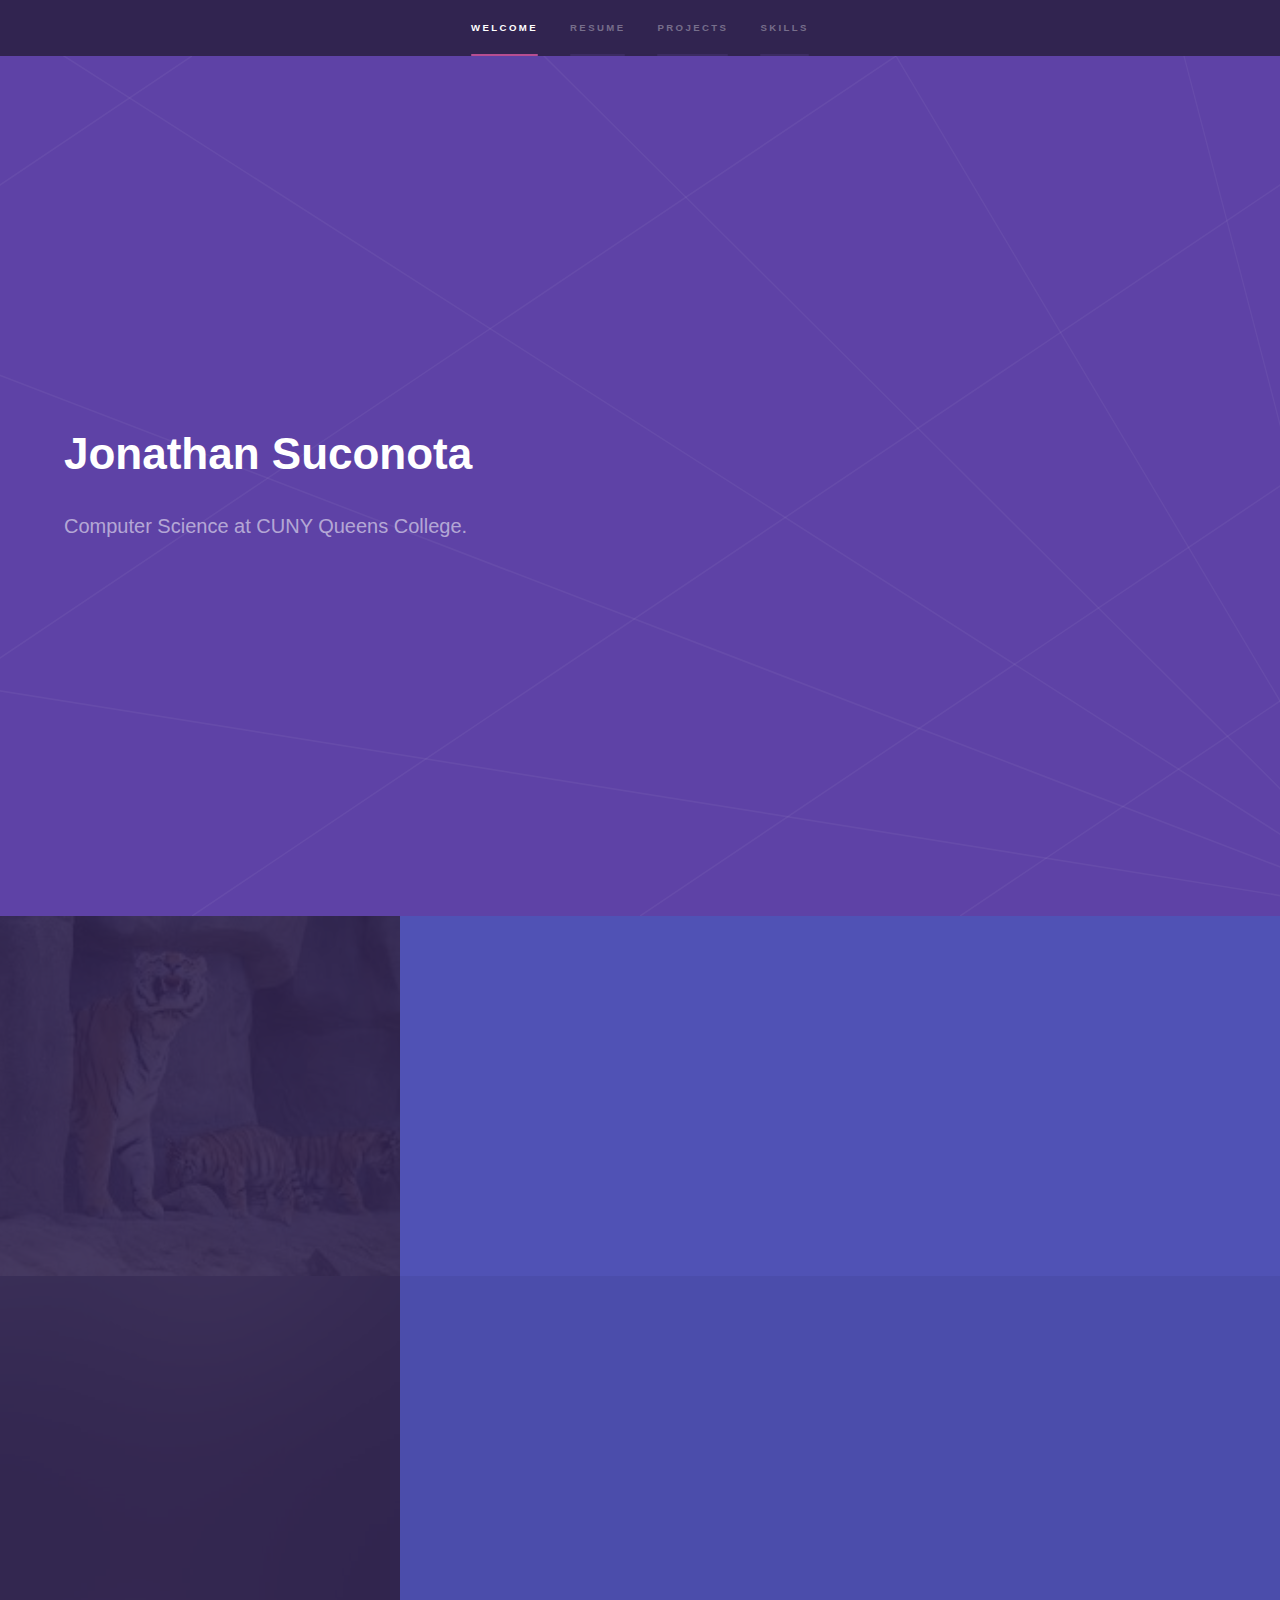
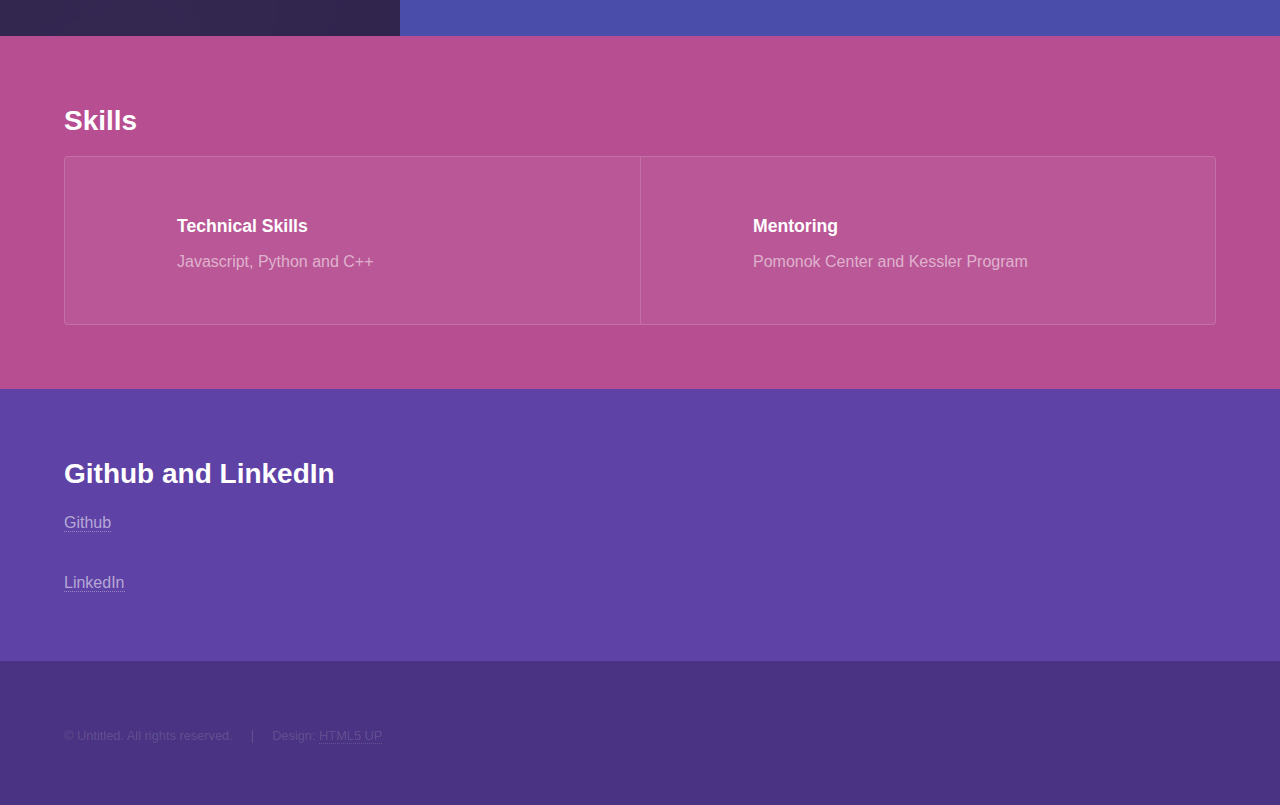
<file: index.html>
<!DOCTYPE HTML>
<!--
	Hyperspace by HTML5 UP
	html5up.net | @ajlkn
	Free for personal and commercial use under the CCA 3.0 license (html5up.net/license)
-->
<html>
	<head>
		<title>Jonathan Suconota</title>
		<meta charset="utf-8" />
		<meta name="viewport" content="width=device-width, initial-scale=1, user-scalable=no" />
		<link rel="stylesheet" href="assets/css/main.css" />
		<noscript><link rel="stylesheet" href="assets/css/noscript.css" /></noscript>

		

<!-- Google tag (gtag.js) -->
<script async src="https://www.googletagmanager.com/gtag/js?id=G-4S3SY9D95F"></script>
<script>
  window.dataLayer = window.dataLayer || [];
  function gtag(){dataLayer.push(arguments);}
  gtag('js', new Date());

  gtag('config', 'G-4S3SY9D95F');
</script>

	</head>
	<body class="is-preload">

		<!-- Sidebar -->
			<section id="sidebar">
				<div class="inner">
					<nav>
						<ul>
							<li><a href="#intro">Welcome</a></li>
							<li><a href="#resume">Resume</a></li>
							<li><a href="#projects">Projects</a></li>
							<li><a href="#skills">Skills</a></li>
						</ul>
					</nav>
				</div>
			</section>

		<!-- Wrapper -->
			<div id="wrapper">

				<!-- Intro -->
					<section id="intro" class="wrapper style1 fullscreen fade-up">
						<div class="inner">
							<h1>Jonathan Suconota</h1>
							<p>Computer Science at CUNY Queens College.</p>
						</div>
					</section>

				<!-- One -->
					<section id="one" class="wrapper style2 spotlights">
						<section id="resume">
							<a href="#" class="image"><img src="images/pic10.jpg" alt="" data-position="center center" /></a>
							<div class="content">
								<div class="inner">
									<h2>Resume</h2>
									<p>Most recent.</p>
									<ul class="actions">
										<li><a href="resume.html" class="button">Click</a></li>
									</ul>
								</div>
							</div>
						</section>
						<section id="projects">
							<a href="#" class="image"><img src="images/pic02.jpg" alt="" data-position="top center" /></a>
							<div class="content">
								<div class="inner">
									<h2>Projects</h2>
									<p>Python games, websites and machine learning</p>
									<ul class="actions">
										<li><a href="projects.html" class="button">Click</a></li>
									</ul>
								</div>
							</div>
						</section>
					</section>

				<!-- Two -->
					<section id="two" class="wrapper style3 fade-up">
						<div id="skills" class="inner">
							<h2>Skills</h2>
							<div class="features">
								<section>
									<span class="icon solid major fa-code"></span>
									<h3>Technical Skills</h3>
									<p>Javascript, Python and C++</p>
								</section>
								<section>
									<span class="icon major fa-gem"></span>
									<h3>Mentoring</h3>
									<p>Pomonok Center and Kessler Program </p>
								</section>
							</div>	
						</div>
					</section>

					

				<!-- Three -->
					<section id="three" class="wrapper style1 fade-up">
						<div class="inner">
							<h2>Github and LinkedIn</h2>
							<p><a href="https://github.com/jonss0777">Github</a></p>
							<p><a href="https://www.linkedin.com/in/jonathansuconota/">LinkedIn</a></p>							
						</div>
					</section>

			</div>

		<!-- Footer -->
			<footer id="footer" class="wrapper style1-alt">
				<div class="inner">
					<ul class="menu">
						<li>&copy; Untitled. All rights reserved.</li><li>Design: <a href="http://html5up.net">HTML5 UP</a></li>
					</ul>
				</div>
			</footer>

		<!-- Scripts -->
			<script src="assets/js/jquery.min.js"></script>
			<script src="assets/js/jquery.scrollex.min.js"></script>
			<script src="assets/js/jquery.scrolly.min.js"></script>
			<script src="assets/js/browser.min.js"></script>
			<script src="assets/js/breakpoints.min.js"></script>
			<script src="assets/js/util.js"></script>
			<script src="assets/js/main.js"></script>

	</body>
</html>
</file>
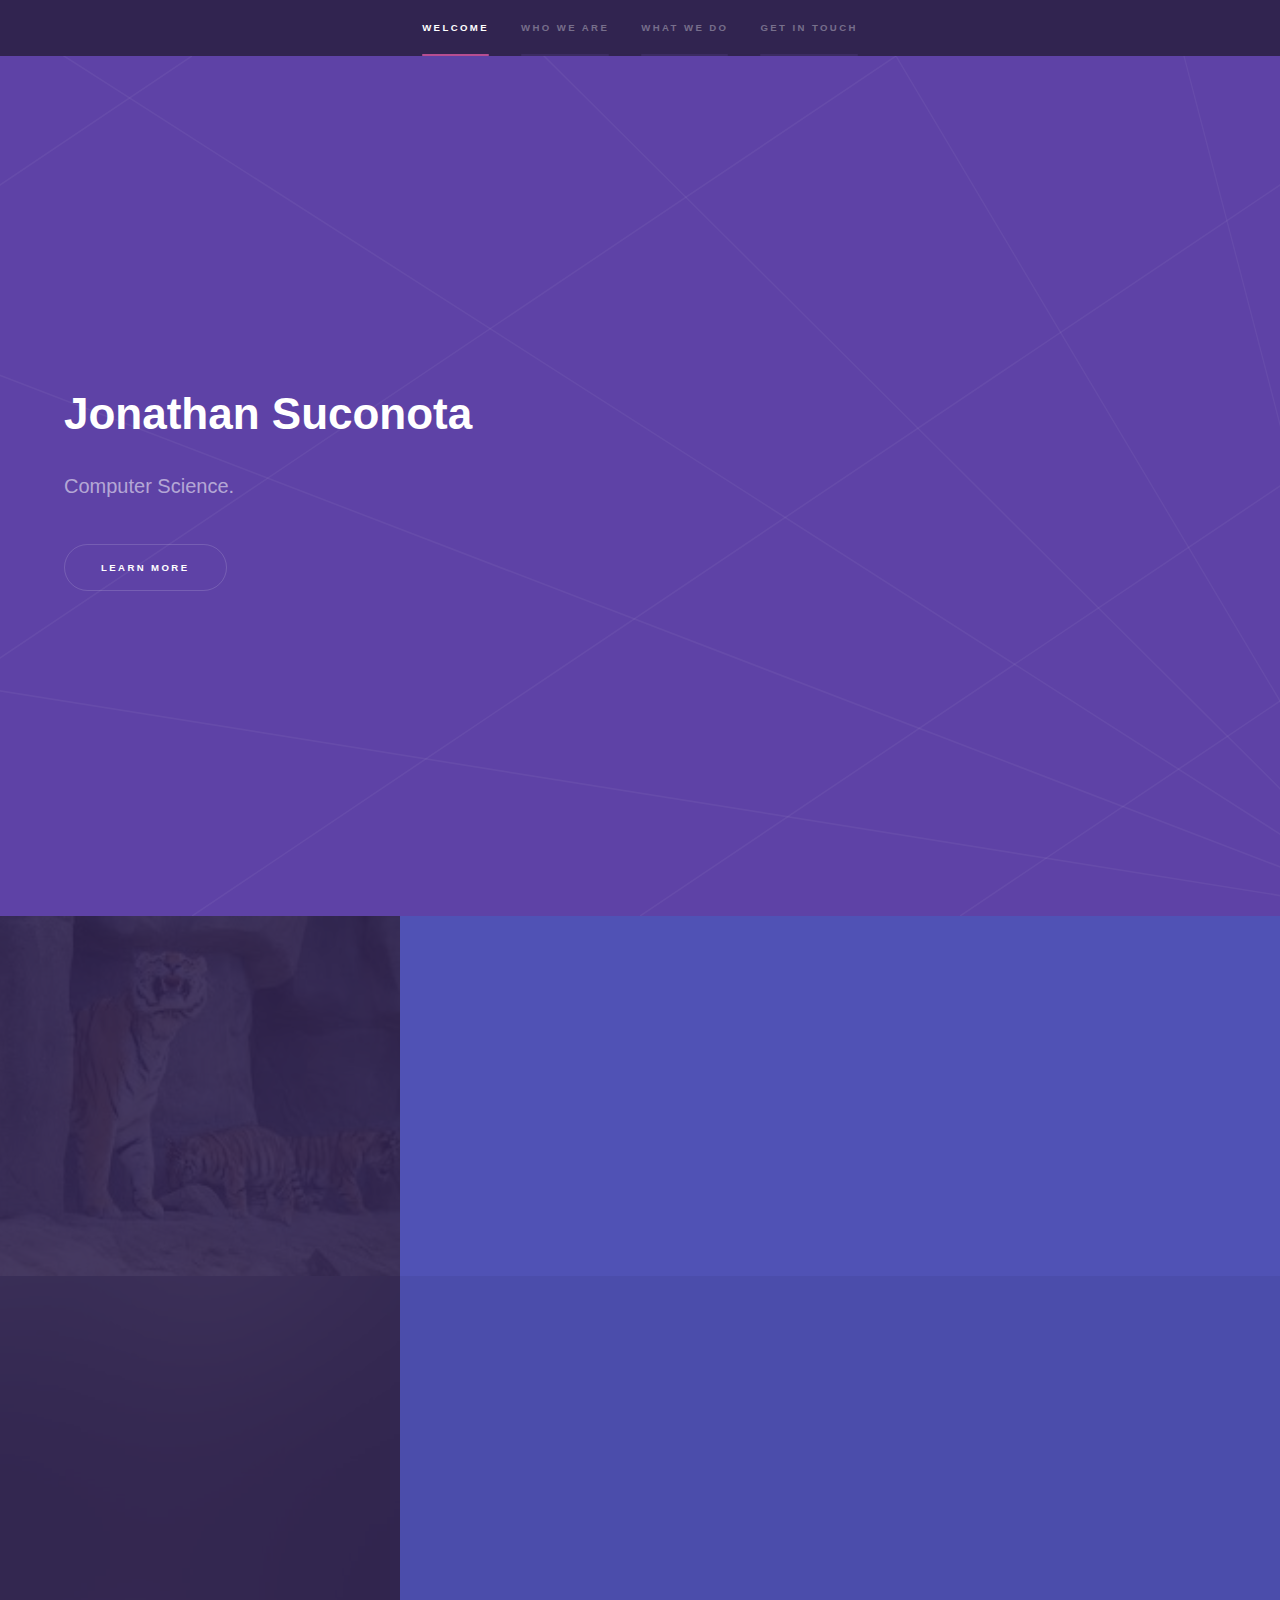
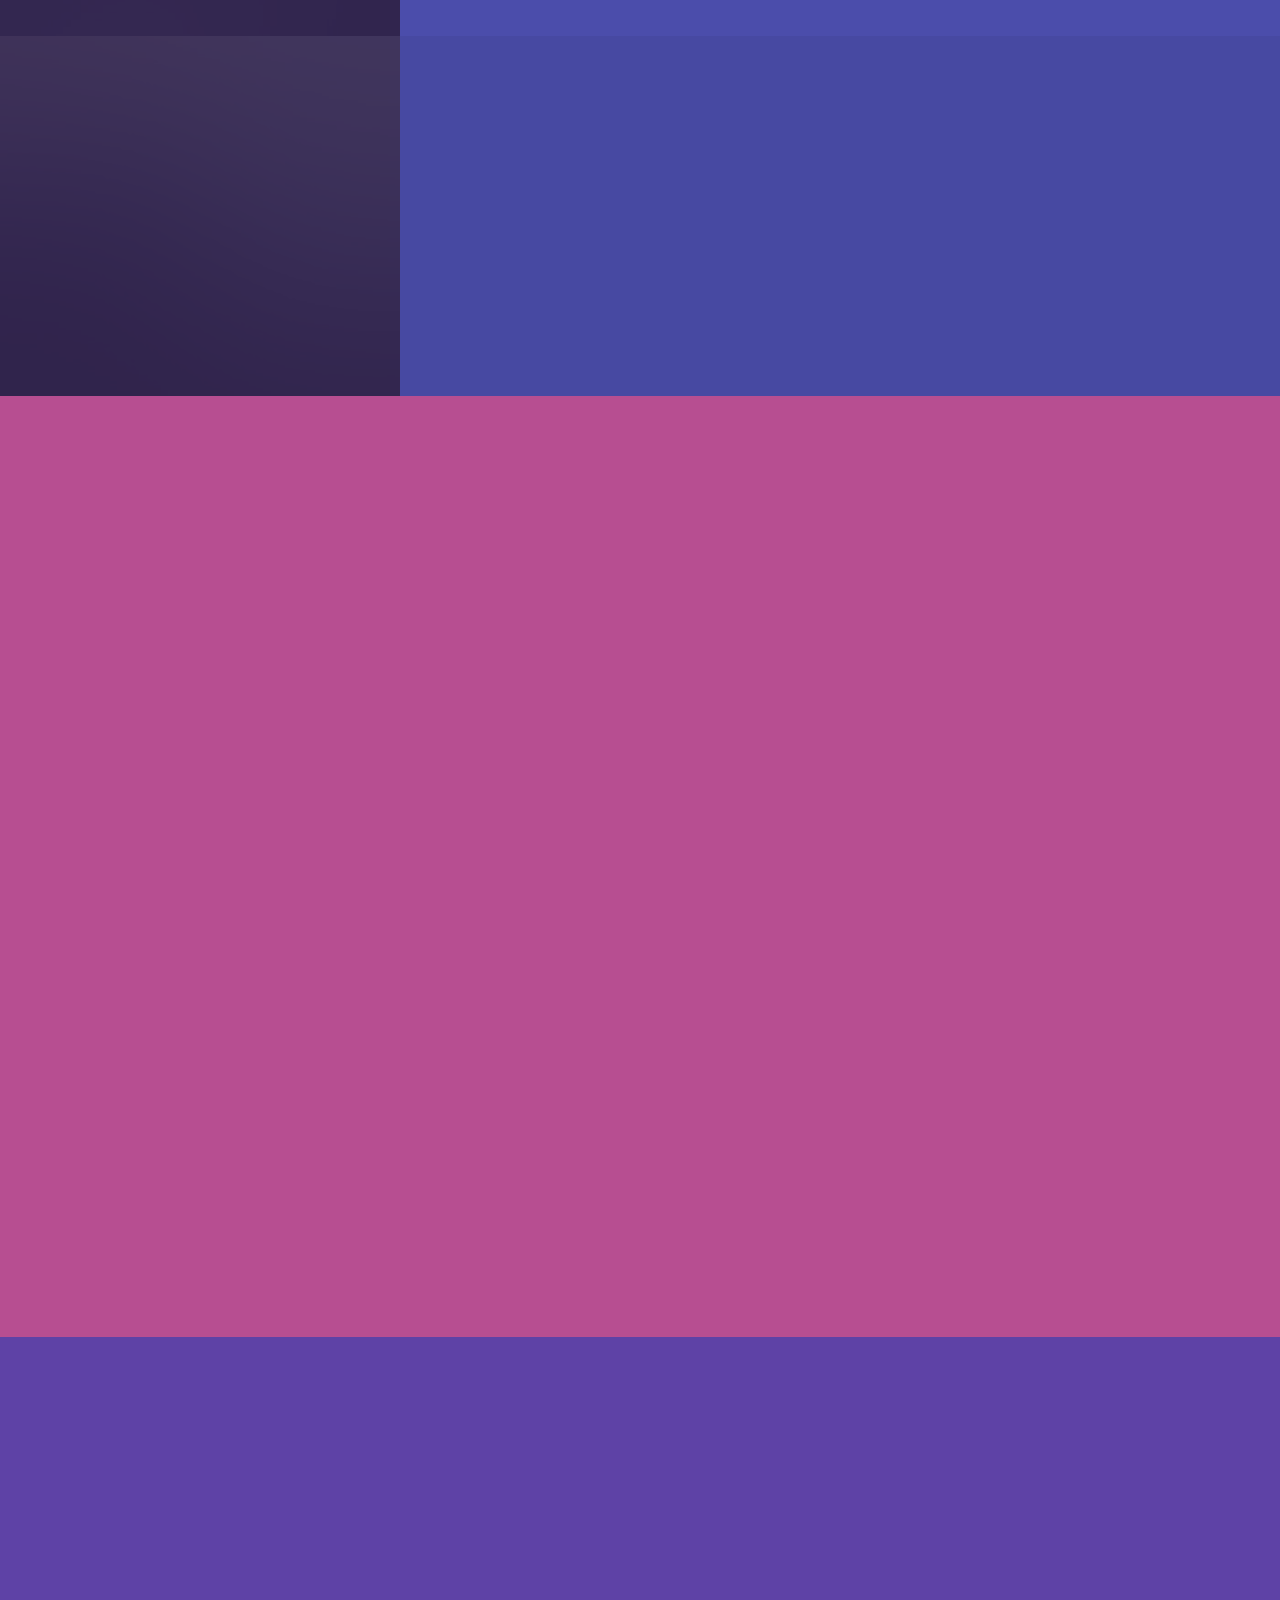
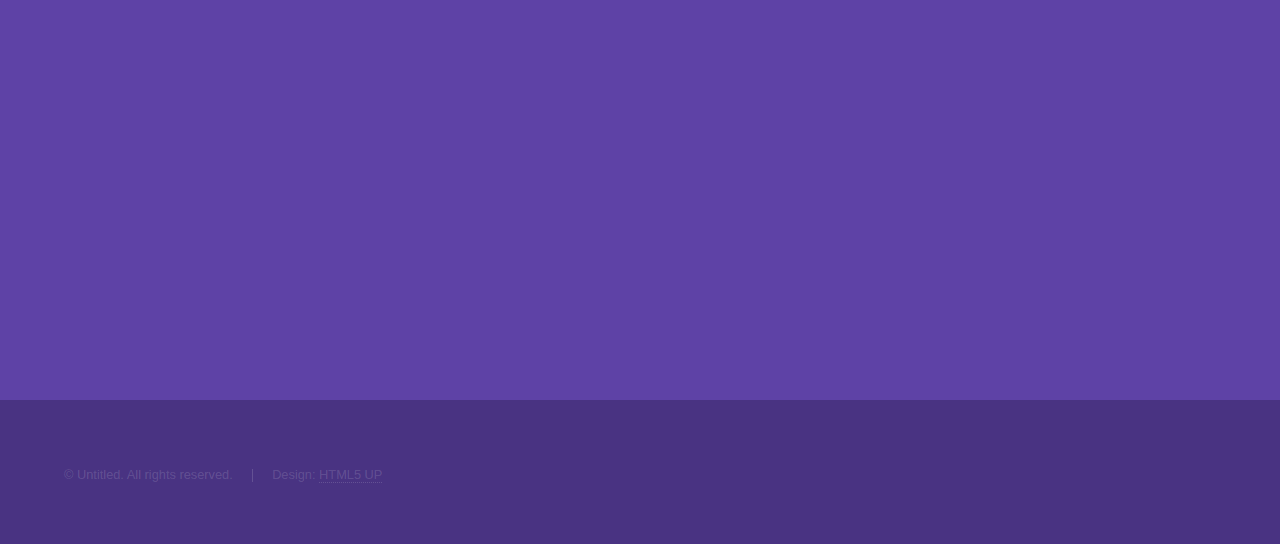
<file: my_site/index.html>
<!DOCTYPE HTML>
<!--
	Hyperspace by HTML5 UP
	html5up.net | @ajlkn
	Free for personal and commercial use under the CCA 3.0 license (html5up.net/license)
-->
<html>
	<head>
		<title>Hyperspace by HTML5 UP</title>
		<meta charset="utf-8" />
		<meta name="viewport" content="width=device-width, initial-scale=1, user-scalable=no" />
		<link rel="stylesheet" href="assets/css/main.css" />
		<noscript><link rel="stylesheet" href="assets/css/noscript.css" /></noscript>
	</head>
	<body class="is-preload">

		<!-- Sidebar -->
			<section id="sidebar">
				<div class="inner">
					<nav>
						<ul>
							<li><a href="#intro">Welcome</a></li>
							<li><a href="#one">Who we are</a></li>
							<li><a href="#two">What we do</a></li>
							<li><a href="#three">Get in touch</a></li>
						</ul>
					</nav>
				</div>
			</section>

		<!-- Wrapper -->
			<div id="wrapper">

				<!-- Intro -->
					<section id="intro" class="wrapper style1 fullscreen fade-up">
						<div class="inner">
							<h1>Jonathan Suconota</h1>
							<p>Computer Science.</p>
							<ul class="actions">
								<li><a href="#one" class="button scrolly">Learn more</a></li>
							</ul>
						</div>
					</section>

				<!-- One -->
					<section id="one" class="wrapper style2 spotlights">
						<section>
							<a href="#" class="image"><img src="images/pic10.jpg" alt="" data-position="center center" /></a>
							<div class="content">
								<div class="inner">
									<h2>Resume</h2>
									<p>Most recent.</p>
									<ul class="actions">
										<li><a href="generic.html" class="button">Learn more</a></li>
									</ul>
								</div>
							</div>
						</section>
						<section>
							<a href="#" class="image"><img src="images/pic02.jpg" alt="" data-position="top center" /></a>
							<div class="content">
								<div class="inner">
									<h2>Projects</h2>
									<p>Phasellus convallis elit id ullamcorper pulvinar. Duis aliquam turpis mauris, eu ultricies erat malesuada quis. Aliquam dapibus.</p>
									<ul class="actions">
										<li><a href="generic.html" class="button">Learn more</a></li>
									</ul>
								</div>
							</div>
						</section>
						<section>
							<a href="#" class="image"><img src="images/pic03.jpg" alt="" data-position="25% 25%" /></a>
							<div class="content">
								<div class="inner">
									<h2>Ultricies aliquam</h2>
									<p>Phasellus convallis elit id ullamcorper pulvinar. Duis aliquam turpis mauris, eu ultricies erat malesuada quis. Aliquam dapibus.</p>
									<ul class="actions">
										<li><a href="generic.html" class="button">Learn more</a></li>
									</ul>
								</div>
							</div>
						</section>
					</section>

				<!-- Two -->
					<section id="two" class="wrapper style3 fade-up">
						<div class="inner">
							<h2>What we do</h2>
							<p>Phasellus convallis elit id ullamcorper pulvinar. Duis aliquam turpis mauris, eu ultricies erat malesuada quis. Aliquam dapibus, lacus eget hendrerit bibendum, urna est aliquam sem, sit amet imperdiet est velit quis lorem.</p>
							<div class="features">
								<section>
									<span class="icon solid major fa-code"></span>
									<h3>Lorem ipsum amet</h3>
									<p>Phasellus convallis elit id ullam corper amet et pulvinar. Duis aliquam turpis mauris, sed ultricies erat dapibus.</p>
								</section>
								<section>
									<span class="icon solid major fa-lock"></span>
									<h3>Aliquam sed nullam</h3>
									<p>Phasellus convallis elit id ullam corper amet et pulvinar. Duis aliquam turpis mauris, sed ultricies erat dapibus.</p>
								</section>
								<section>
									<span class="icon solid major fa-cog"></span>
									<h3>Sed erat ullam corper</h3>
									<p>Phasellus convallis elit id ullam corper amet et pulvinar. Duis aliquam turpis mauris, sed ultricies erat dapibus.</p>
								</section>
								<section>
									<span class="icon solid major fa-desktop"></span>
									<h3>Veroeros quis lorem</h3>
									<p>Phasellus convallis elit id ullam corper amet et pulvinar. Duis aliquam turpis mauris, sed ultricies erat dapibus.</p>
								</section>
								<section>
									<span class="icon solid major fa-link"></span>
									<h3>Urna quis bibendum</h3>
									<p>Phasellus convallis elit id ullam corper amet et pulvinar. Duis aliquam turpis mauris, sed ultricies erat dapibus.</p>
								</section>
								<section>
									<span class="icon major fa-gem"></span>
									<h3>Aliquam urna dapibus</h3>
									<p>Phasellus convallis elit id ullam corper amet et pulvinar. Duis aliquam turpis mauris, sed ultricies erat dapibus.</p>
								</section>
							</div>
							<ul class="actions">
								<li><a href="generic.html" class="button">Learn more</a></li>
							</ul>
						</div>
					</section>

				<!-- Three -->
					<section id="three" class="wrapper style1 fade-up">
						<div class="inner">
							<h2>Get in touch</h2>
							<p>Phasellus convallis elit id ullamcorper pulvinar. Duis aliquam turpis mauris, eu ultricies erat malesuada quis. Aliquam dapibus, lacus eget hendrerit bibendum, urna est aliquam sem, sit amet imperdiet est velit quis lorem.</p>
							<div class="split style1">
								<section>
									<form method="post" action="#">
										<div class="fields">
											<div class="field half">
												<label for="name">Name</label>
												<input type="text" name="name" id="name" />
											</div>
											<div class="field half">
												<label for="email">Email</label>
												<input type="text" name="email" id="email" />
											</div>
											<div class="field">
												<label for="message">Message</label>
												<textarea name="message" id="message" rows="5"></textarea>
											</div>
										</div>
										<ul class="actions">
											<li><a href="" class="button submit">Send Message</a></li>
										</ul>
									</form>
								</section>
								<section>
									<ul class="contact">
										<li>
											<h3>Address</h3>
											<span>12345 Somewhere Road #654<br />
											Nashville, TN 00000-0000<br />
											USA</span>
										</li>
										<li>
											<h3>Email</h3>
											<a href="#">user@untitled.tld</a>
										</li>
										<li>
											<h3>Phone</h3>
											<span>(000) 000-0000</span>
										</li>
										<li>
											<h3>Social</h3>
											<ul class="icons">
												<li><a href="#" class="icon brands fa-twitter"><span class="label">Twitter</span></a></li>
												<li><a href="#" class="icon brands fa-facebook-f"><span class="label">Facebook</span></a></li>
												<li><a href="#" class="icon brands fa-github"><span class="label">GitHub</span></a></li>
												<li><a href="#" class="icon brands fa-instagram"><span class="label">Instagram</span></a></li>
												<li><a href="#" class="icon brands fa-linkedin-in"><span class="label">LinkedIn</span></a></li>
											</ul>
										</li>
									</ul>
								</section>
							</div>
						</div>
					</section>

			</div>

		<!-- Footer -->
			<footer id="footer" class="wrapper style1-alt">
				<div class="inner">
					<ul class="menu">
						<li>&copy; Untitled. All rights reserved.</li><li>Design: <a href="http://html5up.net">HTML5 UP</a></li>
					</ul>
				</div>
			</footer>

		<!-- Scripts -->
			<script src="assets/js/jquery.min.js"></script>
			<script src="assets/js/jquery.scrollex.min.js"></script>
			<script src="assets/js/jquery.scrolly.min.js"></script>
			<script src="assets/js/browser.min.js"></script>
			<script src="assets/js/breakpoints.min.js"></script>
			<script src="assets/js/util.js"></script>
			<script src="assets/js/main.js"></script>

	</body>
</html>
</file>
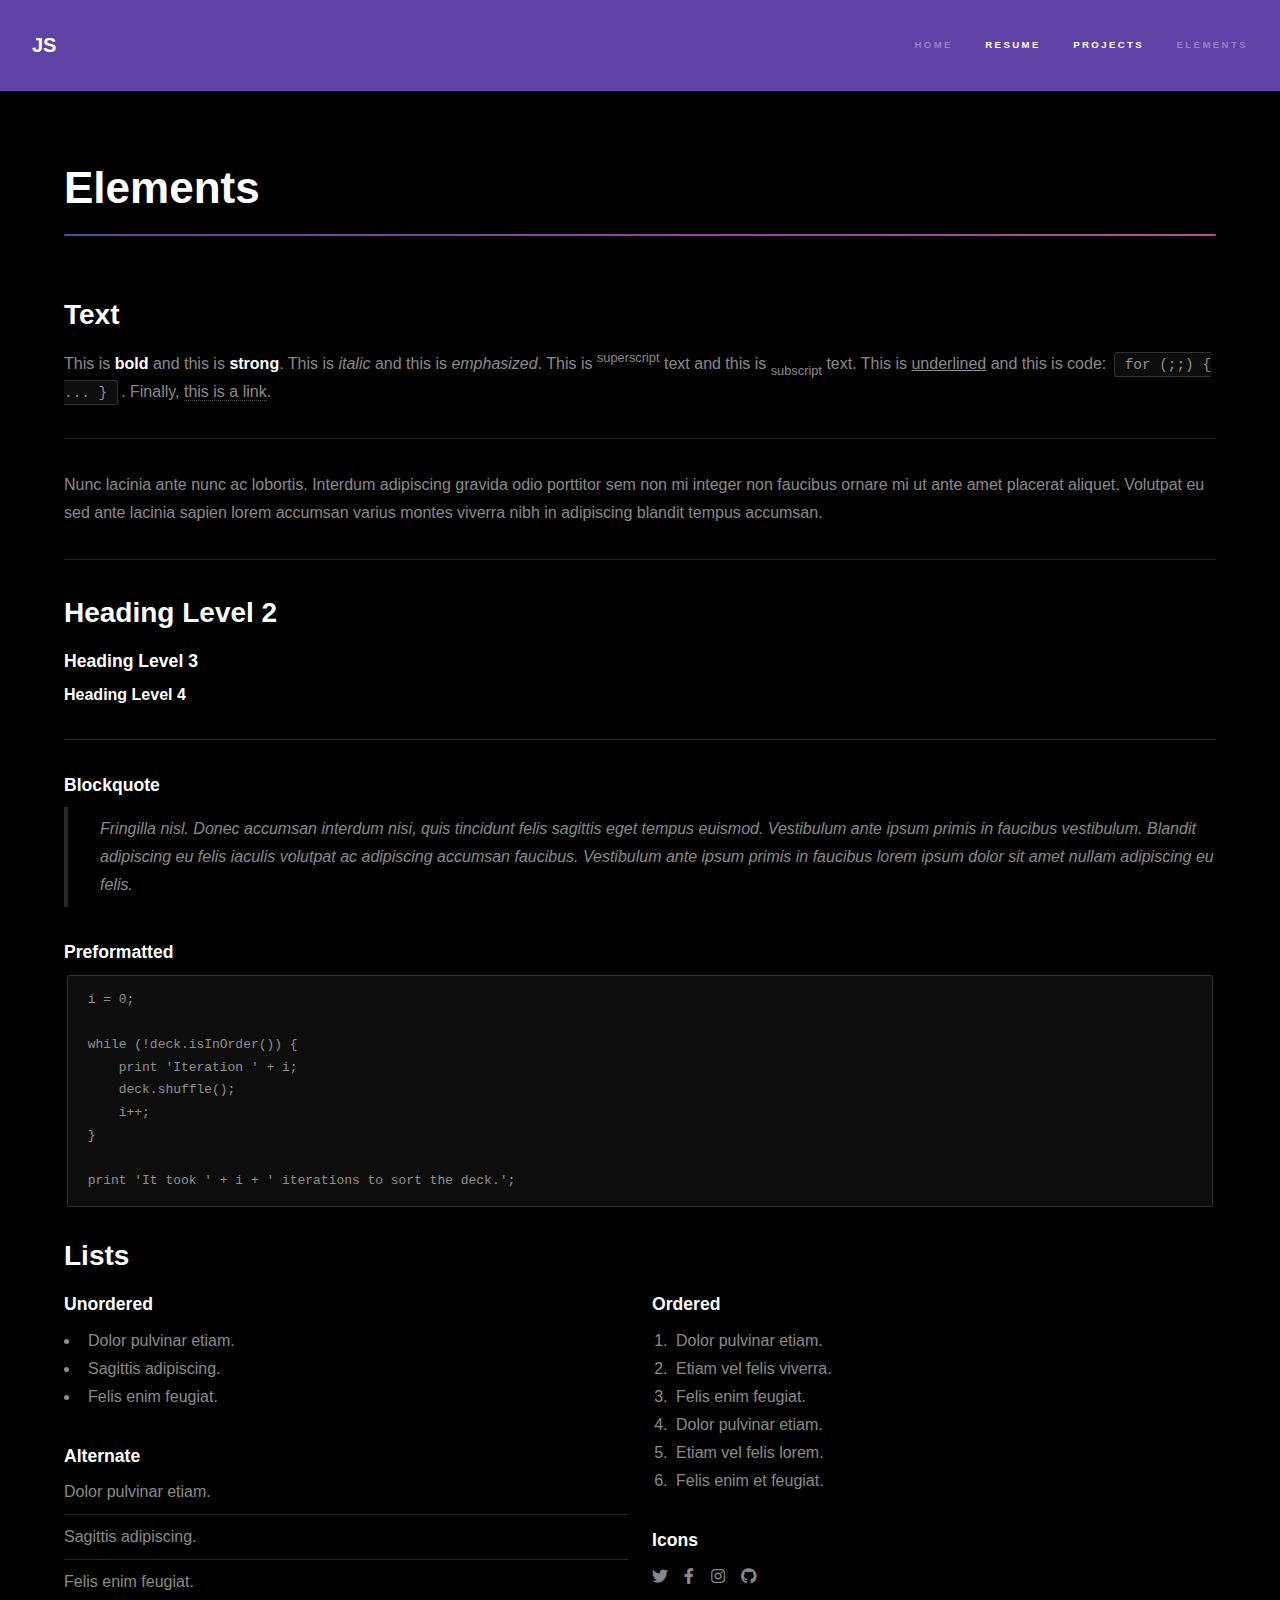
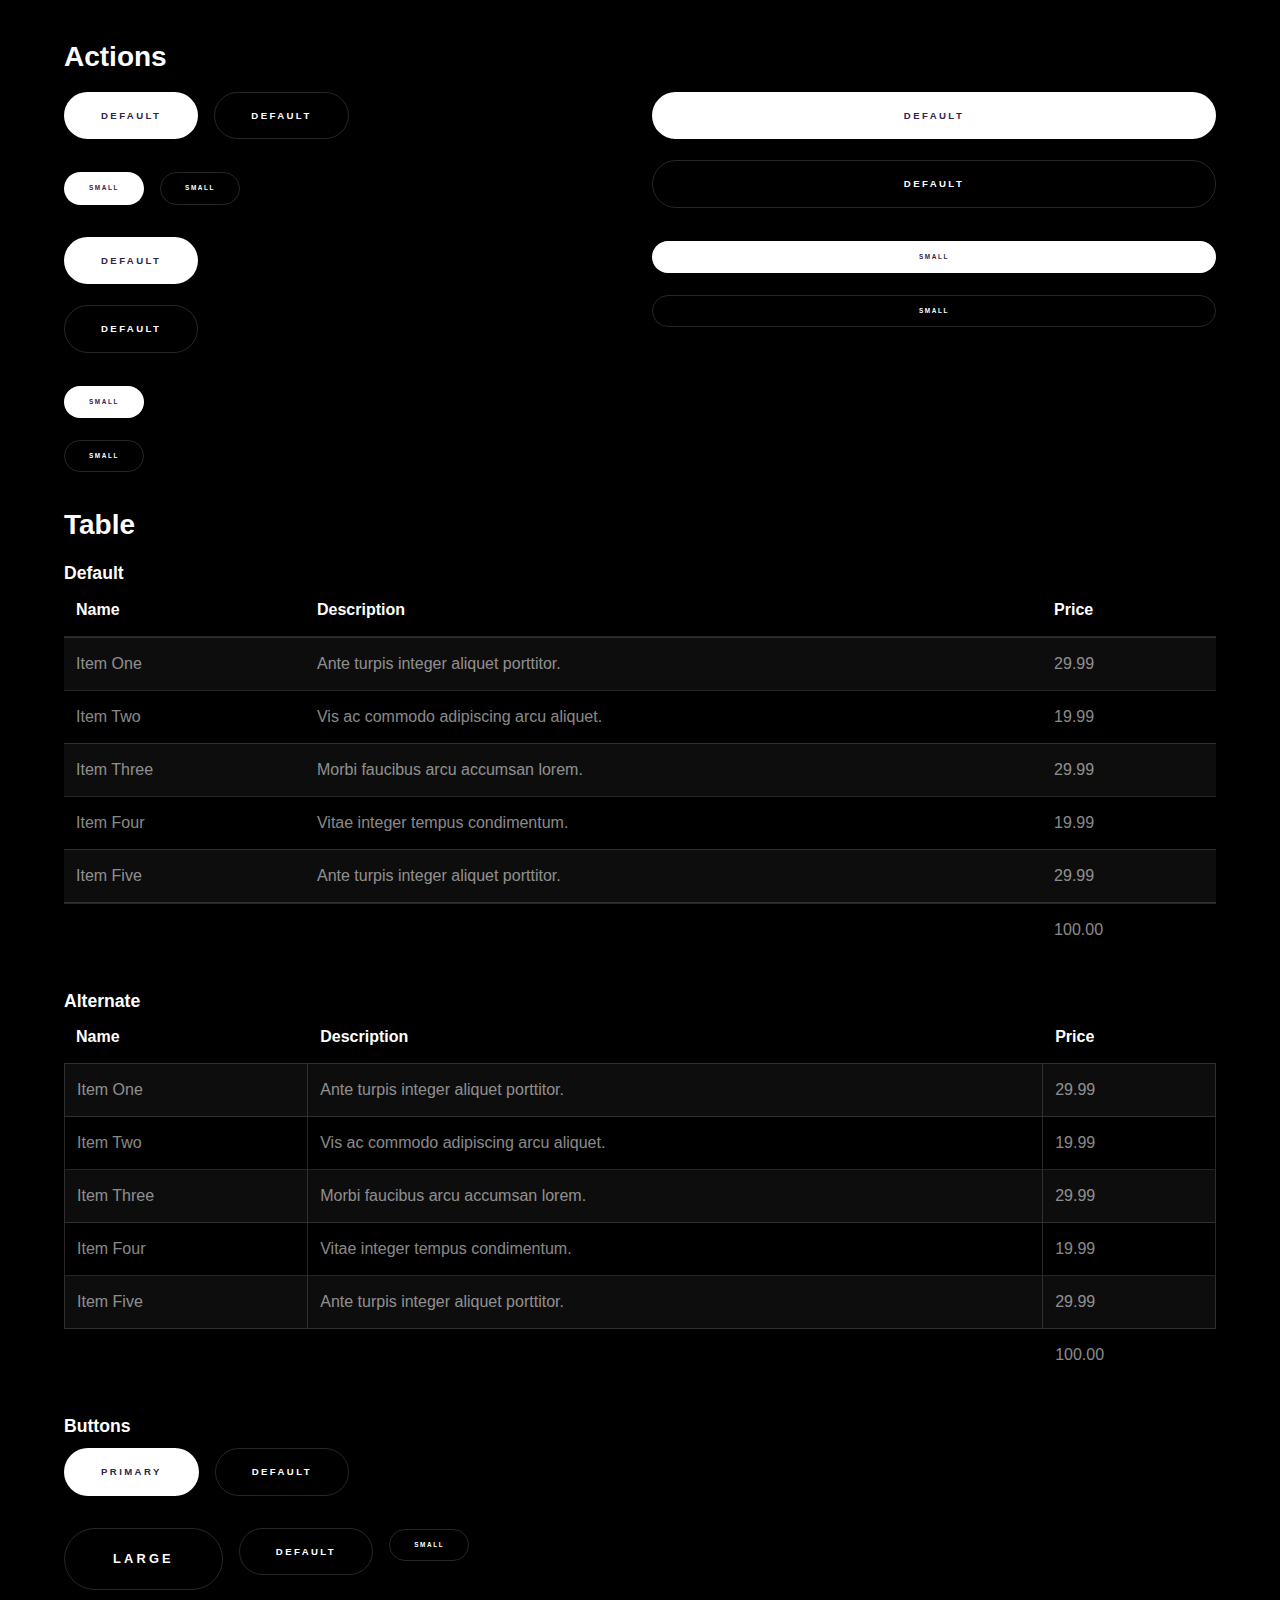
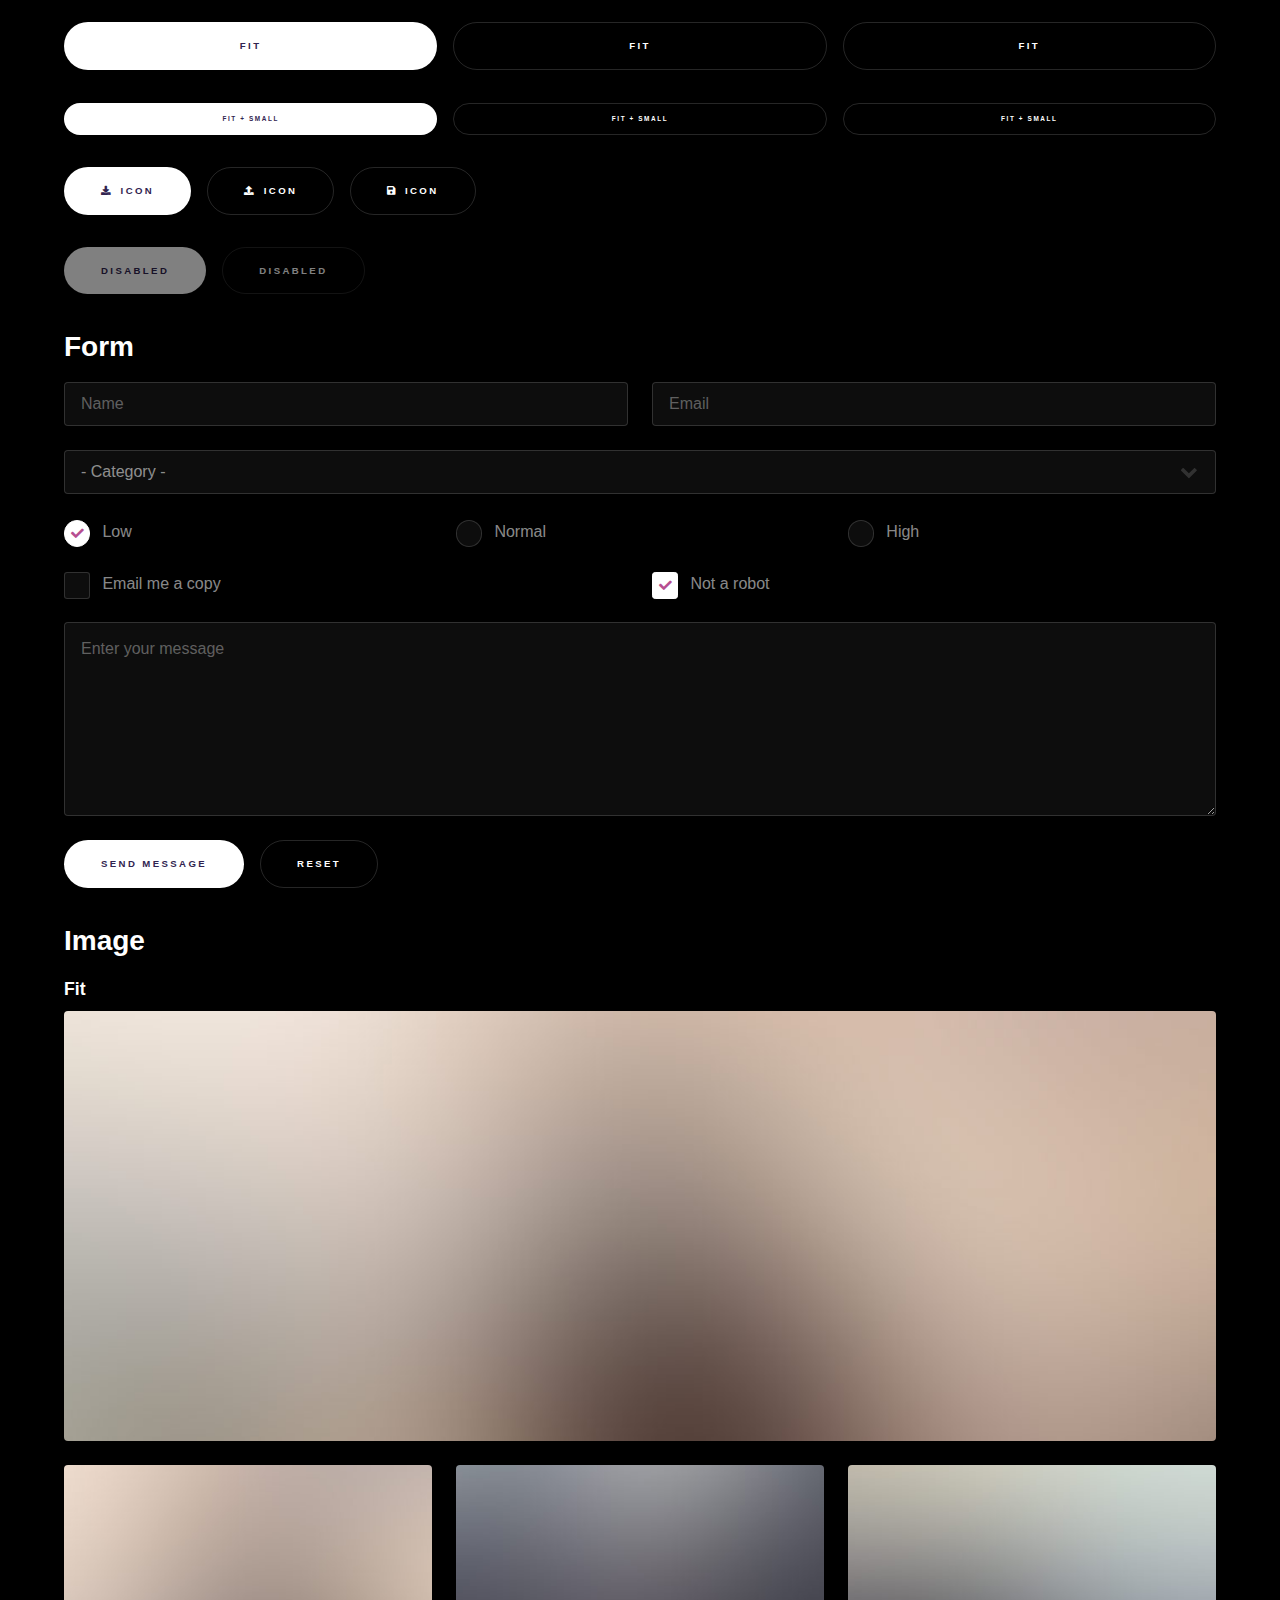
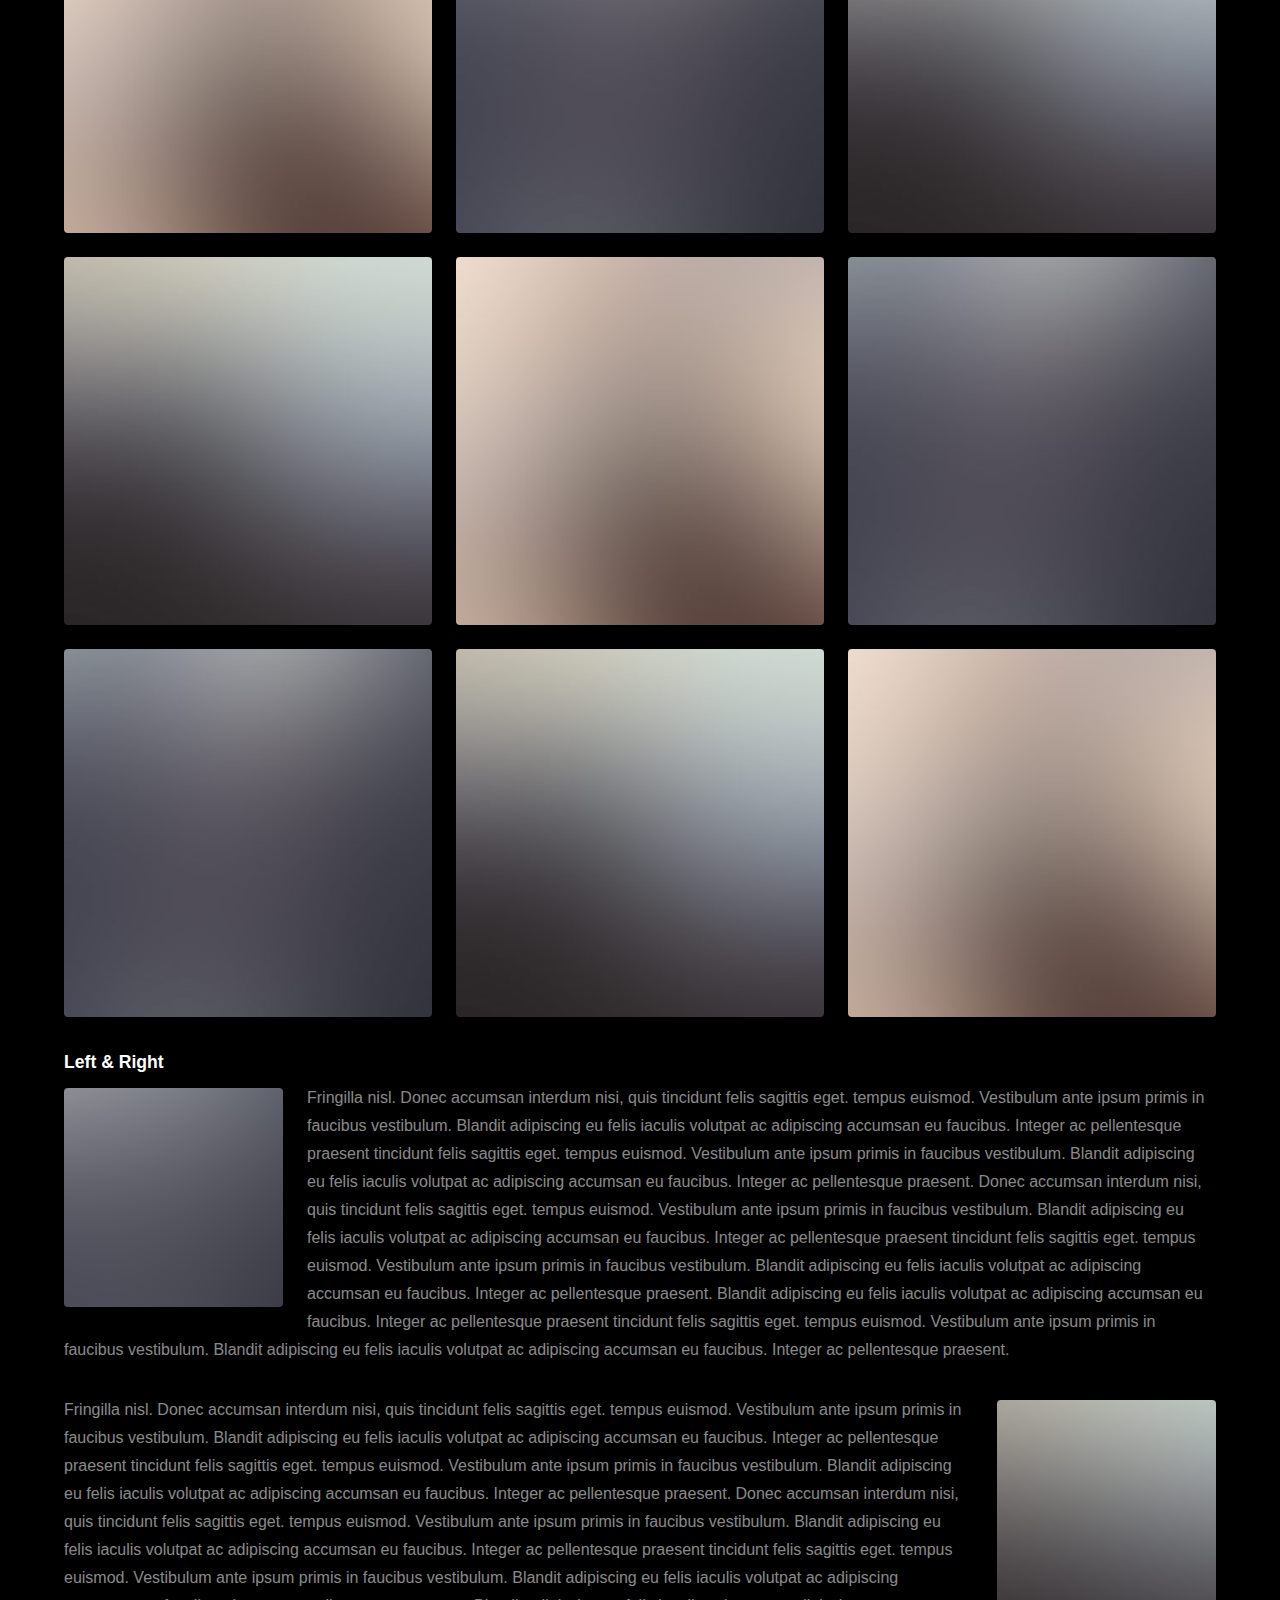
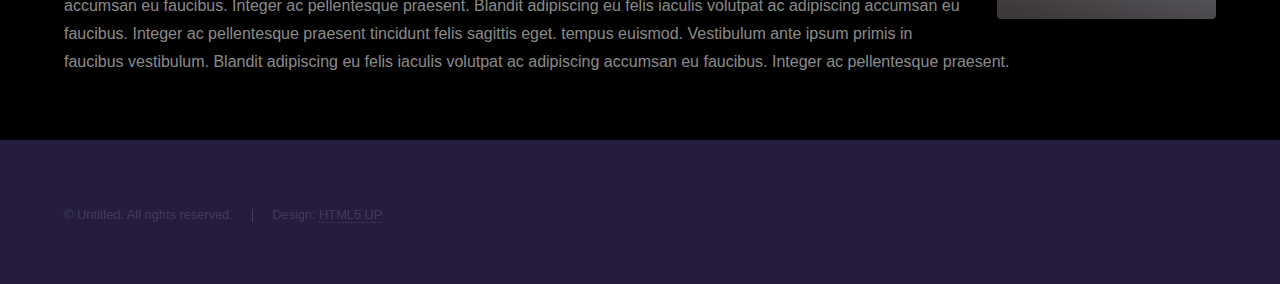
<file: elements.html>
<!DOCTYPE HTML>
<!--
	Hyperspace by HTML5 UP
	html5up.net | @ajlkn
	Free for personal and commercial use under the CCA 3.0 license (html5up.net/license)
-->
<html>
	<head>
		<title>Jonathan Suconota</title>
		<meta charset="utf-8" />
		<meta name="viewport" content="width=device-width, initial-scale=1, user-scalable=no" />
		<link rel="stylesheet" href="assets/css/main.css" />
		<noscript><link rel="stylesheet" href="assets/css/noscript.css" /></noscript>
		

		

<!-- Google tag (gtag.js) -->
<script async src="https://www.googletagmanager.com/gtag/js?id=G-4S3SY9D95F"></script>
<script>
  window.dataLayer = window.dataLayer || [];
  function gtag(){dataLayer.push(arguments);}
  gtag('js', new Date());

  gtag('config', 'G-4S3SY9D95F');
</script>


	</head>
	<body class="is-preload">

		<!-- Header -->
			<header id="header">
				<a href="index.html" class="title">JS</a>
				<nav>
					<ul>
						<li><a href="index.html">Home</a></li>
						<li><a href="resume.html" class="active">Resume</a></li>
						<li><a href="projects.html" class="active">Projects</a></li>
						<li><a href="elements.html">Elements</a></li>					</ul>
				</nav>
			</header>

		<!-- Wrapper -->
			<div id="wrapper">

				<!-- Main -->
					<section id="main" class="wrapper">
						<div class="inner">
							<h1 class="major">Elements</h1>

							<!-- Text -->
								<section>
									<h2>Text</h2>
									<p>This is <b>bold</b> and this is <strong>strong</strong>. This is <i>italic</i> and this is <em>emphasized</em>.
									This is <sup>superscript</sup> text and this is <sub>subscript</sub> text.
									This is <u>underlined</u> and this is code: <code>for (;;) { ... }</code>. Finally, <a href="#">this is a link</a>.</p>
									<hr />
									<p>Nunc lacinia ante nunc ac lobortis. Interdum adipiscing gravida odio porttitor sem non mi integer non faucibus ornare mi ut ante amet placerat aliquet. Volutpat eu sed ante lacinia sapien lorem accumsan varius montes viverra nibh in adipiscing blandit tempus accumsan.</p>
									<hr />
									<h2>Heading Level 2</h2>
									<h3>Heading Level 3</h3>
									<h4>Heading Level 4</h4>
									<hr />
									<h3>Blockquote</h3>
									<blockquote>Fringilla nisl. Donec accumsan interdum nisi, quis tincidunt felis sagittis eget tempus euismod. Vestibulum ante ipsum primis in faucibus vestibulum. Blandit adipiscing eu felis iaculis volutpat ac adipiscing accumsan faucibus. Vestibulum ante ipsum primis in faucibus lorem ipsum dolor sit amet nullam adipiscing eu felis.</blockquote>
									<h3>Preformatted</h3>
									<pre><code>i = 0;

while (!deck.isInOrder()) {
    print 'Iteration ' + i;
    deck.shuffle();
    i++;
}

print 'It took ' + i + ' iterations to sort the deck.';</code></pre>
								</section>

							<!-- Lists -->
								<section>
									<h2>Lists</h2>
									<div class="row">
										<div class="col-6 col-12-medium">
											<h3>Unordered</h3>
											<ul>
												<li>Dolor pulvinar etiam.</li>
												<li>Sagittis adipiscing.</li>
												<li>Felis enim feugiat.</li>
											</ul>
											<h3>Alternate</h3>
											<ul class="alt">
												<li>Dolor pulvinar etiam.</li>
												<li>Sagittis adipiscing.</li>
												<li>Felis enim feugiat.</li>
											</ul>
										</div>
										<div class="col-6 col-12-medium">
											<h3>Ordered</h3>
											<ol>
												<li>Dolor pulvinar etiam.</li>
												<li>Etiam vel felis viverra.</li>
												<li>Felis enim feugiat.</li>
												<li>Dolor pulvinar etiam.</li>
												<li>Etiam vel felis lorem.</li>
												<li>Felis enim et feugiat.</li>
											</ol>
											<h3>Icons</h3>
											<ul class="icons">
												<li><a href="#" class="icon brands fa-twitter"><span class="label">Twitter</span></a></li>
												<li><a href="#" class="icon brands fa-facebook-f"><span class="label">Facebook</span></a></li>
												<li><a href="#" class="icon brands fa-instagram"><span class="label">Instagram</span></a></li>
												<li><a href="#" class="icon brands fa-github"><span class="label">Github</span></a></li>
											</ul>
										</div>
									</div>
									<h2>Actions</h2>
									<div class="row">
										<div class="col-6 col-12-medium">
											<ul class="actions">
												<li><a href="#" class="button primary">Default</a></li>
												<li><a href="#" class="button">Default</a></li>
											</ul>
											<ul class="actions small">
												<li><a href="#" class="button primary small">Small</a></li>
												<li><a href="#" class="button small">Small</a></li>
											</ul>
											<ul class="actions stacked">
												<li><a href="#" class="button primary">Default</a></li>
												<li><a href="#" class="button">Default</a></li>
											</ul>
											<ul class="actions stacked">
												<li><a href="#" class="button primary small">Small</a></li>
												<li><a href="#" class="button small">Small</a></li>
											</ul>
										</div>
										<div class="col-6 col-12-medium">
											<ul class="actions stacked">
												<li><a href="#" class="button primary fit">Default</a></li>
												<li><a href="#" class="button fit">Default</a></li>
											</ul>
											<ul class="actions stacked">
												<li><a href="#" class="button primary small fit">Small</a></li>
												<li><a href="#" class="button small fit">Small</a></li>
											</ul>
										</div>
									</div>
								</section>

							<!-- Table -->
								<section>
									<h2>Table</h2>
									<h3>Default</h3>
									<div class="table-wrapper">
										<table>
											<thead>
												<tr>
													<th>Name</th>
													<th>Description</th>
													<th>Price</th>
												</tr>
											</thead>
											<tbody>
												<tr>
													<td>Item One</td>
													<td>Ante turpis integer aliquet porttitor.</td>
													<td>29.99</td>
												</tr>
												<tr>
													<td>Item Two</td>
													<td>Vis ac commodo adipiscing arcu aliquet.</td>
													<td>19.99</td>
												</tr>
												<tr>
													<td>Item Three</td>
													<td> Morbi faucibus arcu accumsan lorem.</td>
													<td>29.99</td>
												</tr>
												<tr>
													<td>Item Four</td>
													<td>Vitae integer tempus condimentum.</td>
													<td>19.99</td>
												</tr>
												<tr>
													<td>Item Five</td>
													<td>Ante turpis integer aliquet porttitor.</td>
													<td>29.99</td>
												</tr>
											</tbody>
											<tfoot>
												<tr>
													<td colspan="2"></td>
													<td>100.00</td>
												</tr>
											</tfoot>
										</table>
									</div>

									<h3>Alternate</h3>
									<div class="table-wrapper">
										<table class="alt">
											<thead>
												<tr>
													<th>Name</th>
													<th>Description</th>
													<th>Price</th>
												</tr>
											</thead>
											<tbody>
												<tr>
													<td>Item One</td>
													<td>Ante turpis integer aliquet porttitor.</td>
													<td>29.99</td>
												</tr>
												<tr>
													<td>Item Two</td>
													<td>Vis ac commodo adipiscing arcu aliquet.</td>
													<td>19.99</td>
												</tr>
												<tr>
													<td>Item Three</td>
													<td> Morbi faucibus arcu accumsan lorem.</td>
													<td>29.99</td>
												</tr>
												<tr>
													<td>Item Four</td>
													<td>Vitae integer tempus condimentum.</td>
													<td>19.99</td>
												</tr>
												<tr>
													<td>Item Five</td>
													<td>Ante turpis integer aliquet porttitor.</td>
													<td>29.99</td>
												</tr>
											</tbody>
											<tfoot>
												<tr>
													<td colspan="2"></td>
													<td>100.00</td>
												</tr>
											</tfoot>
										</table>
									</div>
								</section>

							<!-- Buttons -->
								<section>
									<h3>Buttons</h3>
									<ul class="actions">
										<li><a href="#" class="button primary">Primary</a></li>
										<li><a href="#" class="button">Default</a></li>
									</ul>
									<ul class="actions">
										<li><a href="#" class="button large">Large</a></li>
										<li><a href="#" class="button">Default</a></li>
										<li><a href="#" class="button small">Small</a></li>
									</ul>
									<ul class="actions fit">
										<li><a href="#" class="button primary fit">Fit</a></li>
										<li><a href="#" class="button fit">Fit</a></li>
										<li><a href="#" class="button fit">Fit</a></li>
									</ul>
									<ul class="actions fit small">
										<li><a href="#" class="button primary fit small">Fit + Small</a></li>
										<li><a href="#" class="button fit small">Fit + Small</a></li>
										<li><a href="#" class="button fit small">Fit + Small</a></li>
									</ul>
									<ul class="actions">
										<li><a href="#" class="button primary icon solid fa-download">Icon</a></li>
										<li><a href="#" class="button icon solid fa-upload">Icon</a></li>
										<li><a href="#" class="button icon solid fa-save">Icon</a></li>
									</ul>
									<ul class="actions">
										<li><span class="button primary disabled">Disabled</span></li>
										<li><span class="button disabled">Disabled</span></li>
									</ul>
								</section>

							<!-- Form -->
								<section>
									<h2>Form</h2>
									<form method="post" action="#">
										<div class="row gtr-uniform">
											<div class="col-6 col-12-xsmall">
												<input type="text" name="demo-name" id="demo-name" value="" placeholder="Name" />
											</div>
											<div class="col-6 col-12-xsmall">
												<input type="email" name="demo-email" id="demo-email" value="" placeholder="Email" />
											</div>
											<div class="col-12">
												<select name="demo-category" id="demo-category">
													<option value="">- Category -</option>
													<option value="1">Manufacturing</option>
													<option value="1">Shipping</option>
													<option value="1">Administration</option>
													<option value="1">Human Resources</option>
												</select>
											</div>
											<div class="col-4 col-12-small">
												<input type="radio" id="demo-priority-low" name="demo-priority" checked>
												<label for="demo-priority-low">Low</label>
											</div>
											<div class="col-4 col-12-small">
												<input type="radio" id="demo-priority-normal" name="demo-priority">
												<label for="demo-priority-normal">Normal</label>
											</div>
											<div class="col-4 col-12-small">
												<input type="radio" id="demo-priority-high" name="demo-priority">
												<label for="demo-priority-high">High</label>
											</div>
											<div class="col-6 col-12-small">
												<input type="checkbox" id="demo-copy" name="demo-copy">
												<label for="demo-copy">Email me a copy</label>
											</div>
											<div class="col-6 col-12-small">
												<input type="checkbox" id="demo-human" name="demo-human" checked>
												<label for="demo-human">Not a robot</label>
											</div>
											<div class="col-12">
												<textarea name="demo-message" id="demo-message" placeholder="Enter your message" rows="6"></textarea>
											</div>
											<div class="col-12">
												<ul class="actions">
													<li><input type="submit" value="Send Message" class="primary" /></li>
													<li><input type="reset" value="Reset" /></li>
												</ul>
											</div>
										</div>
									</form>
								</section>

							<!-- Image -->
								<section>
									<h2>Image</h2>
									<h3>Fit</h3>
									<div class="box alt">
										<div class="row gtr-uniform">
											<div class="col-12"><span class="image fit"><img src="images/pic04.jpg" alt="" /></span></div>
											<div class="col-4"><span class="image fit"><img src="images/pic01.jpg" alt="" /></span></div>
											<div class="col-4"><span class="image fit"><img src="images/pic02.jpg" alt="" /></span></div>
											<div class="col-4"><span class="image fit"><img src="images/pic03.jpg" alt="" /></span></div>
											<div class="col-4"><span class="image fit"><img src="images/pic03.jpg" alt="" /></span></div>
											<div class="col-4"><span class="image fit"><img src="images/pic01.jpg" alt="" /></span></div>
											<div class="col-4"><span class="image fit"><img src="images/pic02.jpg" alt="" /></span></div>
											<div class="col-4"><span class="image fit"><img src="images/pic02.jpg" alt="" /></span></div>
											<div class="col-4"><span class="image fit"><img src="images/pic03.jpg" alt="" /></span></div>
											<div class="col-4"><span class="image fit"><img src="images/pic01.jpg" alt="" /></span></div>
										</div>
									</div>
									<h3>Left &amp; Right</h3>
									<p><span class="image left"><img src="images/pic05.jpg" alt="" /></span>Fringilla nisl. Donec accumsan interdum nisi, quis tincidunt felis sagittis eget. tempus euismod. Vestibulum ante ipsum primis in faucibus vestibulum. Blandit adipiscing eu felis iaculis volutpat ac adipiscing accumsan eu faucibus. Integer ac pellentesque praesent tincidunt felis sagittis eget. tempus euismod. Vestibulum ante ipsum primis in faucibus vestibulum. Blandit adipiscing eu felis iaculis volutpat ac adipiscing accumsan eu faucibus. Integer ac pellentesque praesent. Donec accumsan interdum nisi, quis tincidunt felis sagittis eget. tempus euismod. Vestibulum ante ipsum primis in faucibus vestibulum. Blandit adipiscing eu felis iaculis volutpat ac adipiscing accumsan eu faucibus. Integer ac pellentesque praesent tincidunt felis sagittis eget. tempus euismod. Vestibulum ante ipsum primis in faucibus vestibulum. Blandit adipiscing eu felis iaculis volutpat ac adipiscing accumsan eu faucibus. Integer ac pellentesque praesent. Blandit adipiscing eu felis iaculis volutpat ac adipiscing accumsan eu faucibus. Integer ac pellentesque praesent tincidunt felis sagittis eget. tempus euismod. Vestibulum ante ipsum primis in faucibus vestibulum. Blandit adipiscing eu felis iaculis volutpat ac adipiscing accumsan eu faucibus. Integer ac pellentesque praesent.</p>
									<p><span class="image right"><img src="images/pic06.jpg" alt="" /></span>Fringilla nisl. Donec accumsan interdum nisi, quis tincidunt felis sagittis eget. tempus euismod. Vestibulum ante ipsum primis in faucibus vestibulum. Blandit adipiscing eu felis iaculis volutpat ac adipiscing accumsan eu faucibus. Integer ac pellentesque praesent tincidunt felis sagittis eget. tempus euismod. Vestibulum ante ipsum primis in faucibus vestibulum. Blandit adipiscing eu felis iaculis volutpat ac adipiscing accumsan eu faucibus. Integer ac pellentesque praesent. Donec accumsan interdum nisi, quis tincidunt felis sagittis eget. tempus euismod. Vestibulum ante ipsum primis in faucibus vestibulum. Blandit adipiscing eu felis iaculis volutpat ac adipiscing accumsan eu faucibus. Integer ac pellentesque praesent tincidunt felis sagittis eget. tempus euismod. Vestibulum ante ipsum primis in faucibus vestibulum. Blandit adipiscing eu felis iaculis volutpat ac adipiscing accumsan eu faucibus. Integer ac pellentesque praesent. Blandit adipiscing eu felis iaculis volutpat ac adipiscing accumsan eu faucibus. Integer ac pellentesque praesent tincidunt felis sagittis eget. tempus euismod. Vestibulum ante ipsum primis in faucibus vestibulum. Blandit adipiscing eu felis iaculis volutpat ac adipiscing accumsan eu faucibus. Integer ac pellentesque praesent.</p>
								</section>

						</div>
					</section>

			</div>

		<!-- Footer -->
			<footer id="footer" class="wrapper alt">
				<div class="inner">
					<ul class="menu">
						<li>&copy; Untitled. All rights reserved.</li><li>Design: <a href="http://html5up.net">HTML5 UP</a></li>
					</ul>
				</div>
			</footer>

		<!-- Scripts -->
			<script src="assets/js/jquery.min.js"></script>
			<script src="assets/js/jquery.scrollex.min.js"></script>
			<script src="assets/js/jquery.scrolly.min.js"></script>
			<script src="assets/js/browser.min.js"></script>
			<script src="assets/js/breakpoints.min.js"></script>
			<script src="assets/js/util.js"></script>
			<script src="assets/js/main.js"></script>

	</body>
</html>
</file>
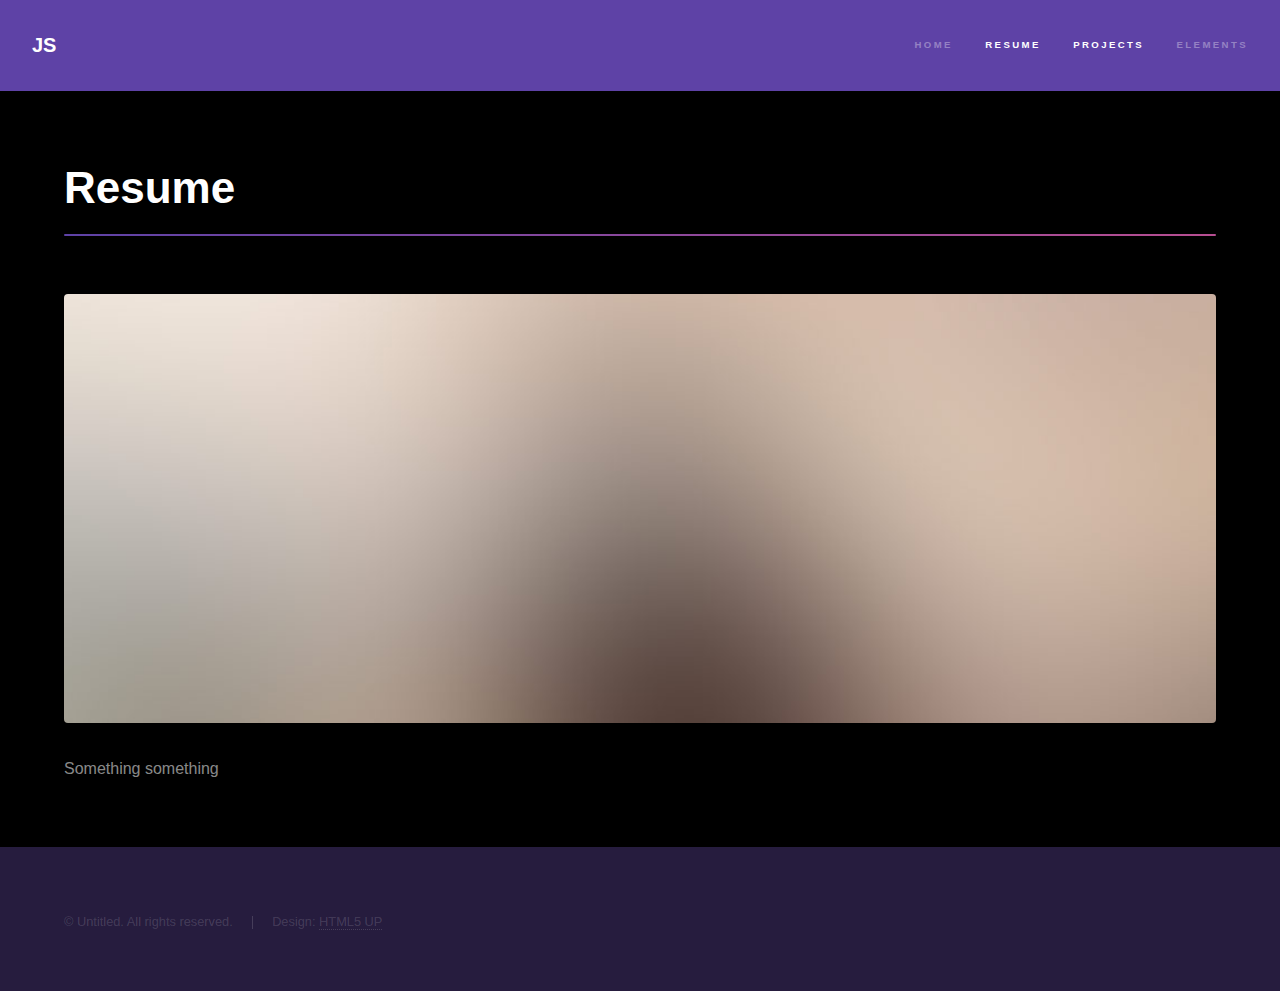
<file: generic.html>
<!DOCTYPE HTML>
<!--
	Hyperspace by HTML5 UP
	html5up.net | @ajlkn
	Free for personal and commercial use under the CCA 3.0 license (html5up.net/license)
-->
<html>
	<head>
		<title>Jonathan Suconota</title>
		<meta charset="utf-8" />
		<meta name="viewport" content="width=device-width, initial-scale=1, user-scalable=no" />
		<link rel="stylesheet" href="assets/css/main.css" />
		<noscript><link rel="stylesheet" href="assets/css/noscript.css" /></noscript>
		
		

<!-- Google tag (gtag.js) -->
<script async src="https://www.googletagmanager.com/gtag/js?id=G-4S3SY9D95F"></script>
<script>
  window.dataLayer = window.dataLayer || [];
  function gtag(){dataLayer.push(arguments);}
  gtag('js', new Date());

  gtag('config', 'G-4S3SY9D95F');
</script>


	</head>
	<body class="is-preload">

		<!-- Header -->
			<header id="header">
				<a href="index.html" class="title">JS</a>
				<nav>
					<ul>
						<li><a href="index.html">Home</a></li>
						<li><a href="resume.html" class="active">Resume</a></li>
						<li><a href="projects.html" class="active">Projects</a></li>
						<li><a href="elements.html">Elements</a></li>
					</ul>
				</nav>
			</header>

		<!-- Wrapper -->
			<div id="wrapper">

				<!-- Main -->
					<section id="main" class="wrapper">
						<div class="inner">
							<h1 class="major">Resume</h1>
							<span class="image fit"><img src="images/pic04.jpg" alt="" /></span>
							<p>Something something</p>
						</div>
					</section>

			</div>

		<!-- Footer -->
			<footer id="footer" class="wrapper alt">
				<div class="inner">
					<ul class="menu">
						<li>&copy; Untitled. All rights reserved.</li><li>Design: <a href="http://html5up.net">HTML5 UP</a></li>
					</ul>
				</div>
			</footer>

		<!-- Scripts -->
			<script src="assets/js/jquery.min.js"></script>
			<script src="assets/js/jquery.scrollex.min.js"></script>
			<script src="assets/js/jquery.scrolly.min.js"></script>
			<script src="assets/js/browser.min.js"></script>
			<script src="assets/js/breakpoints.min.js"></script>
			<script src="assets/js/util.js"></script>
			<script src="assets/js/main.js"></script>

	</body>
</html>
</file>
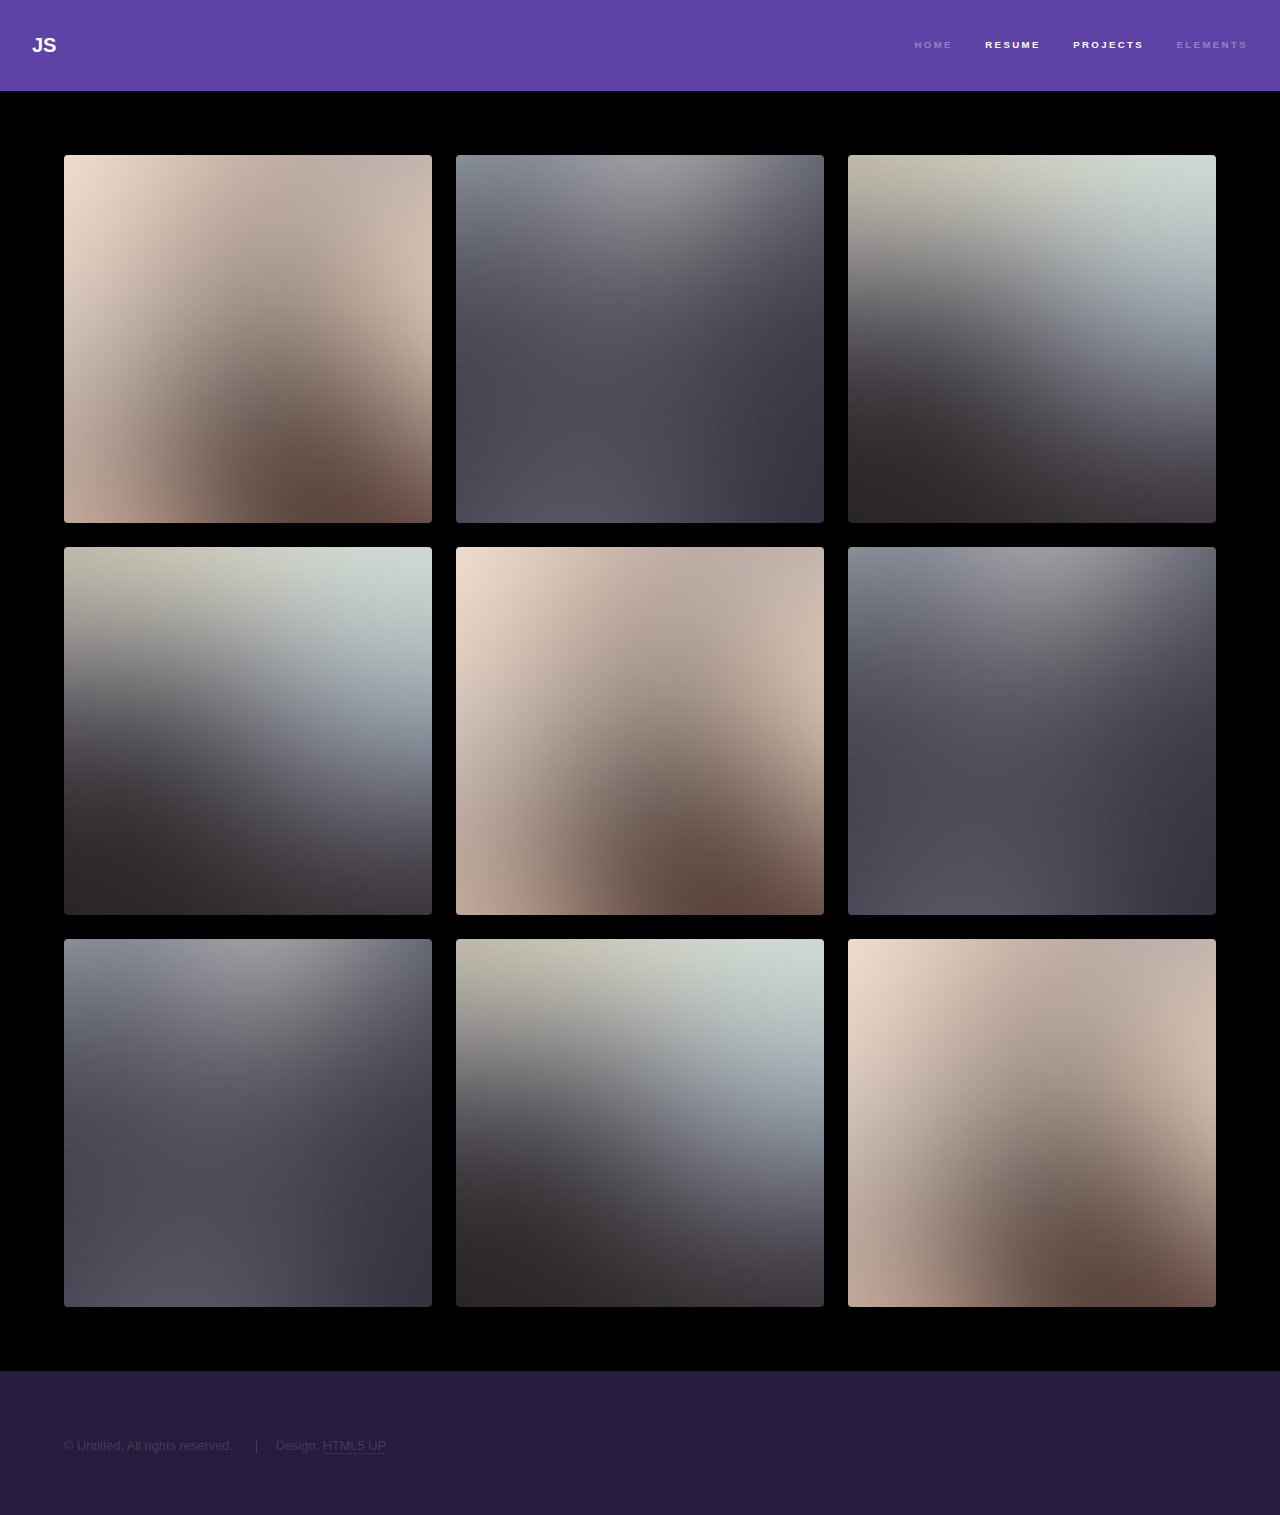
<file: projects.html>
<!DOCTYPE HTML>
<!--
	Hyperspace by HTML5 UP
	html5up.net | @ajlkn
	Free for personal and commercial use under the CCA 3.0 license (html5up.net/license)
-->
<html>

<head>
	<title>Jonathan Suconota</title>
	<meta charset="utf-8" />
	<meta name="viewport" content="width=device-width, initial-scale=1, user-scalable=no" />
	<link rel="stylesheet" href="assets/css/main.css" />
	<noscript>
		<link rel="stylesheet" href="assets/css/noscript.css" />
	</noscript>

	

<!-- Google tag (gtag.js) -->
<script async src="https://www.googletagmanager.com/gtag/js?id=G-4S3SY9D95F"></script>
<script>
  window.dataLayer = window.dataLayer || [];
  function gtag(){dataLayer.push(arguments);}
  gtag('js', new Date());

  gtag('config', 'G-4S3SY9D95F');
</script>

</head>

<body class="is-preload">

	<!-- Header -->
	<header id="header">
		<a href="index.html" class="title">JS</a>
		<nav>
			<ul>
				<li><a href="index.html">Home</a></li>
				<li><a href="resume.html" class="active">Resume</a></li>
				<li><a href="projects.html" class="active">Projects</a></li>
				<li><a href="elements.html">Elements</a></li>
			</ul>
		</nav>
	</header>

	<!-- Wrapper -->
	<div id="wrapper">

		<!-- Main -->
		<section id="main" class="wrapper">
			<div class="inner">
				<!-- Image -->
				<section>
					<div class="box alt">
						<div class="row gtr-uniform">
							<div class="col-4"><span class="image fit"><img src="images/pic01.jpg" alt="" /></span>
							</div>
							<div class="col-4"><span class="image fit"><img src="images/pic02.jpg" alt="" /></span>
							</div>
							<div class="col-4"><span class="image fit"><img src="images/pic03.jpg" alt="" /></span>
							</div>
							<div class="col-4"><span class="image fit"><img src="images/pic03.jpg" alt="" /></span>
							</div>
							<div class="col-4"><span class="image fit"><img src="images/pic01.jpg" alt="" /></span>
							</div>
							<div class="col-4"><span class="image fit"><img src="images/pic02.jpg" alt="" /></span>
							</div>
							<div class="col-4"><span class="image fit"><img src="images/pic02.jpg" alt="" /></span>
							</div>
							<div class="col-4"><span class="image fit"><img src="images/pic03.jpg" alt="" /></span>
							</div>
							<div class="col-4"><span class="image fit"><img src="images/pic01.jpg" alt="" /></span>
							</div>
						</div>
					</div>
				</section>
			</div>
		</section>




	</div>

	<!-- Footer -->
	<footer id="footer" class="wrapper alt">
		<div class="inner">
			<ul class="menu">
				<li>&copy; Untitled. All rights reserved.</li>
				<li>Design: <a href="http://html5up.net">HTML5 UP</a></li>
			</ul>
		</div>
	</footer>

	<!-- Scripts -->
	<script src="assets/js/jquery.min.js"></script>
	<script src="assets/js/jquery.scrollex.min.js"></script>
	<script src="assets/js/jquery.scrolly.min.js"></script>
	<script src="assets/js/browser.min.js"></script>
	<script src="assets/js/breakpoints.min.js"></script>
	<script src="assets/js/util.js"></script>
	<script src="assets/js/main.js"></script>

</body>

</html>
</file>
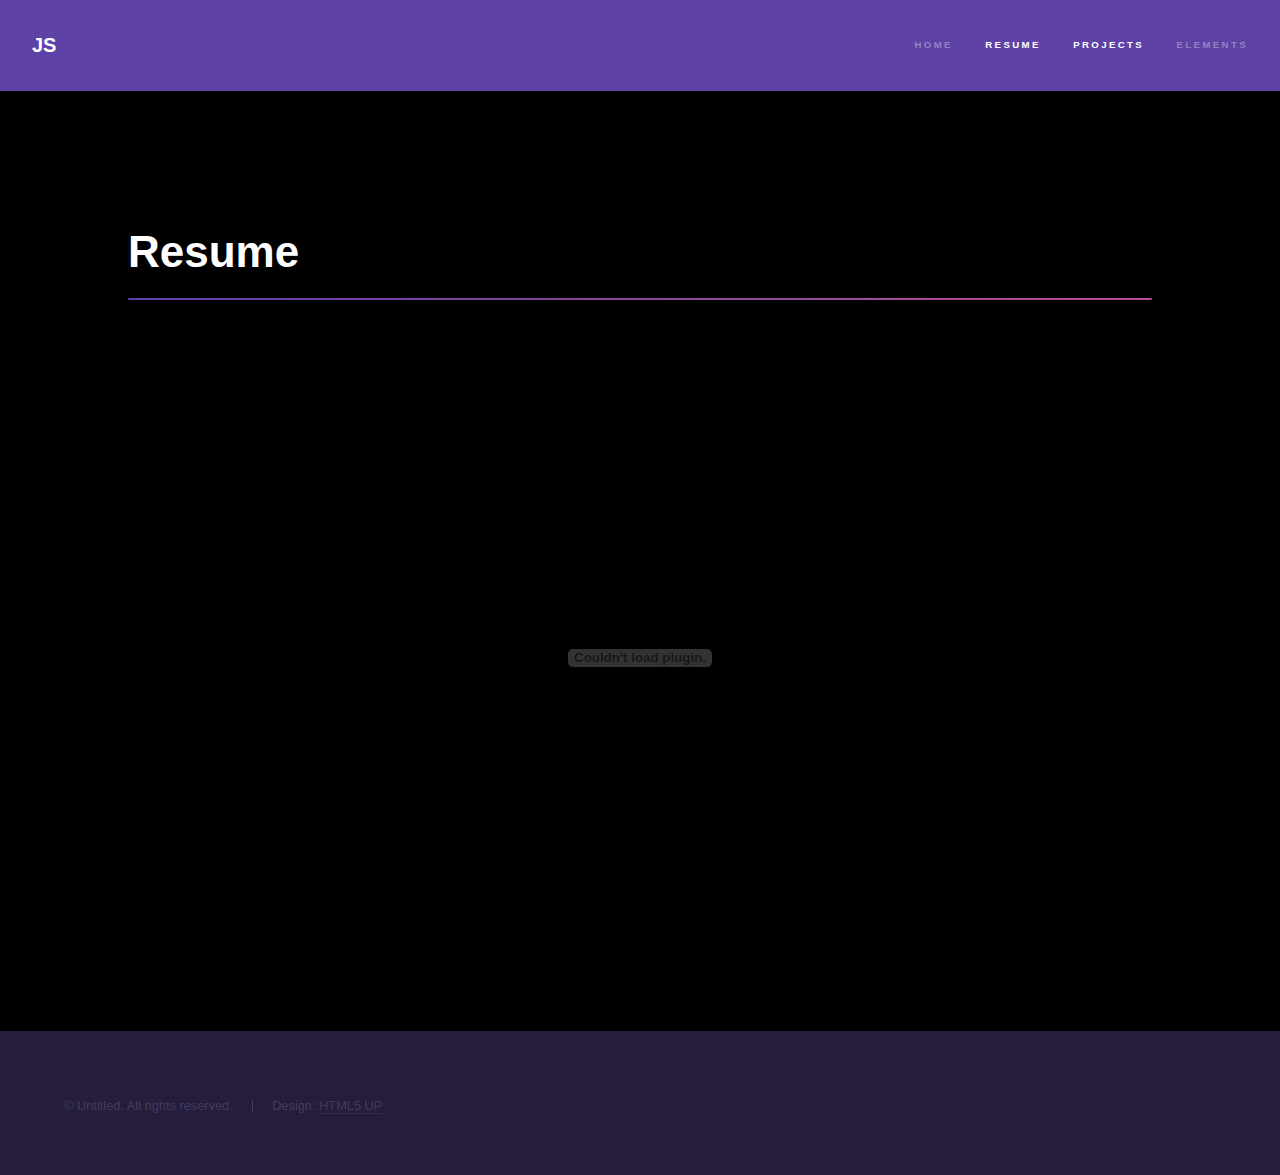
<file: resume.html>
<!DOCTYPE HTML>
<!--
	Hyperspace by HTML5 UP
	html5up.net | @ajlkn
	Free for personal and commercial use under the CCA 3.0 license (html5up.net/license)
-->
<html>
	<head>
		<title>Jonathan Suconota</title>
		<meta charset="utf-8" />
		<meta name="viewport" content="width=device-width, initial-scale=1, user-scalable=no" />
		<link rel="stylesheet" href="assets/css/main.css" />
		<noscript><link rel="stylesheet" href="assets/css/noscript.css" /></noscript>
		

		

<!-- Google tag (gtag.js) -->
<script async src="https://www.googletagmanager.com/gtag/js?id=G-4S3SY9D95F"></script>
<script>
  window.dataLayer = window.dataLayer || [];
  function gtag(){dataLayer.push(arguments);}
  gtag('js', new Date());

  gtag('config', 'G-4S3SY9D95F');
</script>

</script>

	</head>
	<body class="is-preload">

		<!-- Header -->
			<header id="header">
				<a href="index.html" class="title">JS</a>
				<nav>
					<ul>
						<li><a href="index.html">Home</a></li>
						<li><a href="resume.html" class="active">Resume</a></li>
						<li><a href="projects.html" class="active">Projects</a></li>
						<li><a href="elements.html">Elements</a></li>
					</ul>
				</nav>
			</header>

		<!-- Wrapper -->
			<div id="wrapper">
				<section id="main" class="wrapper">
					<div class="inner">
				<!-- Main -->
					<section id="main" class="wrapper">
						<div class="inner">
							<h1 class="major">Resume</h1>
							<object class="pdf"
								data="images/R_Jonathan_Suconota.pdf"
								width="100%"
								height="600px"
							></object>
						</div>
					</section>
					</div>
				</section>

			</div>

		<!-- Footer -->
			<footer id="footer" class="wrapper alt">
				<div class="inner">
					<ul class="menu">
						<li>&copy; Untitled. All rights reserved.</li><li>Design: <a href="http://html5up.net">HTML5 UP</a></li>
					</ul>
				</div>
			</footer>

		<!-- Scripts -->
			<script src="assets/js/jquery.min.js"></script>
			<script src="assets/js/jquery.scrollex.min.js"></script>
			<script src="assets/js/jquery.scrolly.min.js"></script>
			<script src="assets/js/browser.min.js"></script>
			<script src="assets/js/breakpoints.min.js"></script>
			<script src="assets/js/util.js"></script>
			<script src="assets/js/main.js"></script>

	</body>
</html>
</file>
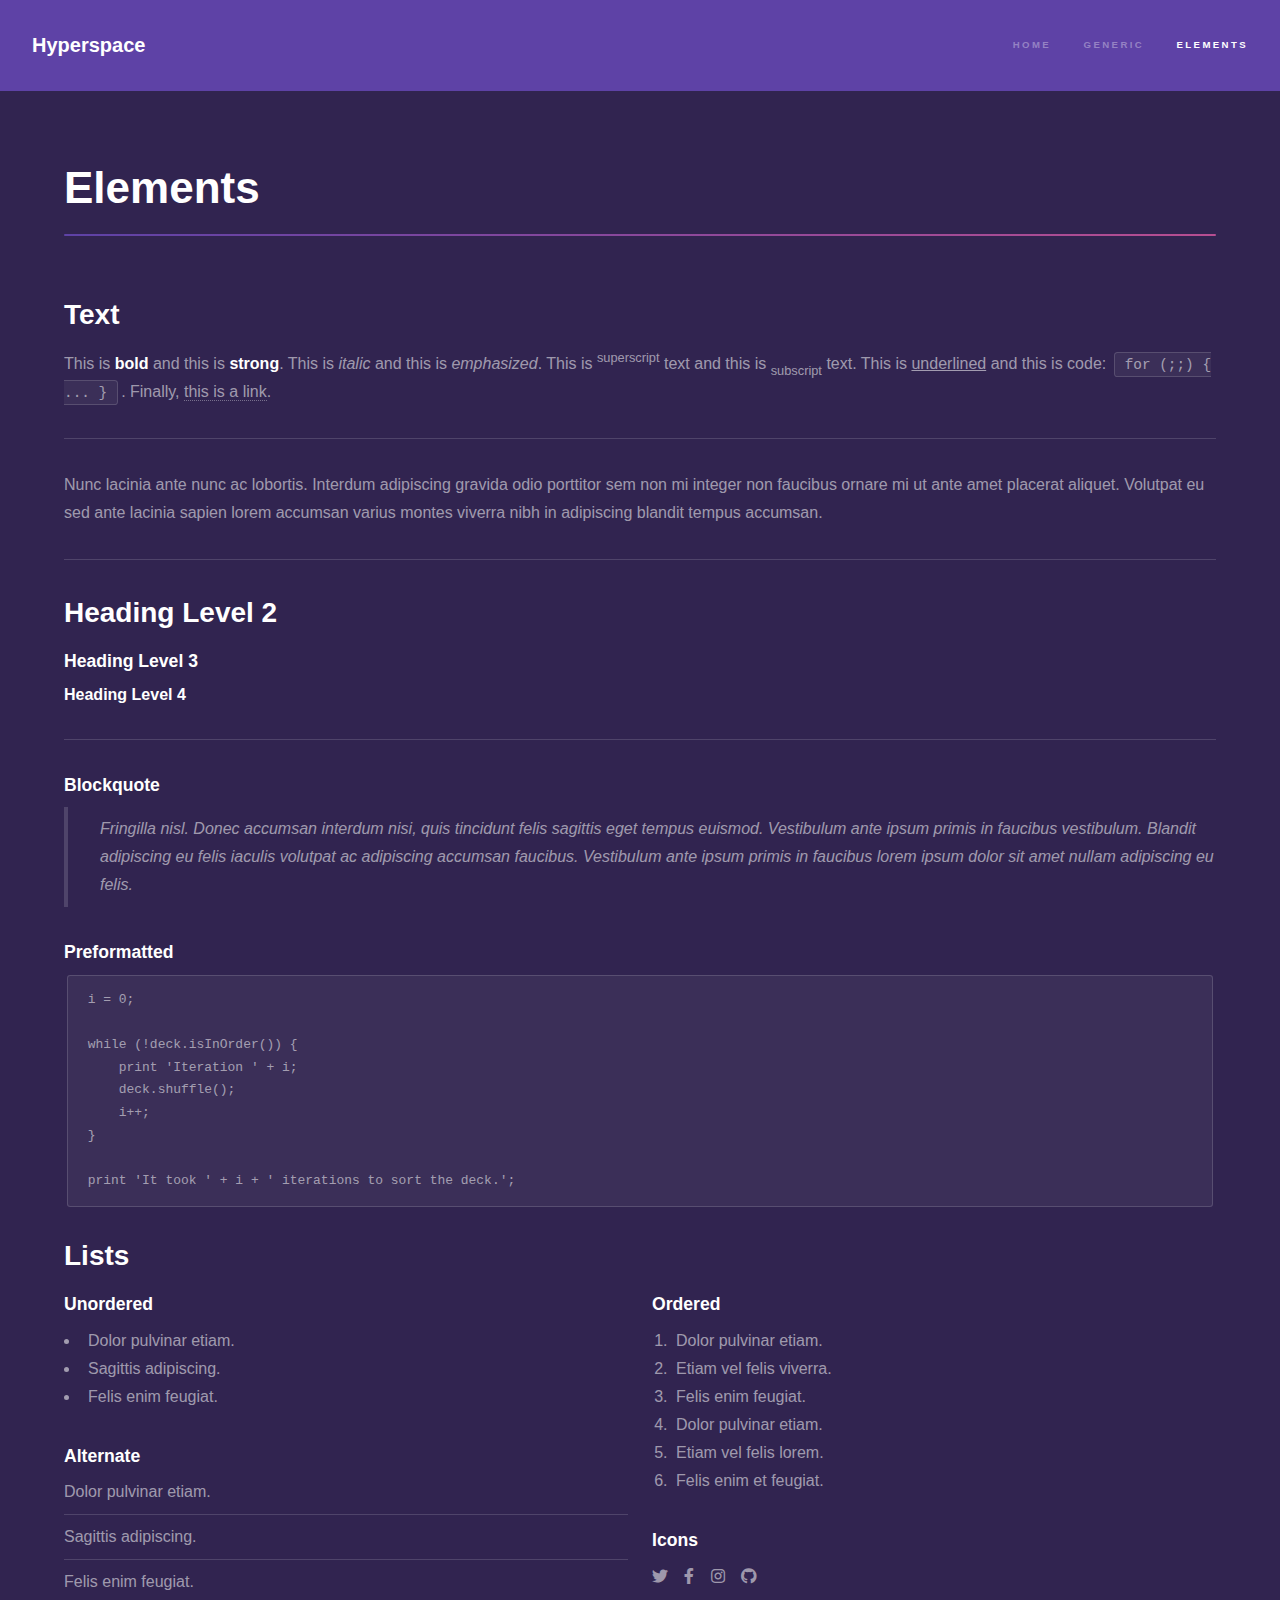
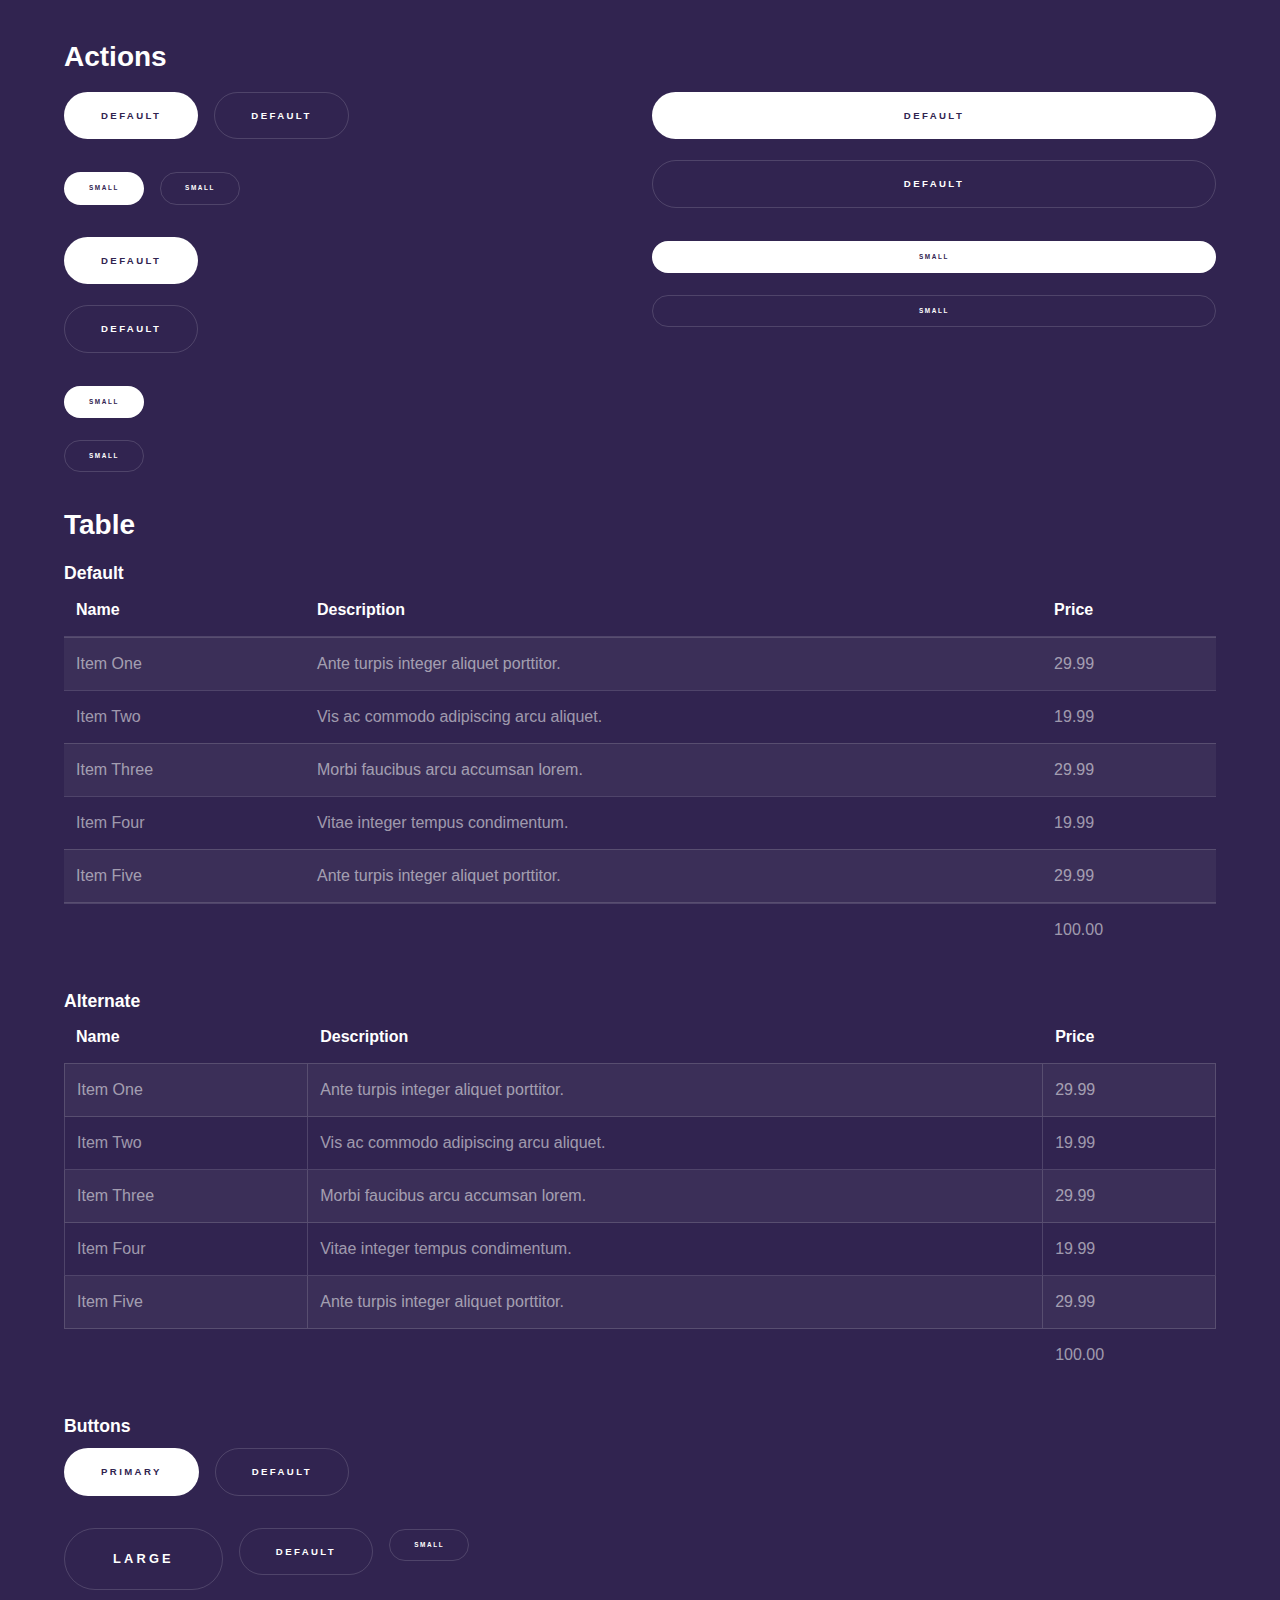
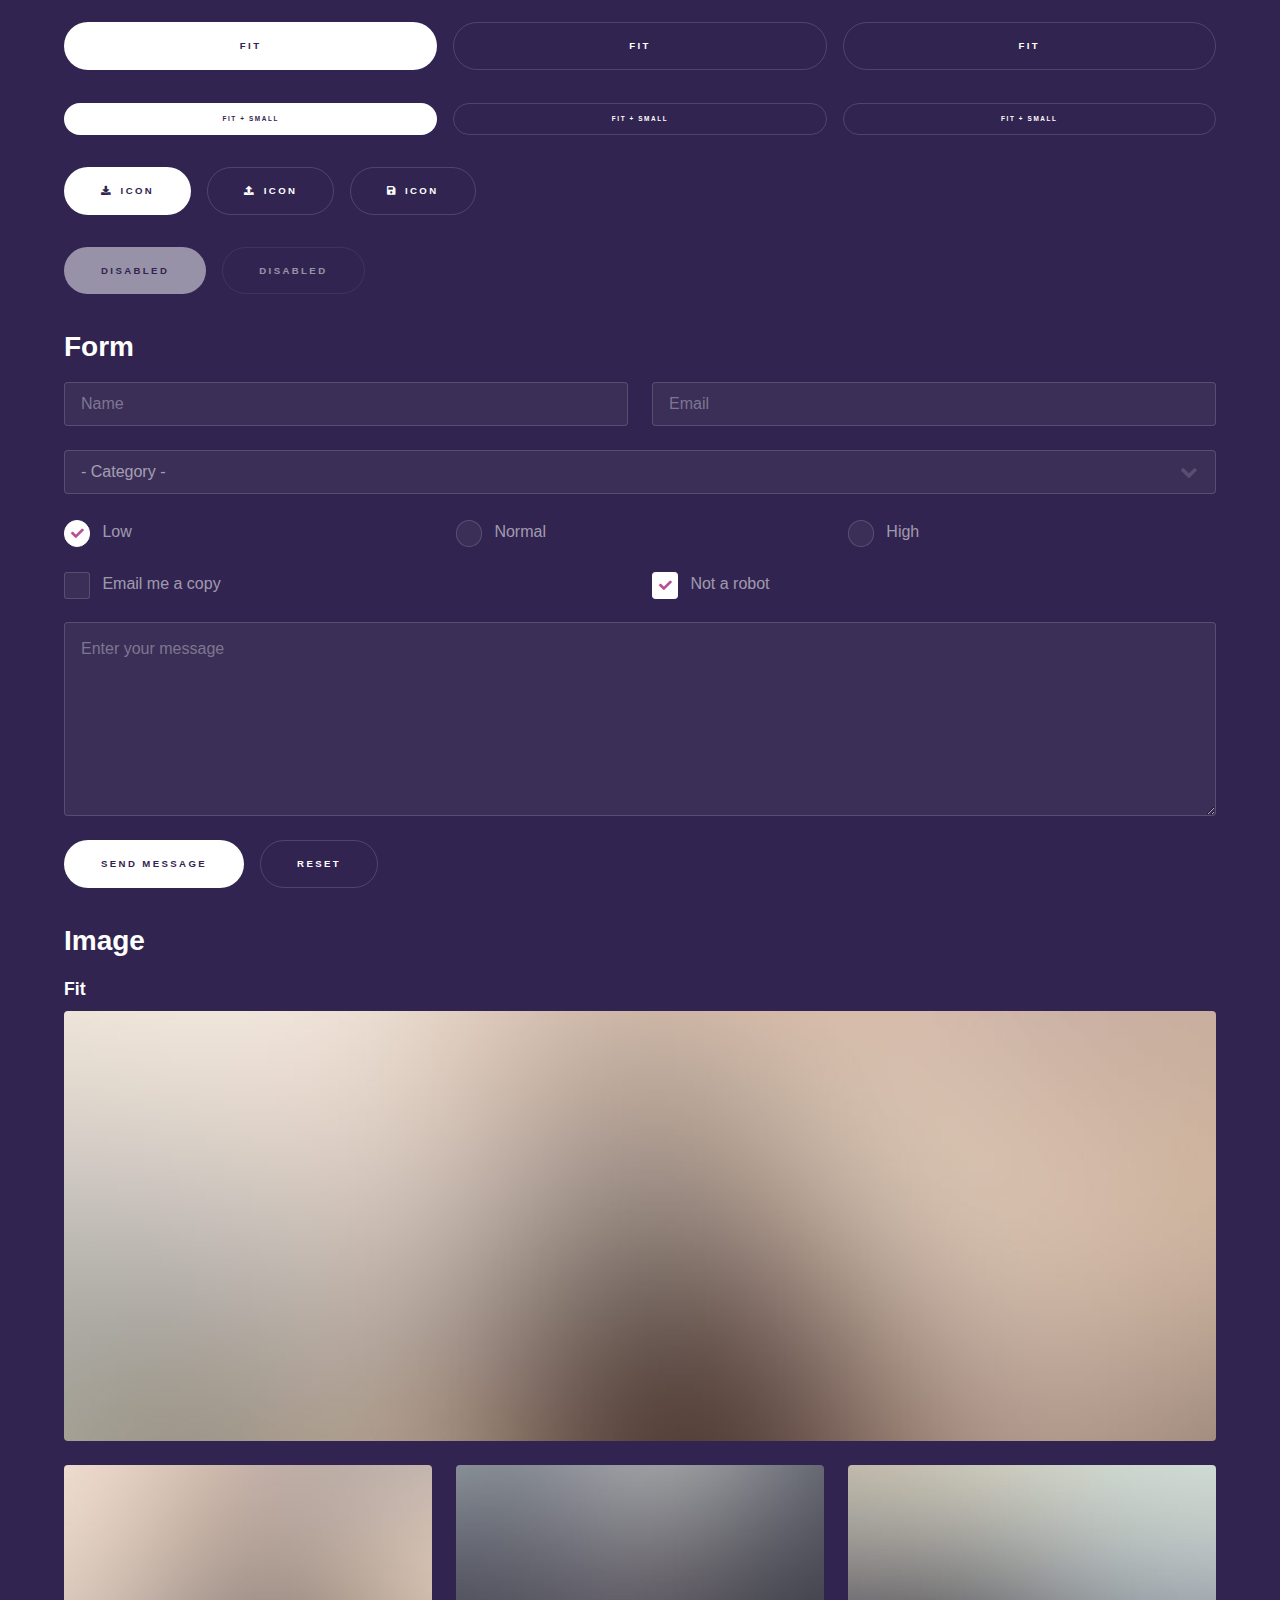
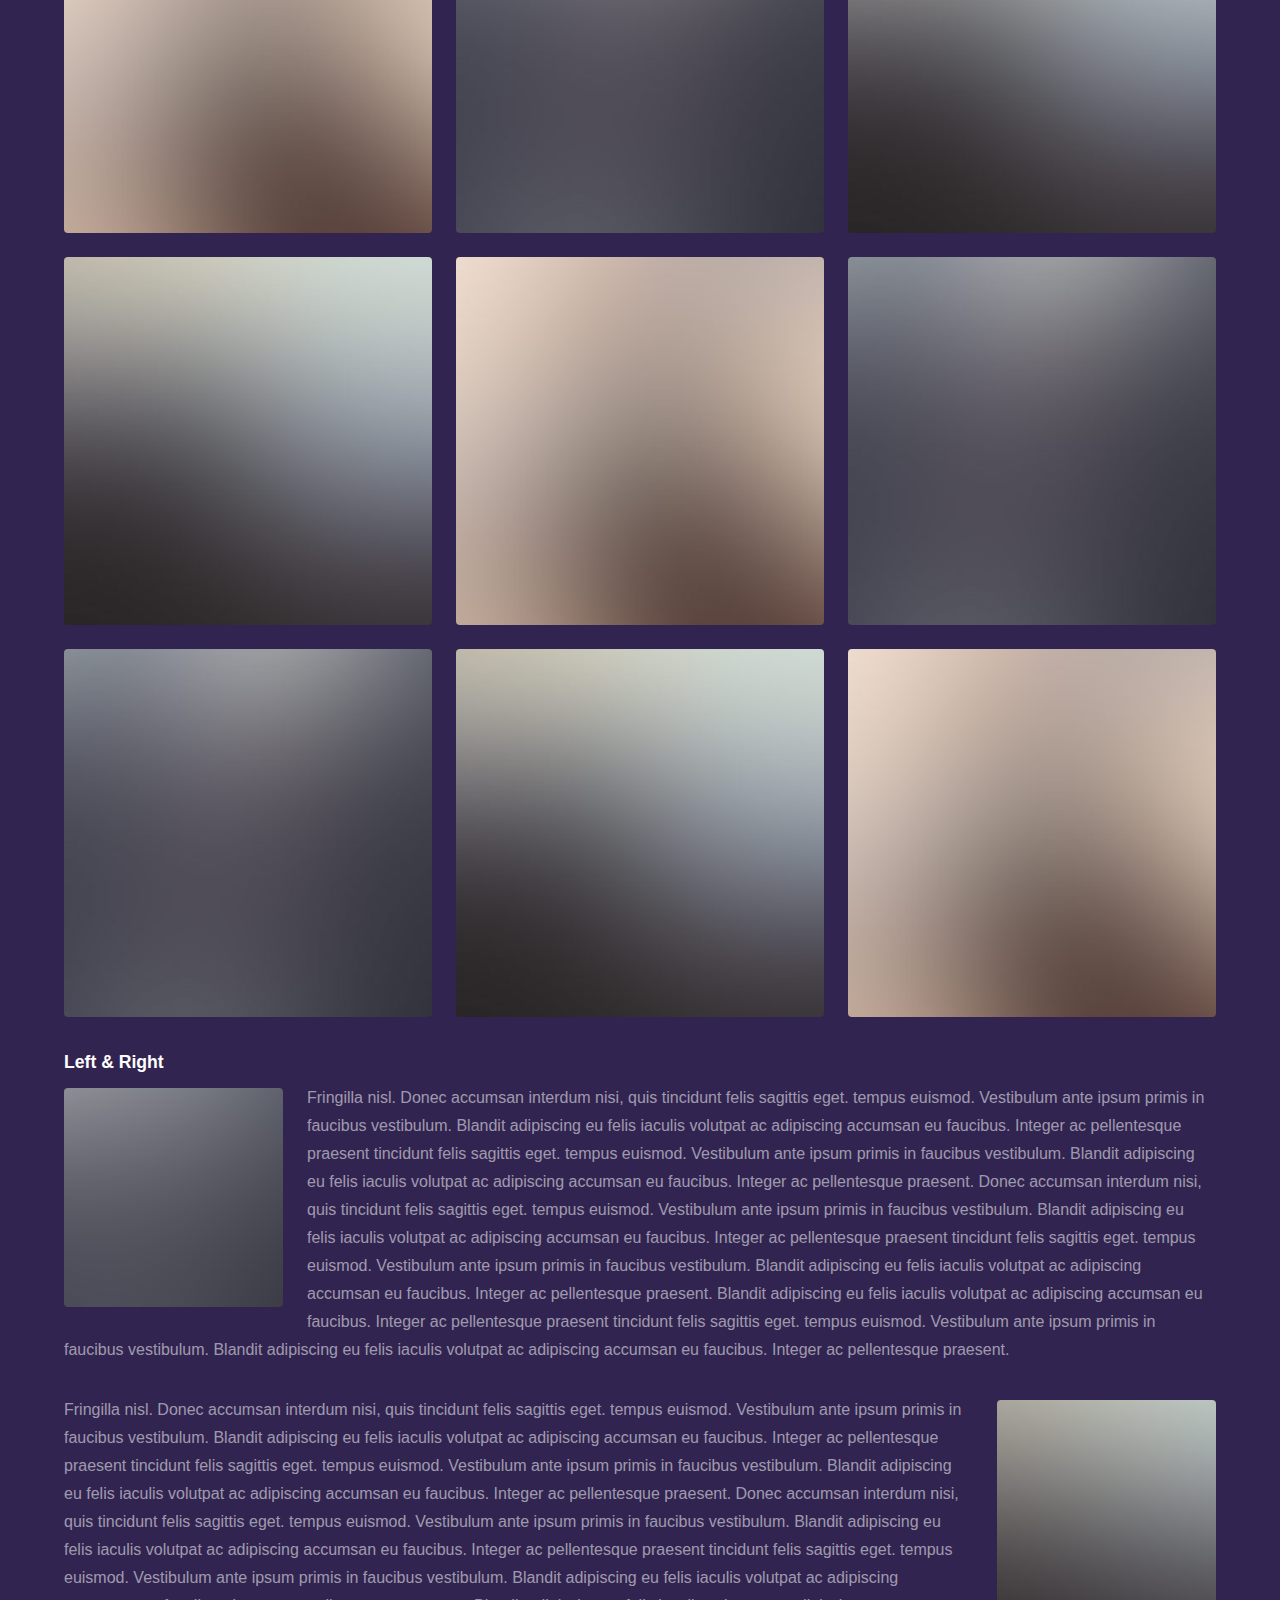
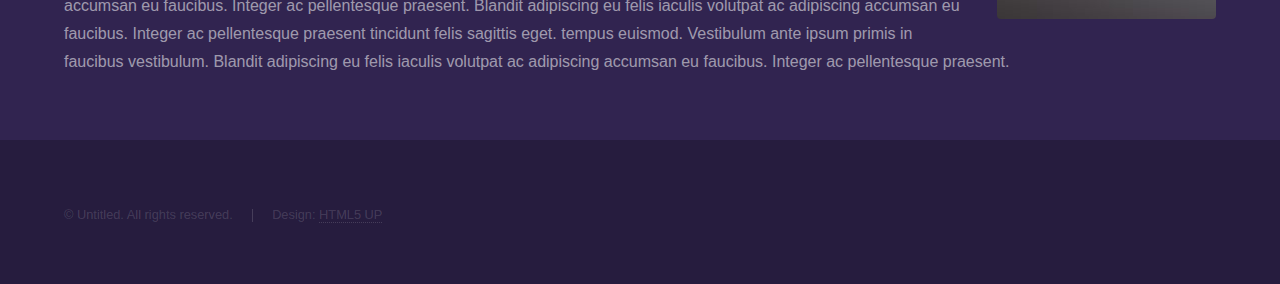
<file: my_site/elements.html>
<!DOCTYPE HTML>
<!--
	Hyperspace by HTML5 UP
	html5up.net | @ajlkn
	Free for personal and commercial use under the CCA 3.0 license (html5up.net/license)
-->
<html>
	<head>
		<title>Elements - Hyperspace by HTML5 UP</title>
		<meta charset="utf-8" />
		<meta name="viewport" content="width=device-width, initial-scale=1, user-scalable=no" />
		<link rel="stylesheet" href="assets/css/main.css" />
		<noscript><link rel="stylesheet" href="assets/css/noscript.css" /></noscript>
	</head>
	<body class="is-preload">

		<!-- Header -->
			<header id="header">
				<a href="index.html" class="title">Hyperspace</a>
				<nav>
					<ul>
						<li><a href="index.html">Home</a></li>
						<li><a href="generic.html">Generic</a></li>
						<li><a href="elements.html"  class="active">Elements</a></li>
					</ul>
				</nav>
			</header>

		<!-- Wrapper -->
			<div id="wrapper">

				<!-- Main -->
					<section id="main" class="wrapper">
						<div class="inner">
							<h1 class="major">Elements</h1>

							<!-- Text -->
								<section>
									<h2>Text</h2>
									<p>This is <b>bold</b> and this is <strong>strong</strong>. This is <i>italic</i> and this is <em>emphasized</em>.
									This is <sup>superscript</sup> text and this is <sub>subscript</sub> text.
									This is <u>underlined</u> and this is code: <code>for (;;) { ... }</code>. Finally, <a href="#">this is a link</a>.</p>
									<hr />
									<p>Nunc lacinia ante nunc ac lobortis. Interdum adipiscing gravida odio porttitor sem non mi integer non faucibus ornare mi ut ante amet placerat aliquet. Volutpat eu sed ante lacinia sapien lorem accumsan varius montes viverra nibh in adipiscing blandit tempus accumsan.</p>
									<hr />
									<h2>Heading Level 2</h2>
									<h3>Heading Level 3</h3>
									<h4>Heading Level 4</h4>
									<hr />
									<h3>Blockquote</h3>
									<blockquote>Fringilla nisl. Donec accumsan interdum nisi, quis tincidunt felis sagittis eget tempus euismod. Vestibulum ante ipsum primis in faucibus vestibulum. Blandit adipiscing eu felis iaculis volutpat ac adipiscing accumsan faucibus. Vestibulum ante ipsum primis in faucibus lorem ipsum dolor sit amet nullam adipiscing eu felis.</blockquote>
									<h3>Preformatted</h3>
									<pre><code>i = 0;

while (!deck.isInOrder()) {
    print 'Iteration ' + i;
    deck.shuffle();
    i++;
}

print 'It took ' + i + ' iterations to sort the deck.';</code></pre>
								</section>

							<!-- Lists -->
								<section>
									<h2>Lists</h2>
									<div class="row">
										<div class="col-6 col-12-medium">
											<h3>Unordered</h3>
											<ul>
												<li>Dolor pulvinar etiam.</li>
												<li>Sagittis adipiscing.</li>
												<li>Felis enim feugiat.</li>
											</ul>
											<h3>Alternate</h3>
											<ul class="alt">
												<li>Dolor pulvinar etiam.</li>
												<li>Sagittis adipiscing.</li>
												<li>Felis enim feugiat.</li>
											</ul>
										</div>
										<div class="col-6 col-12-medium">
											<h3>Ordered</h3>
											<ol>
												<li>Dolor pulvinar etiam.</li>
												<li>Etiam vel felis viverra.</li>
												<li>Felis enim feugiat.</li>
												<li>Dolor pulvinar etiam.</li>
												<li>Etiam vel felis lorem.</li>
												<li>Felis enim et feugiat.</li>
											</ol>
											<h3>Icons</h3>
											<ul class="icons">
												<li><a href="#" class="icon brands fa-twitter"><span class="label">Twitter</span></a></li>
												<li><a href="#" class="icon brands fa-facebook-f"><span class="label">Facebook</span></a></li>
												<li><a href="#" class="icon brands fa-instagram"><span class="label">Instagram</span></a></li>
												<li><a href="#" class="icon brands fa-github"><span class="label">Github</span></a></li>
											</ul>
										</div>
									</div>
									<h2>Actions</h2>
									<div class="row">
										<div class="col-6 col-12-medium">
											<ul class="actions">
												<li><a href="#" class="button primary">Default</a></li>
												<li><a href="#" class="button">Default</a></li>
											</ul>
											<ul class="actions small">
												<li><a href="#" class="button primary small">Small</a></li>
												<li><a href="#" class="button small">Small</a></li>
											</ul>
											<ul class="actions stacked">
												<li><a href="#" class="button primary">Default</a></li>
												<li><a href="#" class="button">Default</a></li>
											</ul>
											<ul class="actions stacked">
												<li><a href="#" class="button primary small">Small</a></li>
												<li><a href="#" class="button small">Small</a></li>
											</ul>
										</div>
										<div class="col-6 col-12-medium">
											<ul class="actions stacked">
												<li><a href="#" class="button primary fit">Default</a></li>
												<li><a href="#" class="button fit">Default</a></li>
											</ul>
											<ul class="actions stacked">
												<li><a href="#" class="button primary small fit">Small</a></li>
												<li><a href="#" class="button small fit">Small</a></li>
											</ul>
										</div>
									</div>
								</section>

							<!-- Table -->
								<section>
									<h2>Table</h2>
									<h3>Default</h3>
									<div class="table-wrapper">
										<table>
											<thead>
												<tr>
													<th>Name</th>
													<th>Description</th>
													<th>Price</th>
												</tr>
											</thead>
											<tbody>
												<tr>
													<td>Item One</td>
													<td>Ante turpis integer aliquet porttitor.</td>
													<td>29.99</td>
												</tr>
												<tr>
													<td>Item Two</td>
													<td>Vis ac commodo adipiscing arcu aliquet.</td>
													<td>19.99</td>
												</tr>
												<tr>
													<td>Item Three</td>
													<td> Morbi faucibus arcu accumsan lorem.</td>
													<td>29.99</td>
												</tr>
												<tr>
													<td>Item Four</td>
													<td>Vitae integer tempus condimentum.</td>
													<td>19.99</td>
												</tr>
												<tr>
													<td>Item Five</td>
													<td>Ante turpis integer aliquet porttitor.</td>
													<td>29.99</td>
												</tr>
											</tbody>
											<tfoot>
												<tr>
													<td colspan="2"></td>
													<td>100.00</td>
												</tr>
											</tfoot>
										</table>
									</div>

									<h3>Alternate</h3>
									<div class="table-wrapper">
										<table class="alt">
											<thead>
												<tr>
													<th>Name</th>
													<th>Description</th>
													<th>Price</th>
												</tr>
											</thead>
											<tbody>
												<tr>
													<td>Item One</td>
													<td>Ante turpis integer aliquet porttitor.</td>
													<td>29.99</td>
												</tr>
												<tr>
													<td>Item Two</td>
													<td>Vis ac commodo adipiscing arcu aliquet.</td>
													<td>19.99</td>
												</tr>
												<tr>
													<td>Item Three</td>
													<td> Morbi faucibus arcu accumsan lorem.</td>
													<td>29.99</td>
												</tr>
												<tr>
													<td>Item Four</td>
													<td>Vitae integer tempus condimentum.</td>
													<td>19.99</td>
												</tr>
												<tr>
													<td>Item Five</td>
													<td>Ante turpis integer aliquet porttitor.</td>
													<td>29.99</td>
												</tr>
											</tbody>
											<tfoot>
												<tr>
													<td colspan="2"></td>
													<td>100.00</td>
												</tr>
											</tfoot>
										</table>
									</div>
								</section>

							<!-- Buttons -->
								<section>
									<h3>Buttons</h3>
									<ul class="actions">
										<li><a href="#" class="button primary">Primary</a></li>
										<li><a href="#" class="button">Default</a></li>
									</ul>
									<ul class="actions">
										<li><a href="#" class="button large">Large</a></li>
										<li><a href="#" class="button">Default</a></li>
										<li><a href="#" class="button small">Small</a></li>
									</ul>
									<ul class="actions fit">
										<li><a href="#" class="button primary fit">Fit</a></li>
										<li><a href="#" class="button fit">Fit</a></li>
										<li><a href="#" class="button fit">Fit</a></li>
									</ul>
									<ul class="actions fit small">
										<li><a href="#" class="button primary fit small">Fit + Small</a></li>
										<li><a href="#" class="button fit small">Fit + Small</a></li>
										<li><a href="#" class="button fit small">Fit + Small</a></li>
									</ul>
									<ul class="actions">
										<li><a href="#" class="button primary icon solid fa-download">Icon</a></li>
										<li><a href="#" class="button icon solid fa-upload">Icon</a></li>
										<li><a href="#" class="button icon solid fa-save">Icon</a></li>
									</ul>
									<ul class="actions">
										<li><span class="button primary disabled">Disabled</span></li>
										<li><span class="button disabled">Disabled</span></li>
									</ul>
								</section>

							<!-- Form -->
								<section>
									<h2>Form</h2>
									<form method="post" action="#">
										<div class="row gtr-uniform">
											<div class="col-6 col-12-xsmall">
												<input type="text" name="demo-name" id="demo-name" value="" placeholder="Name" />
											</div>
											<div class="col-6 col-12-xsmall">
												<input type="email" name="demo-email" id="demo-email" value="" placeholder="Email" />
											</div>
											<div class="col-12">
												<select name="demo-category" id="demo-category">
													<option value="">- Category -</option>
													<option value="1">Manufacturing</option>
													<option value="1">Shipping</option>
													<option value="1">Administration</option>
													<option value="1">Human Resources</option>
												</select>
											</div>
											<div class="col-4 col-12-small">
												<input type="radio" id="demo-priority-low" name="demo-priority" checked>
												<label for="demo-priority-low">Low</label>
											</div>
											<div class="col-4 col-12-small">
												<input type="radio" id="demo-priority-normal" name="demo-priority">
												<label for="demo-priority-normal">Normal</label>
											</div>
											<div class="col-4 col-12-small">
												<input type="radio" id="demo-priority-high" name="demo-priority">
												<label for="demo-priority-high">High</label>
											</div>
											<div class="col-6 col-12-small">
												<input type="checkbox" id="demo-copy" name="demo-copy">
												<label for="demo-copy">Email me a copy</label>
											</div>
											<div class="col-6 col-12-small">
												<input type="checkbox" id="demo-human" name="demo-human" checked>
												<label for="demo-human">Not a robot</label>
											</div>
											<div class="col-12">
												<textarea name="demo-message" id="demo-message" placeholder="Enter your message" rows="6"></textarea>
											</div>
											<div class="col-12">
												<ul class="actions">
													<li><input type="submit" value="Send Message" class="primary" /></li>
													<li><input type="reset" value="Reset" /></li>
												</ul>
											</div>
										</div>
									</form>
								</section>

							<!-- Image -->
								<section>
									<h2>Image</h2>
									<h3>Fit</h3>
									<div class="box alt">
										<div class="row gtr-uniform">
											<div class="col-12"><span class="image fit"><img src="images/pic04.jpg" alt="" /></span></div>
											<div class="col-4"><span class="image fit"><img src="images/pic01.jpg" alt="" /></span></div>
											<div class="col-4"><span class="image fit"><img src="images/pic02.jpg" alt="" /></span></div>
											<div class="col-4"><span class="image fit"><img src="images/pic03.jpg" alt="" /></span></div>
											<div class="col-4"><span class="image fit"><img src="images/pic03.jpg" alt="" /></span></div>
											<div class="col-4"><span class="image fit"><img src="images/pic01.jpg" alt="" /></span></div>
											<div class="col-4"><span class="image fit"><img src="images/pic02.jpg" alt="" /></span></div>
											<div class="col-4"><span class="image fit"><img src="images/pic02.jpg" alt="" /></span></div>
											<div class="col-4"><span class="image fit"><img src="images/pic03.jpg" alt="" /></span></div>
											<div class="col-4"><span class="image fit"><img src="images/pic01.jpg" alt="" /></span></div>
										</div>
									</div>
									<h3>Left &amp; Right</h3>
									<p><span class="image left"><img src="images/pic05.jpg" alt="" /></span>Fringilla nisl. Donec accumsan interdum nisi, quis tincidunt felis sagittis eget. tempus euismod. Vestibulum ante ipsum primis in faucibus vestibulum. Blandit adipiscing eu felis iaculis volutpat ac adipiscing accumsan eu faucibus. Integer ac pellentesque praesent tincidunt felis sagittis eget. tempus euismod. Vestibulum ante ipsum primis in faucibus vestibulum. Blandit adipiscing eu felis iaculis volutpat ac adipiscing accumsan eu faucibus. Integer ac pellentesque praesent. Donec accumsan interdum nisi, quis tincidunt felis sagittis eget. tempus euismod. Vestibulum ante ipsum primis in faucibus vestibulum. Blandit adipiscing eu felis iaculis volutpat ac adipiscing accumsan eu faucibus. Integer ac pellentesque praesent tincidunt felis sagittis eget. tempus euismod. Vestibulum ante ipsum primis in faucibus vestibulum. Blandit adipiscing eu felis iaculis volutpat ac adipiscing accumsan eu faucibus. Integer ac pellentesque praesent. Blandit adipiscing eu felis iaculis volutpat ac adipiscing accumsan eu faucibus. Integer ac pellentesque praesent tincidunt felis sagittis eget. tempus euismod. Vestibulum ante ipsum primis in faucibus vestibulum. Blandit adipiscing eu felis iaculis volutpat ac adipiscing accumsan eu faucibus. Integer ac pellentesque praesent.</p>
									<p><span class="image right"><img src="images/pic06.jpg" alt="" /></span>Fringilla nisl. Donec accumsan interdum nisi, quis tincidunt felis sagittis eget. tempus euismod. Vestibulum ante ipsum primis in faucibus vestibulum. Blandit adipiscing eu felis iaculis volutpat ac adipiscing accumsan eu faucibus. Integer ac pellentesque praesent tincidunt felis sagittis eget. tempus euismod. Vestibulum ante ipsum primis in faucibus vestibulum. Blandit adipiscing eu felis iaculis volutpat ac adipiscing accumsan eu faucibus. Integer ac pellentesque praesent. Donec accumsan interdum nisi, quis tincidunt felis sagittis eget. tempus euismod. Vestibulum ante ipsum primis in faucibus vestibulum. Blandit adipiscing eu felis iaculis volutpat ac adipiscing accumsan eu faucibus. Integer ac pellentesque praesent tincidunt felis sagittis eget. tempus euismod. Vestibulum ante ipsum primis in faucibus vestibulum. Blandit adipiscing eu felis iaculis volutpat ac adipiscing accumsan eu faucibus. Integer ac pellentesque praesent. Blandit adipiscing eu felis iaculis volutpat ac adipiscing accumsan eu faucibus. Integer ac pellentesque praesent tincidunt felis sagittis eget. tempus euismod. Vestibulum ante ipsum primis in faucibus vestibulum. Blandit adipiscing eu felis iaculis volutpat ac adipiscing accumsan eu faucibus. Integer ac pellentesque praesent.</p>
								</section>

						</div>
					</section>

			</div>

		<!-- Footer -->
			<footer id="footer" class="wrapper alt">
				<div class="inner">
					<ul class="menu">
						<li>&copy; Untitled. All rights reserved.</li><li>Design: <a href="http://html5up.net">HTML5 UP</a></li>
					</ul>
				</div>
			</footer>

		<!-- Scripts -->
			<script src="assets/js/jquery.min.js"></script>
			<script src="assets/js/jquery.scrollex.min.js"></script>
			<script src="assets/js/jquery.scrolly.min.js"></script>
			<script src="assets/js/browser.min.js"></script>
			<script src="assets/js/breakpoints.min.js"></script>
			<script src="assets/js/util.js"></script>
			<script src="assets/js/main.js"></script>

	</body>
</html>
</file>
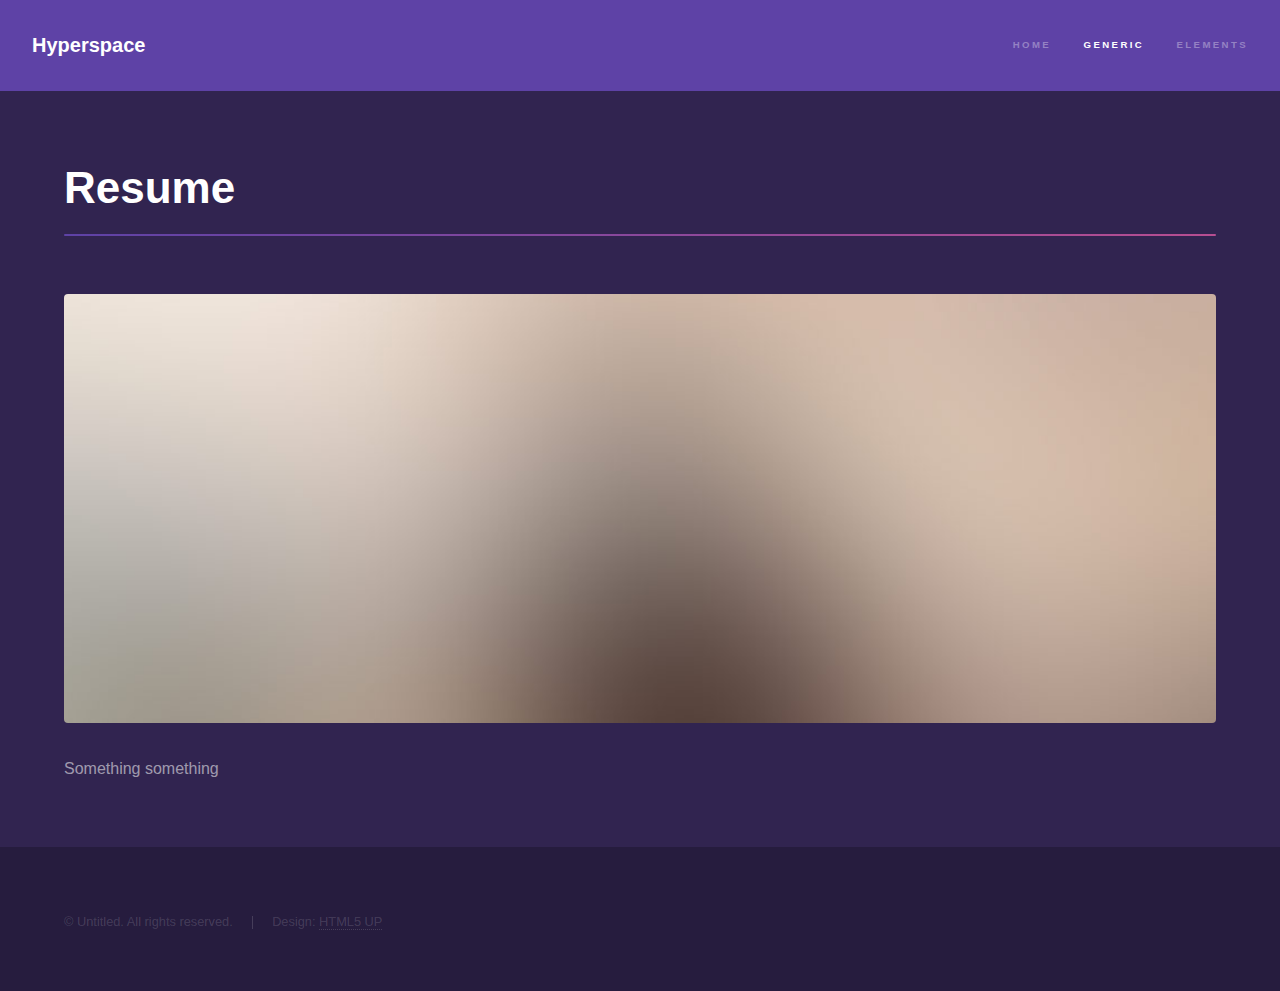
<file: my_site/generic.html>
<!DOCTYPE HTML>
<!--
	Hyperspace by HTML5 UP
	html5up.net | @ajlkn
	Free for personal and commercial use under the CCA 3.0 license (html5up.net/license)
-->
<html>
	<head>
		<title>Generic - Hyperspace by HTML5 UP</title>
		<meta charset="utf-8" />
		<meta name="viewport" content="width=device-width, initial-scale=1, user-scalable=no" />
		<link rel="stylesheet" href="assets/css/main.css" />
		<noscript><link rel="stylesheet" href="assets/css/noscript.css" /></noscript>
	</head>
	<body class="is-preload">

		<!-- Header -->
			<header id="header">
				<a href="index.html" class="title">Hyperspace</a>
				<nav>
					<ul>
						<li><a href="index.html">Home</a></li>
						<li><a href="generic.html" class="active">Generic</a></li>
						<li><a href="elements.html">Elements</a></li>
					</ul>
				</nav>
			</header>

		<!-- Wrapper -->
			<div id="wrapper">

				<!-- Main -->
					<section id="main" class="wrapper">
						<div class="inner">
							<h1 class="major">Resume</h1>
							<span class="image fit"><img src="images/pic04.jpg" alt="" /></span>
							<p>Something something</p>
						</div>
					</section>

			</div>

		<!-- Footer -->
			<footer id="footer" class="wrapper alt">
				<div class="inner">
					<ul class="menu">
						<li>&copy; Untitled. All rights reserved.</li><li>Design: <a href="http://html5up.net">HTML5 UP</a></li>
					</ul>
				</div>
			</footer>

		<!-- Scripts -->
			<script src="assets/js/jquery.min.js"></script>
			<script src="assets/js/jquery.scrollex.min.js"></script>
			<script src="assets/js/jquery.scrolly.min.js"></script>
			<script src="assets/js/browser.min.js"></script>
			<script src="assets/js/breakpoints.min.js"></script>
			<script src="assets/js/util.js"></script>
			<script src="assets/js/main.js"></script>

	</body>
</html>
</file>
<file: assets/css/noscript.css>
/*
	Hyperspace by HTML5 UP
	html5up.net | @ajlkn
	Free for personal and commercial use under the CCA 3.0 license (html5up.net/license)
*/

/* Spotlights */

	.spotlights > section > .image:before {
		opacity: 0 !important;
	}

	.spotlights > section > .content > .inner {
		-moz-transform: none !important;
		-webkit-transform: none !important;
		-ms-transform: none !important;
		transform: none !important;
		opacity: 1 !important;
	}

/* Wrapper */

	.wrapper > .inner {
		opacity: 1 !important;
		-moz-transform: none !important;
		-webkit-transform: none !important;
		-ms-transform: none !important;
		transform: none !important;
	}

/* Sidebar */

	#sidebar > .inner {
		opacity: 1 !important;
	}

	#sidebar nav > ul > li {
		-moz-transform: none !important;
		-webkit-transform: none !important;
		-ms-transform: none !important;
		transform: none !important;
		opacity: 1 !important;
	}
</file>
<file: my_site/assets/css/noscript.css>
/*
	Hyperspace by HTML5 UP
	html5up.net | @ajlkn
	Free for personal and commercial use under the CCA 3.0 license (html5up.net/license)
*/

/* Spotlights */

	.spotlights > section > .image:before {
		opacity: 0 !important;
	}

	.spotlights > section > .content > .inner {
		-moz-transform: none !important;
		-webkit-transform: none !important;
		-ms-transform: none !important;
		transform: none !important;
		opacity: 1 !important;
	}

/* Wrapper */

	.wrapper > .inner {
		opacity: 1 !important;
		-moz-transform: none !important;
		-webkit-transform: none !important;
		-ms-transform: none !important;
		transform: none !important;
	}

/* Sidebar */

	#sidebar > .inner {
		opacity: 1 !important;
	}

	#sidebar nav > ul > li {
		-moz-transform: none !important;
		-webkit-transform: none !important;
		-ms-transform: none !important;
		transform: none !important;
		opacity: 1 !important;
	}
</file>
<file: assets/css/main.css>
@import url(fontawesome-all.min.css);

/*
	Hyperspace by HTML5 UP
	html5up.net | @ajlkn
	Free for personal and commercial use under the CCA 3.0 license (html5up.net/license)
*/

html, body, div, span, applet, object,
iframe, h1, h2, h3, h4, h5, h6, p, blockquote,
pre, a, abbr, acronym, address, big, cite,
code, del, dfn, em, img, ins, kbd, q, s, samp,
small, strike, strong, sub, sup, tt, var, b,
u, i, center, dl, dt, dd, ol, ul, li, fieldset,
form, label, legend, table, caption, tbody,
tfoot, thead, tr, th, td, article, aside,
canvas, details, embed, figure, figcaption,
footer, header, hgroup, menu, nav, output, ruby,
section, summary, time, mark, audio, video {
	margin: 0;
	padding: 0;
	border: 0;
	font-size: 100%;
	font: inherit;
	vertical-align: baseline;}

article, aside, details, figcaption, figure,
footer, header, hgroup, menu, nav, section {
	display: block;}

body {
	line-height: 1;
}

ol, ul {
	list-style: none;
}

blockquote, q {
	quotes: none;
}

	blockquote:before, blockquote:after, q:before, q:after {
		content: '';
		content: none;
	}

table {
	border-collapse: collapse;
	border-spacing: 0;
}

body {
	-webkit-text-size-adjust: none;
}

mark {
	background-color: transparent;
	color: inherit;
}

input::-moz-focus-inner {
	border: 0;
	padding: 0;
}

input, select, textarea {
	-moz-appearance: none;
	-webkit-appearance: none;
	-ms-appearance: none;
	appearance: none;
}

/* Basic */

	@-ms-viewport {
		width: device-width;
	}

	body {
		-ms-overflow-style: scrollbar;
	}

	@media screen and (max-width: 480px) {

		html, body {
			min-width: 320px;
		}

	}

	html {
		box-sizing: border-box;
	}

	*, *:before, *:after {
		box-sizing: inherit;
	}

	body {
		background: black;
	}

		body.is-preload *, body.is-preload *:before, body.is-preload *:after {
			-moz-animation: none !important;
			-webkit-animation: none !important;
			-ms-animation: none !important;
			animation: none !important;
			-moz-transition: none !important;
			-webkit-transition: none !important;
			-ms-transition: none !important;
			transition: none !important;
		}

/* Type */

	body, input, select, textarea {
		color: rgba(255, 255, 255, 0.55);
		font-family: Arial, Helvetica, sans-serif;
		font-size: 16.5pt;
		font-weight: normal;
		line-height: 1.75;
	}

		@media screen and (max-width: 1680px) {

			body, input, select, textarea {
				font-size: 13pt;
			}

		}

		@media screen and (max-width: 1280px) {

			body, input, select, textarea {
				font-size: 12pt;
			}

		}

		@media screen and (max-width: 360px) {

			body, input, select, textarea {
				font-size: 11pt;
			}

		}

	a {
		-moz-transition: color 0.2s ease, border-bottom-color 0.2s ease;
		-webkit-transition: color 0.2s ease, border-bottom-color 0.2s ease;
		-ms-transition: color 0.2s ease, border-bottom-color 0.2s ease;
		transition: color 0.2s ease, border-bottom-color 0.2s ease;
		border-bottom: dotted 1px rgba(255, 255, 255, 0.35);
		color: inherit;
		text-decoration: none;
	}

		a:hover {
			border-bottom-color: transparent;
			color: #ffffff;
		}

	strong, b {
		color: #ffffff;
		font-weight: bold;
	}

	em, i {
		font-style: italic;
	}

	p {
		margin: 0 0 2em 0;
	}

	h1, h2, h3, h4, h5, h6 {
		color: #ffffff;
		font-weight: bold;
		line-height: 1.5;
		margin: 0 0 0.5em 0;
	}

		h1 a, h2 a, h3 a, h4 a, h5 a, h6 a {
			color: inherit;
			text-decoration: none;
		}

	h1 {
		font-size: 2.75em;
	}

		h1.major {
			margin: 0 0 1.3em 0;
			position: relative;
			padding-bottom: 0.35em;
		}

			h1.major:after {
				background-image: -moz-linear-gradient(to right, #5e42a6, #b74e91);
				background-image: -webkit-linear-gradient(to right, #5e42a6, #b74e91);
				background-image: -ms-linear-gradient(to right, #5e42a6, #b74e91);
				background-image: linear-gradient(to right, #5e42a6, #b74e91);
				-moz-transition: max-width 0.2s ease;
				-webkit-transition: max-width 0.2s ease;
				-ms-transition: max-width 0.2s ease;
				transition: max-width 0.2s ease;
				border-radius: 0.2em;
				bottom: 0;
				content: '';
				height: 0.05em;
				position: absolute;
				right: 0;
				width: 100%;
			}

	h2 {
		font-size: 1.75em;
	}

	h3 {
		font-size: 1.1em;
	}

	h4 {
		font-size: 1em;
	}

	h5 {
		font-size: 0.8em;
	}

	h6 {
		font-size: 0.6em;
	}

	@media screen and (max-width: 736px) {

		h1 {
			font-size: 2em;
		}

		h2 {
			font-size: 1.25em;
		}

		h3 {
			font-size: 1em;
		}

		h4 {
			font-size: 0.8em;
		}

		h5 {
			font-size: 0.6em;
		}

		h6 {
			font-size: 0.6em;
		}

	}

	sub {
		font-size: 0.8em;
		position: relative;
		top: 0.5em;
	}

	sup {
		font-size: 0.8em;
		position: relative;
		top: -0.5em;
	}

	blockquote {
		border-left: solid 4px rgba(255, 255, 255, 0.15);
		font-style: italic;
		margin: 0 0 2em 0;
		padding: 0.5em 0 0.5em 2em;
	}

	code {
		background: rgba(255, 255, 255, 0.05);
		border-radius: 0.25em;
		border: solid 1px rgba(255, 255, 255, 0.15);
		font-family: "Courier New", monospace;
		font-size: 0.9em;
		margin: 0 0.25em;
		padding: 0.25em 0.65em;
	}

	pre {
		-webkit-overflow-scrolling: touch;
		font-family: "Courier New", monospace;
		font-size: 0.9em;
		margin: 0 0 2em 0;
	}

		pre code {
			display: block;
			line-height: 1.75em;
			padding: 1em 1.5em;
			overflow-x: auto;
		}

	hr {
		border: 0;
		border-bottom: solid 1px rgba(255, 255, 255, 0.15);
		margin: 2em 0;
	}

		hr.major {
			margin: 3em 0;
		}

	.align-left {
		text-align: left;
	}

	.align-center {
		text-align: center;
	}

	.align-right {
		text-align: right;
	}

/* Row */

	.row {
		display: flex;
		flex-wrap: wrap;
		box-sizing: border-box;
		align-items: stretch;
	}

		.row > * {
			box-sizing: border-box;
		}

		.row.gtr-uniform > * > :last-child {
			margin-bottom: 0;
		}

		.row.aln-left {
			justify-content: flex-start;
		}

		.row.aln-center {
			justify-content: center;
		}

		.row.aln-right {
			justify-content: flex-end;
		}

		.row.aln-top {
			align-items: flex-start;
		}

		.row.aln-middle {
			align-items: center;
		}

		.row.aln-bottom {
			align-items: flex-end;
		}

		.row > .imp {
			order: -1;
		}

		.row > .col-1 {
			width: 8.33333%;
		}

		.row > .off-1 {
			margin-left: 8.33333%;
		}

		.row > .col-2 {
			width: 16.66667%;
		}

		.row > .off-2 {
			margin-left: 16.66667%;
		}

		.row > .col-3 {
			width: 25%;
		}

		.row > .off-3 {
			margin-left: 25%;
		}

		.row > .col-4 {
			width: 33.33333%;
		}

		.row > .off-4 {
			margin-left: 33.33333%;
		}

		.row > .col-5 {
			width: 41.66667%;
		}

		.row > .off-5 {
			margin-left: 41.66667%;
		}

		.row > .col-6 {
			width: 50%;
		}

		.row > .off-6 {
			margin-left: 50%;
		}

		.row > .col-7 {
			width: 58.33333%;
		}

		.row > .off-7 {
			margin-left: 58.33333%;
		}

		.row > .col-8 {
			width: 66.66667%;
		}

		.row > .off-8 {
			margin-left: 66.66667%;
		}

		.row > .col-9 {
			width: 75%;
		}

		.row > .off-9 {
			margin-left: 75%;
		}

		.row > .col-10 {
			width: 83.33333%;
		}

		.row > .off-10 {
			margin-left: 83.33333%;
		}

		.row > .col-11 {
			width: 91.66667%;
		}

		.row > .off-11 {
			margin-left: 91.66667%;
		}

		.row > .col-12 {
			width: 100%;
		}

		.row > .off-12 {
			margin-left: 100%;
		}

		.row.gtr-0 {
			margin-top: 0;
			margin-left: 0em;
		}

			.row.gtr-0 > * {
				padding: 0 0 0 0em;
			}

			.row.gtr-0.gtr-uniform {
				margin-top: 0em;
			}

				.row.gtr-0.gtr-uniform > * {
					padding-top: 0em;
				}

		.row.gtr-25 {
			margin-top: 0;
			margin-left: -0.375em;
		}

			.row.gtr-25 > * {
				padding: 0 0 0 0.375em;
			}

			.row.gtr-25.gtr-uniform {
				margin-top: -0.375em;
			}

				.row.gtr-25.gtr-uniform > * {
					padding-top: 0.375em;
				}

		.row.gtr-50 {
			margin-top: 0;
			margin-left: -0.75em;
		}

			.row.gtr-50 > * {
				padding: 0 0 0 0.75em;
			}

			.row.gtr-50.gtr-uniform {
				margin-top: -0.75em;
			}

				.row.gtr-50.gtr-uniform > * {
					padding-top: 0.75em;
				}

		.row {
			margin-top: 0;
			margin-left: -1.5em;
		}

			.row > * {
				padding: 0 0 0 1.5em;
			}

			.row.gtr-uniform {
				margin-top: -1.5em;
			}

				.row.gtr-uniform > * {
					padding-top: 1.5em;
				}

		.row.gtr-150 {
			margin-top: 0;
			margin-left: -2.25em;
		}

			.row.gtr-150 > * {
				padding: 0 0 0 2.25em;
			}

			.row.gtr-150.gtr-uniform {
				margin-top: -2.25em;
			}

				.row.gtr-150.gtr-uniform > * {
					padding-top: 2.25em;
				}

		.row.gtr-200 {
			margin-top: 0;
			margin-left: -3em;
		}

			.row.gtr-200 > * {
				padding: 0 0 0 3em;
			}

			.row.gtr-200.gtr-uniform {
				margin-top: -3em;
			}

				.row.gtr-200.gtr-uniform > * {
					padding-top: 3em;
				}

		@media screen and (max-width: 1680px) {

			.row {
				display: flex;
				flex-wrap: wrap;
				box-sizing: border-box;
				align-items: stretch;
			}

				.row > * {
					box-sizing: border-box;
				}

				.row.gtr-uniform > * > :last-child {
					margin-bottom: 0;
				}

				.row.aln-left {
					justify-content: flex-start;
				}

				.row.aln-center {
					justify-content: center;
				}

				.row.aln-right {
					justify-content: flex-end;
				}

				.row.aln-top {
					align-items: flex-start;
				}

				.row.aln-middle {
					align-items: center;
				}

				.row.aln-bottom {
					align-items: flex-end;
				}

				.row > .imp-xlarge {
					order: -1;
				}

				.row > .col-1-xlarge {
					width: 8.33333%;
				}

				.row > .off-1-xlarge {
					margin-left: 8.33333%;
				}

				.row > .col-2-xlarge {
					width: 16.66667%;
				}

				.row > .off-2-xlarge {
					margin-left: 16.66667%;
				}

				.row > .col-3-xlarge {
					width: 25%;
				}

				.row > .off-3-xlarge {
					margin-left: 25%;
				}

				.row > .col-4-xlarge {
					width: 33.33333%;
				}

				.row > .off-4-xlarge {
					margin-left: 33.33333%;
				}

				.row > .col-5-xlarge {
					width: 41.66667%;
				}

				.row > .off-5-xlarge {
					margin-left: 41.66667%;
				}

				.row > .col-6-xlarge {
					width: 50%;
				}

				.row > .off-6-xlarge {
					margin-left: 50%;
				}

				.row > .col-7-xlarge {
					width: 58.33333%;
				}

				.row > .off-7-xlarge {
					margin-left: 58.33333%;
				}

				.row > .col-8-xlarge {
					width: 66.66667%;
				}

				.row > .off-8-xlarge {
					margin-left: 66.66667%;
				}

				.row > .col-9-xlarge {
					width: 75%;
				}

				.row > .off-9-xlarge {
					margin-left: 75%;
				}

				.row > .col-10-xlarge {
					width: 83.33333%;
				}

				.row > .off-10-xlarge {
					margin-left: 83.33333%;
				}

				.row > .col-11-xlarge {
					width: 91.66667%;
				}

				.row > .off-11-xlarge {
					margin-left: 91.66667%;
				}

				.row > .col-12-xlarge {
					width: 100%;
				}

				.row > .off-12-xlarge {
					margin-left: 100%;
				}

				.row.gtr-0 {
					margin-top: 0;
					margin-left: 0em;
				}

					.row.gtr-0 > * {
						padding: 0 0 0 0em;
					}

					.row.gtr-0.gtr-uniform {
						margin-top: 0em;
					}

						.row.gtr-0.gtr-uniform > * {
							padding-top: 0em;
						}

				.row.gtr-25 {
					margin-top: 0;
					margin-left: -0.375em;
				}

					.row.gtr-25 > * {
						padding: 0 0 0 0.375em;
					}

					.row.gtr-25.gtr-uniform {
						margin-top: -0.375em;
					}

						.row.gtr-25.gtr-uniform > * {
							padding-top: 0.375em;
						}

				.row.gtr-50 {
					margin-top: 0;
					margin-left: -0.75em;
				}

					.row.gtr-50 > * {
						padding: 0 0 0 0.75em;
					}

					.row.gtr-50.gtr-uniform {
						margin-top: -0.75em;
					}

						.row.gtr-50.gtr-uniform > * {
							padding-top: 0.75em;
						}

				.row {
					margin-top: 0;
					margin-left: -1.5em;
				}

					.row > * {
						padding: 0 0 0 1.5em;
					}

					.row.gtr-uniform {
						margin-top: -1.5em;
					}

						.row.gtr-uniform > * {
							padding-top: 1.5em;
						}

				.row.gtr-150 {
					margin-top: 0;
					margin-left: -2.25em;
				}

					.row.gtr-150 > * {
						padding: 0 0 0 2.25em;
					}

					.row.gtr-150.gtr-uniform {
						margin-top: -2.25em;
					}

						.row.gtr-150.gtr-uniform > * {
							padding-top: 2.25em;
						}

				.row.gtr-200 {
					margin-top: 0;
					margin-left: -3em;
				}

					.row.gtr-200 > * {
						padding: 0 0 0 3em;
					}

					.row.gtr-200.gtr-uniform {
						margin-top: -3em;
					}

						.row.gtr-200.gtr-uniform > * {
							padding-top: 3em;
						}

		}

		@media screen and (max-width: 1280px) {

			.row {
				display: flex;
				flex-wrap: wrap;
				box-sizing: border-box;
				align-items: stretch;
			}

				.row > * {
					box-sizing: border-box;
				}

				.row.gtr-uniform > * > :last-child {
					margin-bottom: 0;
				}

				.row.aln-left {
					justify-content: flex-start;
				}

				.row.aln-center {
					justify-content: center;
				}

				.row.aln-right {
					justify-content: flex-end;
				}

				.row.aln-top {
					align-items: flex-start;
				}

				.row.aln-middle {
					align-items: center;
				}

				.row.aln-bottom {
					align-items: flex-end;
				}

				.row > .imp-large {
					order: -1;
				}

				.row > .col-1-large {
					width: 8.33333%;
				}

				.row > .off-1-large {
					margin-left: 8.33333%;
				}

				.row > .col-2-large {
					width: 16.66667%;
				}

				.row > .off-2-large {
					margin-left: 16.66667%;
				}

				.row > .col-3-large {
					width: 25%;
				}

				.row > .off-3-large {
					margin-left: 25%;
				}

				.row > .col-4-large {
					width: 33.33333%;
				}

				.row > .off-4-large {
					margin-left: 33.33333%;
				}

				.row > .col-5-large {
					width: 41.66667%;
				}

				.row > .off-5-large {
					margin-left: 41.66667%;
				}

				.row > .col-6-large {
					width: 50%;
				}

				.row > .off-6-large {
					margin-left: 50%;
				}

				.row > .col-7-large {
					width: 58.33333%;
				}

				.row > .off-7-large {
					margin-left: 58.33333%;
				}

				.row > .col-8-large {
					width: 66.66667%;
				}

				.row > .off-8-large {
					margin-left: 66.66667%;
				}

				.row > .col-9-large {
					width: 75%;
				}

				.row > .off-9-large {
					margin-left: 75%;
				}

				.row > .col-10-large {
					width: 83.33333%;
				}

				.row > .off-10-large {
					margin-left: 83.33333%;
				}

				.row > .col-11-large {
					width: 91.66667%;
				}

				.row > .off-11-large {
					margin-left: 91.66667%;
				}

				.row > .col-12-large {
					width: 100%;
				}

				.row > .off-12-large {
					margin-left: 100%;
				}

				.row.gtr-0 {
					margin-top: 0;
					margin-left: 0em;
				}

					.row.gtr-0 > * {
						padding: 0 0 0 0em;
					}

					.row.gtr-0.gtr-uniform {
						margin-top: 0em;
					}

						.row.gtr-0.gtr-uniform > * {
							padding-top: 0em;
						}

				.row.gtr-25 {
					margin-top: 0;
					margin-left: -0.375em;
				}

					.row.gtr-25 > * {
						padding: 0 0 0 0.375em;
					}

					.row.gtr-25.gtr-uniform {
						margin-top: -0.375em;
					}

						.row.gtr-25.gtr-uniform > * {
							padding-top: 0.375em;
						}

				.row.gtr-50 {
					margin-top: 0;
					margin-left: -0.75em;
				}

					.row.gtr-50 > * {
						padding: 0 0 0 0.75em;
					}

					.row.gtr-50.gtr-uniform {
						margin-top: -0.75em;
					}

						.row.gtr-50.gtr-uniform > * {
							padding-top: 0.75em;
						}

				.row {
					margin-top: 0;
					margin-left: -1.5em;
				}

					.row > * {
						padding: 0 0 0 1.5em;
					}

					.row.gtr-uniform {
						margin-top: -1.5em;
					}

						.row.gtr-uniform > * {
							padding-top: 1.5em;
						}

				.row.gtr-150 {
					margin-top: 0;
					margin-left: -2.25em;
				}

					.row.gtr-150 > * {
						padding: 0 0 0 2.25em;
					}

					.row.gtr-150.gtr-uniform {
						margin-top: -2.25em;
					}

						.row.gtr-150.gtr-uniform > * {
							padding-top: 2.25em;
						}

				.row.gtr-200 {
					margin-top: 0;
					margin-left: -3em;
				}

					.row.gtr-200 > * {
						padding: 0 0 0 3em;
					}

					.row.gtr-200.gtr-uniform {
						margin-top: -3em;
					}

						.row.gtr-200.gtr-uniform > * {
							padding-top: 3em;
						}

		}

		@media screen and (max-width: 980px) {

			.row {
				display: flex;
				flex-wrap: wrap;
				box-sizing: border-box;
				align-items: stretch;
			}

				.row > * {
					box-sizing: border-box;
				}

				.row.gtr-uniform > * > :last-child {
					margin-bottom: 0;
				}

				.row.aln-left {
					justify-content: flex-start;
				}

				.row.aln-center {
					justify-content: center;
				}

				.row.aln-right {
					justify-content: flex-end;
				}

				.row.aln-top {
					align-items: flex-start;
				}

				.row.aln-middle {
					align-items: center;
				}

				.row.aln-bottom {
					align-items: flex-end;
				}

				.row > .imp-medium {
					order: -1;
				}

				.row > .col-1-medium {
					width: 8.33333%;
				}

				.row > .off-1-medium {
					margin-left: 8.33333%;
				}

				.row > .col-2-medium {
					width: 16.66667%;
				}

				.row > .off-2-medium {
					margin-left: 16.66667%;
				}

				.row > .col-3-medium {
					width: 25%;
				}

				.row > .off-3-medium {
					margin-left: 25%;
				}

				.row > .col-4-medium {
					width: 33.33333%;
				}

				.row > .off-4-medium {
					margin-left: 33.33333%;
				}

				.row > .col-5-medium {
					width: 41.66667%;
				}

				.row > .off-5-medium {
					margin-left: 41.66667%;
				}

				.row > .col-6-medium {
					width: 50%;
				}

				.row > .off-6-medium {
					margin-left: 50%;
				}

				.row > .col-7-medium {
					width: 58.33333%;
				}

				.row > .off-7-medium {
					margin-left: 58.33333%;
				}

				.row > .col-8-medium {
					width: 66.66667%;
				}

				.row > .off-8-medium {
					margin-left: 66.66667%;
				}

				.row > .col-9-medium {
					width: 75%;
				}

				.row > .off-9-medium {
					margin-left: 75%;
				}

				.row > .col-10-medium {
					width: 83.33333%;
				}

				.row > .off-10-medium {
					margin-left: 83.33333%;
				}

				.row > .col-11-medium {
					width: 91.66667%;
				}

				.row > .off-11-medium {
					margin-left: 91.66667%;
				}

				.row > .col-12-medium {
					width: 100%;
				}

				.row > .off-12-medium {
					margin-left: 100%;
				}

				.row.gtr-0 {
					margin-top: 0;
					margin-left: 0em;
				}

					.row.gtr-0 > * {
						padding: 0 0 0 0em;
					}

					.row.gtr-0.gtr-uniform {
						margin-top: 0em;
					}

						.row.gtr-0.gtr-uniform > * {
							padding-top: 0em;
						}

				.row.gtr-25 {
					margin-top: 0;
					margin-left: -0.375em;
				}

					.row.gtr-25 > * {
						padding: 0 0 0 0.375em;
					}

					.row.gtr-25.gtr-uniform {
						margin-top: -0.375em;
					}

						.row.gtr-25.gtr-uniform > * {
							padding-top: 0.375em;
						}

				.row.gtr-50 {
					margin-top: 0;
					margin-left: -0.75em;
				}

					.row.gtr-50 > * {
						padding: 0 0 0 0.75em;
					}

					.row.gtr-50.gtr-uniform {
						margin-top: -0.75em;
					}

						.row.gtr-50.gtr-uniform > * {
							padding-top: 0.75em;
						}

				.row {
					margin-top: 0;
					margin-left: -1.5em;
				}

					.row > * {
						padding: 0 0 0 1.5em;
					}

					.row.gtr-uniform {
						margin-top: -1.5em;
					}

						.row.gtr-uniform > * {
							padding-top: 1.5em;
						}

				.row.gtr-150 {
					margin-top: 0;
					margin-left: -2.25em;
				}

					.row.gtr-150 > * {
						padding: 0 0 0 2.25em;
					}

					.row.gtr-150.gtr-uniform {
						margin-top: -2.25em;
					}

						.row.gtr-150.gtr-uniform > * {
							padding-top: 2.25em;
						}

				.row.gtr-200 {
					margin-top: 0;
					margin-left: -3em;
				}

					.row.gtr-200 > * {
						padding: 0 0 0 3em;
					}

					.row.gtr-200.gtr-uniform {
						margin-top: -3em;
					}

						.row.gtr-200.gtr-uniform > * {
							padding-top: 3em;
						}

		}

		@media screen and (max-width: 736px) {

			.row {
				display: flex;
				flex-wrap: wrap;
				box-sizing: border-box;
				align-items: stretch;
			}

				.row > * {
					box-sizing: border-box;
				}

				.row.gtr-uniform > * > :last-child {
					margin-bottom: 0;
				}

				.row.aln-left {
					justify-content: flex-start;
				}

				.row.aln-center {
					justify-content: center;
				}

				.row.aln-right {
					justify-content: flex-end;
				}

				.row.aln-top {
					align-items: flex-start;
				}

				.row.aln-middle {
					align-items: center;
				}

				.row.aln-bottom {
					align-items: flex-end;
				}

				.row > .imp-small {
					order: -1;
				}

				.row > .col-1-small {
					width: 8.33333%;
				}

				.row > .off-1-small {
					margin-left: 8.33333%;
				}

				.row > .col-2-small {
					width: 16.66667%;
				}

				.row > .off-2-small {
					margin-left: 16.66667%;
				}

				.row > .col-3-small {
					width: 25%;
				}

				.row > .off-3-small {
					margin-left: 25%;
				}

				.row > .col-4-small {
					width: 33.33333%;
				}

				.row > .off-4-small {
					margin-left: 33.33333%;
				}

				.row > .col-5-small {
					width: 41.66667%;
				}

				.row > .off-5-small {
					margin-left: 41.66667%;
				}

				.row > .col-6-small {
					width: 50%;
				}

				.row > .off-6-small {
					margin-left: 50%;
				}

				.row > .col-7-small {
					width: 58.33333%;
				}

				.row > .off-7-small {
					margin-left: 58.33333%;
				}

				.row > .col-8-small {
					width: 66.66667%;
				}

				.row > .off-8-small {
					margin-left: 66.66667%;
				}

				.row > .col-9-small {
					width: 75%;
				}

				.row > .off-9-small {
					margin-left: 75%;
				}

				.row > .col-10-small {
					width: 83.33333%;
				}

				.row > .off-10-small {
					margin-left: 83.33333%;
				}

				.row > .col-11-small {
					width: 91.66667%;
				}

				.row > .off-11-small {
					margin-left: 91.66667%;
				}

				.row > .col-12-small {
					width: 100%;
				}

				.row > .off-12-small {
					margin-left: 100%;
				}

				.row.gtr-0 {
					margin-top: 0;
					margin-left: 0em;
				}

					.row.gtr-0 > * {
						padding: 0 0 0 0em;
					}

					.row.gtr-0.gtr-uniform {
						margin-top: 0em;
					}

						.row.gtr-0.gtr-uniform > * {
							padding-top: 0em;
						}

				.row.gtr-25 {
					margin-top: 0;
					margin-left: -0.375em;
				}

					.row.gtr-25 > * {
						padding: 0 0 0 0.375em;
					}

					.row.gtr-25.gtr-uniform {
						margin-top: -0.375em;
					}

						.row.gtr-25.gtr-uniform > * {
							padding-top: 0.375em;
						}

				.row.gtr-50 {
					margin-top: 0;
					margin-left: -0.75em;
				}

					.row.gtr-50 > * {
						padding: 0 0 0 0.75em;
					}

					.row.gtr-50.gtr-uniform {
						margin-top: -0.75em;
					}

						.row.gtr-50.gtr-uniform > * {
							padding-top: 0.75em;
						}

				.row {
					margin-top: 0;
					margin-left: -1.5em;
				}

					.row > * {
						padding: 0 0 0 1.5em;
					}

					.row.gtr-uniform {
						margin-top: -1.5em;
					}

						.row.gtr-uniform > * {
							padding-top: 1.5em;
						}

				.row.gtr-150 {
					margin-top: 0;
					margin-left: -2.25em;
				}

					.row.gtr-150 > * {
						padding: 0 0 0 2.25em;
					}

					.row.gtr-150.gtr-uniform {
						margin-top: -2.25em;
					}

						.row.gtr-150.gtr-uniform > * {
							padding-top: 2.25em;
						}

				.row.gtr-200 {
					margin-top: 0;
					margin-left: -3em;
				}

					.row.gtr-200 > * {
						padding: 0 0 0 3em;
					}

					.row.gtr-200.gtr-uniform {
						margin-top: -3em;
					}

						.row.gtr-200.gtr-uniform > * {
							padding-top: 3em;
						}

		}

		@media screen and (max-width: 480px) {

			.row {
				display: flex;
				flex-wrap: wrap;
				box-sizing: border-box;
				align-items: stretch;
			}

				.row > * {
					box-sizing: border-box;
				}

				.row.gtr-uniform > * > :last-child {
					margin-bottom: 0;
				}

				.row.aln-left {
					justify-content: flex-start;
				}

				.row.aln-center {
					justify-content: center;
				}

				.row.aln-right {
					justify-content: flex-end;
				}

				.row.aln-top {
					align-items: flex-start;
				}

				.row.aln-middle {
					align-items: center;
				}

				.row.aln-bottom {
					align-items: flex-end;
				}

				.row > .imp-xsmall {
					order: -1;
				}

				.row > .col-1-xsmall {
					width: 8.33333%;
				}

				.row > .off-1-xsmall {
					margin-left: 8.33333%;
				}

				.row > .col-2-xsmall {
					width: 16.66667%;
				}

				.row > .off-2-xsmall {
					margin-left: 16.66667%;
				}

				.row > .col-3-xsmall {
					width: 25%;
				}

				.row > .off-3-xsmall {
					margin-left: 25%;
				}

				.row > .col-4-xsmall {
					width: 33.33333%;
				}

				.row > .off-4-xsmall {
					margin-left: 33.33333%;
				}

				.row > .col-5-xsmall {
					width: 41.66667%;
				}

				.row > .off-5-xsmall {
					margin-left: 41.66667%;
				}

				.row > .col-6-xsmall {
					width: 50%;
				}

				.row > .off-6-xsmall {
					margin-left: 50%;
				}

				.row > .col-7-xsmall {
					width: 58.33333%;
				}

				.row > .off-7-xsmall {
					margin-left: 58.33333%;
				}

				.row > .col-8-xsmall {
					width: 66.66667%;
				}

				.row > .off-8-xsmall {
					margin-left: 66.66667%;
				}

				.row > .col-9-xsmall {
					width: 75%;
				}

				.row > .off-9-xsmall {
					margin-left: 75%;
				}

				.row > .col-10-xsmall {
					width: 83.33333%;
				}

				.row > .off-10-xsmall {
					margin-left: 83.33333%;
				}

				.row > .col-11-xsmall {
					width: 91.66667%;
				}

				.row > .off-11-xsmall {
					margin-left: 91.66667%;
				}

				.row > .col-12-xsmall {
					width: 100%;
				}

				.row > .off-12-xsmall {
					margin-left: 100%;
				}

				.row.gtr-0 {
					margin-top: 0;
					margin-left: 0em;
				}

					.row.gtr-0 > * {
						padding: 0 0 0 0em;
					}

					.row.gtr-0.gtr-uniform {
						margin-top: 0em;
					}

						.row.gtr-0.gtr-uniform > * {
							padding-top: 0em;
						}

				.row.gtr-25 {
					margin-top: 0;
					margin-left: -0.375em;
				}

					.row.gtr-25 > * {
						padding: 0 0 0 0.375em;
					}

					.row.gtr-25.gtr-uniform {
						margin-top: -0.375em;
					}

						.row.gtr-25.gtr-uniform > * {
							padding-top: 0.375em;
						}

				.row.gtr-50 {
					margin-top: 0;
					margin-left: -0.75em;
				}

					.row.gtr-50 > * {
						padding: 0 0 0 0.75em;
					}

					.row.gtr-50.gtr-uniform {
						margin-top: -0.75em;
					}

						.row.gtr-50.gtr-uniform > * {
							padding-top: 0.75em;
						}

				.row {
					margin-top: 0;
					margin-left: -1.5em;
				}

					.row > * {
						padding: 0 0 0 1.5em;
					}

					.row.gtr-uniform {
						margin-top: -1.5em;
					}

						.row.gtr-uniform > * {
							padding-top: 1.5em;
						}

				.row.gtr-150 {
					margin-top: 0;
					margin-left: -2.25em;
				}

					.row.gtr-150 > * {
						padding: 0 0 0 2.25em;
					}

					.row.gtr-150.gtr-uniform {
						margin-top: -2.25em;
					}

						.row.gtr-150.gtr-uniform > * {
							padding-top: 2.25em;
						}

				.row.gtr-200 {
					margin-top: 0;
					margin-left: -3em;
				}

					.row.gtr-200 > * {
						padding: 0 0 0 3em;
					}

					.row.gtr-200.gtr-uniform {
						margin-top: -3em;
					}

						.row.gtr-200.gtr-uniform > * {
							padding-top: 3em;
						}

		}

/* Box */

	.box {
		border-radius: 0.25em;
		border: solid 1px rgba(255, 255, 255, 0.15);
		margin-bottom: 2em;
		padding: 1.5em;
	}

		.box > :last-child,
		.box > :last-child > :last-child,
		.box > :last-child > :last-child > :last-child {
			margin-bottom: 0;
		}

		.box.alt {
			border: 0;
			border-radius: 0;
			padding: 0;
		}

/* Button */

	input[type="submit"],
	input[type="reset"],
	input[type="button"],
	button,
	.button {
		-moz-appearance: none;
		-webkit-appearance: none;
		-ms-appearance: none;
		appearance: none;
		-moz-transition: border-color 0.2s ease;
		-webkit-transition: border-color 0.2s ease;
		-ms-transition: border-color 0.2s ease;
		transition: border-color 0.2s ease;
		background-color: transparent;
		border: solid 1px !important;
		border-color: rgba(255, 255, 255, 0.15) !important;
		border-radius: 3em;
		color: #ffffff !important;
		cursor: pointer;
		display: inline-block;
		font-size: 0.6em;
		font-weight: bold;
		height: calc(4.75em + 2px);
		letter-spacing: 0.25em;
		line-height: 4.75em;
		outline: 0;
		padding: 0 3.75em;
		position: relative;
		text-align: center;
		text-decoration: none;
		text-transform: uppercase;
		white-space: nowrap;
	}

		input[type="submit"]:after,
		input[type="reset"]:after,
		input[type="button"]:after,
		button:after,
		.button:after {
			-moz-transform: scale(0.25);
			-webkit-transform: scale(0.25);
			-ms-transform: scale(0.25);
			transform: scale(0.25);
			pointer-events: none;
			-moz-transition: opacity 0.2s ease, -moz-transform 0.2s ease;
			-webkit-transition: opacity 0.2s ease, -webkit-transform 0.2s ease;
			-ms-transition: opacity 0.2s ease, -ms-transform 0.2s ease;
			transition: opacity 0.2s ease, transform 0.2s ease;
			background: #ffffff;
			border-radius: 3em;
			content: '';
			height: 100%;
			left: 0;
			opacity: 0;
			position: absolute;
			top: 0;
			width: 100%;
		}

		input[type="submit"].icon:before,
		input[type="reset"].icon:before,
		input[type="button"].icon:before,
		button.icon:before,
		.button.icon:before {
			margin-right: 0.75em;
		}

		input[type="submit"].fit,
		input[type="reset"].fit,
		input[type="button"].fit,
		button.fit,
		.button.fit {
			width: 100%;
		}

		input[type="submit"].small,
		input[type="reset"].small,
		input[type="button"].small,
		button.small,
		.button.small {
			font-size: 0.4em;
		}

		input[type="submit"].large,
		input[type="reset"].large,
		input[type="button"].large,
		button.large,
		.button.large {
			font-size: 0.8em;
		}

		input[type="submit"].primary,
		input[type="reset"].primary,
		input[type="button"].primary,
		button.primary,
		.button.primary {
			background-color: #ffffff;
			color: #312450 !important;
		}

			input[type="submit"].primary:after,
			input[type="reset"].primary:after,
			input[type="button"].primary:after,
			button.primary:after,
			.button.primary:after {
				display: none;
			}

		input[type="submit"].disabled, input[type="submit"]:disabled,
		input[type="reset"].disabled,
		input[type="reset"]:disabled,
		input[type="button"].disabled,
		input[type="button"]:disabled,
		button.disabled,
		button:disabled,
		.button.disabled,
		.button:disabled {
			cursor: default;
			opacity: 0.5;
			pointer-events: none;
		}

		input[type="submit"]:hover,
		input[type="reset"]:hover,
		input[type="button"]:hover,
		button:hover,
		.button:hover {
			border-color: rgba(255, 255, 255, 0.55) !important;
		}

			input[type="submit"]:hover:after,
			input[type="reset"]:hover:after,
			input[type="button"]:hover:after,
			button:hover:after,
			.button:hover:after {
				opacity: 0.05;
				-moz-transform: scale(1);
				-webkit-transform: scale(1);
				-ms-transform: scale(1);
				transform: scale(1);
			}

			input[type="submit"]:hover:active,
			input[type="reset"]:hover:active,
			input[type="button"]:hover:active,
			button:hover:active,
			.button:hover:active {
				border-color: #ffffff !important;
			}

				input[type="submit"]:hover:active:after,
				input[type="reset"]:hover:active:after,
				input[type="button"]:hover:active:after,
				button:hover:active:after,
				.button:hover:active:after {
					opacity: 0.1;
				}

/* Features */

	.features {
		display: -moz-flex;
		display: -webkit-flex;
		display: -ms-flex;
		display: flex;
		-moz-flex-wrap: wrap;
		-webkit-flex-wrap: wrap;
		-ms-flex-wrap: wrap;
		flex-wrap: wrap;
		border-radius: 0.25em;
		border: solid 1px rgba(255, 255, 255, 0.15);
		background: rgba(255, 255, 255, 0.05);
		margin: 0 0 2em 0;
	}

		.features section {
			padding: 3.5em 3em 1em 7em ;
			width: 50%;
			border-top: solid 1px rgba(255, 255, 255, 0.15);
			position: relative;
		}

			.features section:nth-child(-n + 2) {
				border-top-width: 0;
			}

			.features section:nth-child(2n) {
				border-left: solid 1px rgba(255, 255, 255, 0.15);
			}

			.features section .icon {
				-moz-transition: opacity 0.5s ease, -moz-transform 0.5s ease;
				-webkit-transition: opacity 0.5s ease, -webkit-transform 0.5s ease;
				-ms-transition: opacity 0.5s ease, -ms-transform 0.5s ease;
				transition: opacity 0.5s ease, transform 0.5s ease;
				-moz-transition-delay: 1s;
				-webkit-transition-delay: 1s;
				-ms-transition-delay: 1s;
				transition-delay: 1s;
				-moz-transform: scale(1);
				-webkit-transform: scale(1);
				-ms-transform: scale(1);
				transform: scale(1);
				position: absolute;
				left: 3em;
				top: 3em;
				opacity: 1;
			}

			.features section:nth-child(1) .icon {
				-moz-transition-delay: 0.15s;
				-webkit-transition-delay: 0.15s;
				-ms-transition-delay: 0.15s;
				transition-delay: 0.15s;
			}

			.features section:nth-child(2) .icon {
				-moz-transition-delay: 0.3s;
				-webkit-transition-delay: 0.3s;
				-ms-transition-delay: 0.3s;
				transition-delay: 0.3s;
			}

			.features section:nth-child(3) .icon {
				-moz-transition-delay: 0.45s;
				-webkit-transition-delay: 0.45s;
				-ms-transition-delay: 0.45s;
				transition-delay: 0.45s;
			}

			.features section:nth-child(4) .icon {
				-moz-transition-delay: 0.6s;
				-webkit-transition-delay: 0.6s;
				-ms-transition-delay: 0.6s;
				transition-delay: 0.6s;
			}

			.features section:nth-child(5) .icon {
				-moz-transition-delay: 0.75s;
				-webkit-transition-delay: 0.75s;
				-ms-transition-delay: 0.75s;
				transition-delay: 0.75s;
			}

			.features section:nth-child(6) .icon {
				-moz-transition-delay: 0.9s;
				-webkit-transition-delay: 0.9s;
				-ms-transition-delay: 0.9s;
				transition-delay: 0.9s;
			}

			.features section:nth-child(7) .icon {
				-moz-transition-delay: 1.05s;
				-webkit-transition-delay: 1.05s;
				-ms-transition-delay: 1.05s;
				transition-delay: 1.05s;
			}

			.features section:nth-child(8) .icon {
				-moz-transition-delay: 1.2s;
				-webkit-transition-delay: 1.2s;
				-ms-transition-delay: 1.2s;
				transition-delay: 1.2s;
			}

			.features section:nth-child(9) .icon {
				-moz-transition-delay: 1.35s;
				-webkit-transition-delay: 1.35s;
				-ms-transition-delay: 1.35s;
				transition-delay: 1.35s;
			}

			.features section:nth-child(10) .icon {
				-moz-transition-delay: 1.5s;
				-webkit-transition-delay: 1.5s;
				-ms-transition-delay: 1.5s;
				transition-delay: 1.5s;
			}

			.features section:nth-child(11) .icon {
				-moz-transition-delay: 1.65s;
				-webkit-transition-delay: 1.65s;
				-ms-transition-delay: 1.65s;
				transition-delay: 1.65s;
			}

			.features section:nth-child(12) .icon {
				-moz-transition-delay: 1.8s;
				-webkit-transition-delay: 1.8s;
				-ms-transition-delay: 1.8s;
				transition-delay: 1.8s;
			}

			.features section:nth-child(13) .icon {
				-moz-transition-delay: 1.95s;
				-webkit-transition-delay: 1.95s;
				-ms-transition-delay: 1.95s;
				transition-delay: 1.95s;
			}

			.features section:nth-child(14) .icon {
				-moz-transition-delay: 2.1s;
				-webkit-transition-delay: 2.1s;
				-ms-transition-delay: 2.1s;
				transition-delay: 2.1s;
			}

			.features section:nth-child(15) .icon {
				-moz-transition-delay: 2.25s;
				-webkit-transition-delay: 2.25s;
				-ms-transition-delay: 2.25s;
				transition-delay: 2.25s;
			}

			.features section:nth-child(16) .icon {
				-moz-transition-delay: 2.4s;
				-webkit-transition-delay: 2.4s;
				-ms-transition-delay: 2.4s;
				transition-delay: 2.4s;
			}

			.features section:nth-child(17) .icon {
				-moz-transition-delay: 2.55s;
				-webkit-transition-delay: 2.55s;
				-ms-transition-delay: 2.55s;
				transition-delay: 2.55s;
			}

			.features section:nth-child(18) .icon {
				-moz-transition-delay: 2.7s;
				-webkit-transition-delay: 2.7s;
				-ms-transition-delay: 2.7s;
				transition-delay: 2.7s;
			}

			.features section:nth-child(19) .icon {
				-moz-transition-delay: 2.85s;
				-webkit-transition-delay: 2.85s;
				-ms-transition-delay: 2.85s;
				transition-delay: 2.85s;
			}

			.features section:nth-child(20) .icon {
				-moz-transition-delay: 3s;
				-webkit-transition-delay: 3s;
				-ms-transition-delay: 3s;
				transition-delay: 3s;
			}

		.features.inactive section .icon {
			-moz-transform: scale(0.5);
			-webkit-transform: scale(0.5);
			-ms-transform: scale(0.5);
			transform: scale(0.5);
			opacity: 0;
		}

		@media screen and (max-width: 980px) {

			.features {
				display: block;
			}

				.features section {
					border-top-width: 1px !important;
					border-left-width: 0 !important;
					width: 100%;
				}

					.features section:first-child {
						border-top-width: 0 !important;
					}

		}

		@media screen and (max-width: 736px) {

			.features section {
				padding: 2.5em 1.5em 0.1em 5.5em ;
			}

				.features section .icon {
					left: 1.5em;
					top: 2em;
				}

		}

		@media screen and (max-width: 480px) {

			.features section {
				padding: 2em 1.5em 0.1em 1.5em ;
			}

				.features section .icon {
					left: 0;
					position: relative;
					top: 0;
				}

		}

/* Form */

	form {
		margin: 0 0 2em 0;
	}

		form > :last-child {
			margin-bottom: 0;
		}

		form > .fields {
			display: -moz-flex;
			display: -webkit-flex;
			display: -ms-flex;
			display: flex;
			-moz-flex-wrap: wrap;
			-webkit-flex-wrap: wrap;
			-ms-flex-wrap: wrap;
			flex-wrap: wrap;
			width: calc(100% + 3em);
			margin: -1.5em 0 2em -1.5em;
		}

			form > .fields > .field {
				-moz-flex-grow: 0;
				-webkit-flex-grow: 0;
				-ms-flex-grow: 0;
				flex-grow: 0;
				-moz-flex-shrink: 0;
				-webkit-flex-shrink: 0;
				-ms-flex-shrink: 0;
				flex-shrink: 0;
				padding: 1.5em 0 0 1.5em;
				width: calc(100% - 1.5em);
			}

				form > .fields > .field.half {
					width: calc(50% - 0.75em);
				}

				form > .fields > .field.third {
					width: calc(100%/3 - 0.5em);
				}

				form > .fields > .field.quarter {
					width: calc(25% - 0.375em);
				}

		@media screen and (max-width: 480px) {

			form > .fields {
				width: calc(100% + 3em);
				margin: -1.5em 0 2em -1.5em;
			}

				form > .fields > .field {
					padding: 1.5em 0 0 1.5em;
					width: calc(100% - 1.5em);
				}

					form > .fields > .field.half {
						width: calc(100% - 1.5em);
					}

					form > .fields > .field.third {
						width: calc(100% - 1.5em);
					}

					form > .fields > .field.quarter {
						width: calc(100% - 1.5em);
					}

		}

	label {
		color: #ffffff;
		font-weight: bold;
		line-height: 1.5;
		margin: 0 0 0.7em 0;
		display: block;
		font-size: 1.1em;
	}

	input[type="text"],
	input[type="password"],
	input[type="email"],
	input[type="tel"],
	select,
	textarea {
		-moz-appearance: none;
		-webkit-appearance: none;
		-ms-appearance: none;
		appearance: none;
		background: rgba(255, 255, 255, 0.05);
		border-radius: 0.25em;
		border: none;
		border: solid 1px rgba(255, 255, 255, 0.15);
		color: inherit;
		display: block;
		outline: 0;
		padding: 0 1em;
		text-decoration: none;
		width: 100%;
	}

		input[type="text"]:invalid,
		input[type="password"]:invalid,
		input[type="email"]:invalid,
		input[type="tel"]:invalid,
		select:invalid,
		textarea:invalid {
			box-shadow: none;
		}

		input[type="text"]:focus,
		input[type="password"]:focus,
		input[type="email"]:focus,
		input[type="tel"]:focus,
		select:focus,
		textarea:focus {
			border-color: #ffffff;
			box-shadow: 0 0 0 1px #ffffff;
		}

	select {
		background-image: url("data:image/svg+xml;charset=utf8,%3Csvg xmlns='http://www.w3.org/2000/svg' width='40' height='40' preserveAspectRatio='none' viewBox='0 0 40 40'%3E%3Cpath d='M9.4,12.3l10.4,10.4l10.4-10.4c0.2-0.2,0.5-0.4,0.9-0.4c0.3,0,0.6,0.1,0.9,0.4l3.3,3.3c0.2,0.2,0.4,0.5,0.4,0.9 c0,0.4-0.1,0.6-0.4,0.9L20.7,31.9c-0.2,0.2-0.5,0.4-0.9,0.4c-0.3,0-0.6-0.1-0.9-0.4L4.3,17.3c-0.2-0.2-0.4-0.5-0.4-0.9 c0-0.4,0.1-0.6,0.4-0.9l3.3-3.3c0.2-0.2,0.5-0.4,0.9-0.4S9.1,12.1,9.4,12.3z' fill='rgba(255, 255, 255, 0.15)' /%3E%3C/svg%3E");
		background-size: 1.25rem;
		background-repeat: no-repeat;
		background-position: calc(100% - 1rem) center;
		height: 2.75em;
		padding-right: 2.75em;
		text-overflow: ellipsis;
	}

		select option {
			color: #ffffff;
			background: #312450;
		}

		select:focus::-ms-value {
			background-color: transparent;
		}

		select::-ms-expand {
			display: none;
		}

	input[type="text"],
	input[type="password"],
	input[type="email"],
	select {
		height: 2.75em;
	}

	textarea {
		padding: 0.75em 1em;
	}

		body.is-ie textarea {
			min-height: 10em;
		}

	input[type="checkbox"],
	input[type="radio"] {
		-moz-appearance: none;
		-webkit-appearance: none;
		-ms-appearance: none;
		appearance: none;
		display: block;
		float: left;
		margin-right: -2em;
		opacity: 0;
		width: 1em;
		z-index: -1;
	}

		input[type="checkbox"] + label,
		input[type="radio"] + label {
			text-decoration: none;
			color: rgba(255, 255, 255, 0.55);
			cursor: pointer;
			display: inline-block;
			font-size: 1em;
			font-weight: normal;
			padding-left: 2.4em;
			padding-right: 0.75em;
			position: relative;
		}

			input[type="checkbox"] + label:before,
			input[type="radio"] + label:before {
				-moz-osx-font-smoothing: grayscale;
				-webkit-font-smoothing: antialiased;
				display: inline-block;
				font-style: normal;
				font-variant: normal;
				text-rendering: auto;
				line-height: 1;
				text-transform: none !important;
				font-family: 'Font Awesome 5 Free';
				font-weight: 900;
			}

			input[type="checkbox"] + label:before,
			input[type="radio"] + label:before {
				background: rgba(255, 255, 255, 0.05);
				border-radius: 0.25em;
				border: solid 1px rgba(255, 255, 255, 0.15);
				content: '';
				display: inline-block;
				font-size: 0.8em;
				height: 2.0625em;
				left: 0;
				line-height: 2.0625em;
				position: absolute;
				text-align: center;
				top: 0;
				width: 2.0625em;
			}

		input[type="checkbox"]:checked + label:before,
		input[type="radio"]:checked + label:before {
			background: #ffffff;
			border-color: #ffffff;
			color: #b74e91;
			content: '\f00c';
		}

		input[type="checkbox"]:focus + label:before,
		input[type="radio"]:focus + label:before {
			border-color: #ffffff;
			box-shadow: 0 0 0 1px #ffffff;
		}

	input[type="checkbox"] + label:before {
		border-radius: 0.25em;
	}

	input[type="radio"] + label:before {
		border-radius: 100%;
	}

	::-webkit-input-placeholder {
		color: rgba(255, 255, 255, 0.35) !important;
		opacity: 1.0;
	}

	:-moz-placeholder {
		color: rgba(255, 255, 255, 0.35) !important;
		opacity: 1.0;
	}

	::-moz-placeholder {
		color: rgba(255, 255, 255, 0.35) !important;
		opacity: 1.0;
	}

	:-ms-input-placeholder {
		color: rgba(255, 255, 255, 0.35) !important;
		opacity: 1.0;
	}

/* Icon */

	.icon {
		text-decoration: none;
		border-bottom: none;
		position: relative;
	}

		.icon:before {
			-moz-osx-font-smoothing: grayscale;
			-webkit-font-smoothing: antialiased;
			display: inline-block;
			font-style: normal;
			font-variant: normal;
			text-rendering: auto;
			line-height: 1;
			text-transform: none !important;
			font-family: 'Font Awesome 5 Free';
			font-weight: 400;
		}

		.icon > .label {
			display: none;
		}

		.icon:before {
			line-height: inherit;
		}

		.icon.solid:before {
			font-weight: 900;
		}

		.icon.brands:before {
			font-family: 'Font Awesome 5 Brands';
		}

		.icon.major {
			width: 2.5em;
			height: 2.5em;
			display: block;
			background: #ffffff;
			border-radius: 100%;
			color: #312450;
			text-align: center;
			line-height: 2.5em;
			margin: 0 0 1.3em 0;
		}

			.icon.major:before {
				font-size: 1.25em;
			}

				.wrapper.style1 .icon.major:before {
					color: #5e42a6;
				}

				.wrapper.style1-alt .icon.major:before {
					color: #493382;
				}

				.wrapper.style2 .icon.major:before {
					color: #5052b5;
				}

				.wrapper.style2-alt .icon.major:before {
					color: #3e4094;
				}

				.wrapper.style3 .icon.major:before {
					color: #b74e91;
				}

				.wrapper.style3-alt .icon.major:before {
					color: #953d75;
				}

/* Image */

	.image {
		border-radius: 0.25em;
		border: 0;
		display: inline-block;
		position: relative;
	}

		.image img {
			border-radius: 0.25em;
			display: block;
		}

		.image.left, .image.right {
			max-width: 40%;
		}

			.image.left img, .image.right img {
				width: 100%;
			}

		.image.left {
			float: left;
			margin: 0 1.5em 1em 0;
			top: 0.25em;
		}

		.image.right {
			float: right;
			margin: 0 0 1em 1.5em;
			top: 0.25em;
		}

		.image.fit {
			display: block;
			margin: 0 0 2em 0;
			width: 100%;
		}

			.image.fit img {
				width: 100%;
			}

		.image.main {
			display: block;
			margin: 0 0 3em 0;
			width: 100%;
		}

			.image.main img {
				width: 100%;
			}

/* List */

	ol {
		list-style: decimal;
		margin: 0 0 2em 0;
		padding-left: 1.25em;
	}

		ol li {
			padding-left: 0.25em;
		}

	ul {
		list-style: disc;
		margin: 0 0 2em 0;
		padding-left: 1em;
	}

		ul li {
			padding-left: 0.5em;
		}

		ul.alt {
			list-style: none;
			padding-left: 0;
		}

			ul.alt li {
				border-top: solid 1px rgba(255, 255, 255, 0.15);
				padding: 0.5em 0;
			}

				ul.alt li:first-child {
					border-top: 0;
					padding-top: 0;
				}

	dl {
		margin: 0 0 2em 0;
	}

		dl dt {
			display: block;
			font-weight: bold;
			margin: 0 0 1em 0;
		}

		dl dd {
			margin-left: 2em;
		}

/* Actions */

	ul.actions {
		display: -moz-flex;
		display: -webkit-flex;
		display: -ms-flex;
		display: flex;
		cursor: default;
		list-style: none;
		margin-left: -1em;
		padding-left: 0;
	}

		ul.actions li {
			padding: 0 0 0 1em;
			vertical-align: middle;
		}

		ul.actions.special {
			-moz-justify-content: center;
			-webkit-justify-content: center;
			-ms-justify-content: center;
			justify-content: center;
			width: 100%;
			margin-left: 0;
		}

			ul.actions.special li:first-child {
				padding-left: 0;
			}

		ul.actions.stacked {
			-moz-flex-direction: column;
			-webkit-flex-direction: column;
			-ms-flex-direction: column;
			flex-direction: column;
			margin-left: 0;
		}

			ul.actions.stacked li {
				padding: 1.3em 0 0 0;
			}

				ul.actions.stacked li:first-child {
					padding-top: 0;
				}

		ul.actions.fit {
			width: calc(100% + 1em);
		}

			ul.actions.fit li {
				-moz-flex-grow: 1;
				-webkit-flex-grow: 1;
				-ms-flex-grow: 1;
				flex-grow: 1;
				-moz-flex-shrink: 1;
				-webkit-flex-shrink: 1;
				-ms-flex-shrink: 1;
				flex-shrink: 1;
				width: 100%;
			}

				ul.actions.fit li > * {
					width: 100%;
				}

			ul.actions.fit.stacked {
				width: 100%;
			}

		@media screen and (max-width: 480px) {

			ul.actions:not(.fixed) {
				-moz-flex-direction: column;
				-webkit-flex-direction: column;
				-ms-flex-direction: column;
				flex-direction: column;
				margin-left: 0;
				width: 100% !important;
			}

				ul.actions:not(.fixed) li {
					-moz-flex-grow: 1;
					-webkit-flex-grow: 1;
					-ms-flex-grow: 1;
					flex-grow: 1;
					-moz-flex-shrink: 1;
					-webkit-flex-shrink: 1;
					-ms-flex-shrink: 1;
					flex-shrink: 1;
					padding: 1em 0 0 0;
					text-align: center;
					width: 100%;
				}

					ul.actions:not(.fixed) li > * {
						width: 100%;
					}

					ul.actions:not(.fixed) li:first-child {
						padding-top: 0;
					}

					ul.actions:not(.fixed) li input[type="submit"],
					ul.actions:not(.fixed) li input[type="reset"],
					ul.actions:not(.fixed) li input[type="button"],
					ul.actions:not(.fixed) li button,
					ul.actions:not(.fixed) li .button {
						width: 100%;
					}

						ul.actions:not(.fixed) li input[type="submit"].icon:before,
						ul.actions:not(.fixed) li input[type="reset"].icon:before,
						ul.actions:not(.fixed) li input[type="button"].icon:before,
						ul.actions:not(.fixed) li button.icon:before,
						ul.actions:not(.fixed) li .button.icon:before {
							margin-left: -0.5rem;
						}

		}

/* Contact */

	ul.contact {
		list-style: none;
		padding: 0;
	}

		ul.contact > li {
			padding: 0;
			margin: 1.5em 0 0 0;
		}

			ul.contact > li:first-child {
				margin-top: 0;
			}

/* Icons */

	ul.icons {
		cursor: default;
		list-style: none;
		padding-left: 0;
	}

		ul.icons li {
			display: inline-block;
			padding: 0 0.75em 0 0;
		}

			ul.icons li:last-child {
				padding-right: 0;
			}

			ul.icons li > a, ul.icons li > span {
				border: 0;
			}

				ul.icons li > a .label, ul.icons li > span .label {
					display: none;
				}

/* Menu */

	ul.menu {
		list-style: none;
		padding: 0;
	}

		ul.menu > li {
			border-left: solid 1px rgba(255, 255, 255, 0.15);
			display: inline-block;
			line-height: 1;
			margin-left: 1.5em;
			padding: 0 0 0 1.5em;
		}

			ul.menu > li:first-child {
				border-left: 0;
				margin: 0;
				padding-left: 0;
			}

		@media screen and (max-width: 480px) {

			ul.menu > li {
				border-left: 0;
				display: block;
				line-height: inherit;
				margin: 0.5em 0 0 0;
				padding-left: 0;
			}

		}

/* Section/Article */

	section.special, article.special {
		text-align: center;
	}

	header p {
		color: rgba(255, 255, 255, 0.35);
		position: relative;
		margin: 0 0 1.5em 0;
	}

	header h2 + p {
		font-size: 1.25em;
		margin-top: -1em;
		line-height: 1.5em;
	}

	header h3 + p {
		font-size: 1.1em;
		margin-top: -0.8em;
		line-height: 1.5em;
	}

	header h4 + p,
	header h5 + p,
	header h6 + p {
		font-size: 0.9em;
		margin-top: -0.6em;
		line-height: 1.5em;
	}

/* Split */

	.split {
		display: -moz-flex;
		display: -webkit-flex;
		display: -ms-flex;
		display: flex;
	}

		.split > * {
			width: calc(50% - 2.5em);
		}

		.split > :nth-child(2n - 1) {
			padding-right: 2.5em;
			border-right: solid 1px rgba(255, 255, 255, 0.15);
		}

		.split > :nth-child(2n) {
			padding-left: 2.5em;
		}

		.split.style1 > :nth-child(2n - 1) {
			width: calc(66.66666% - 2.5em);
		}

		.split.style1 > :nth-child(2n) {
			width: calc(33.33333% - 2.5em);
		}

		@media screen and (max-width: 1680px) {

			.split > * {
				width: calc(50% - 2em);
			}

			.split > :nth-child(2n - 1) {
				padding-right: 2em;
			}

			.split > :nth-child(2n) {
				padding-left: 2em;
			}

			.split.style1 > :nth-child(2n - 1) {
				width: calc(66.66666% - 2em);
			}

			.split.style1 > :nth-child(2n) {
				width: calc(33.33333% - 2em);
			}

		}

		@media screen and (max-width: 980px) {

			.split {
				display: block;
			}

				.split > * {
					border-top: solid 1px rgba(255, 255, 255, 0.15);
					margin: 4em 0 0 0;
					padding: 4em 0 0 0;
					width: 100% !important;
				}

				.split > :nth-child(2n - 1) {
					border-right: 0;
					padding-right: 0;
				}

				.split > :nth-child(2n) {
					padding-left: 0;
				}

				.split > :first-child {
					border-top: 0;
					margin-top: 0;
					padding-top: 0;
				}

		}

		@media screen and (max-width: 736px) {

			.split > * {
				margin: 3em 0 0 0;
				padding: 3em 0 0 0;
			}

		}

/* Spotlights */

	.spotlights > section {
		display: -moz-flex;
		display: -webkit-flex;
		display: -ms-flex;
		display: flex;
		-moz-flex-direction: row;
		-webkit-flex-direction: row;
		-ms-flex-direction: row;
		flex-direction: row;
		min-height: 22.5em;
	}

		body.is-ie .spotlights > section {
			min-height: 0;
		}

		.spotlights > section > .image {
			background-position: center center;
			background-size: cover;
			border-radius: 0;
			display: block;
			position: relative;
			width: 25em;
		}

			.spotlights > section > .image img {
				border-radius: 0;
				display: block;
			}

			.spotlights > section > .image:before {
				-moz-transition: opacity 1s ease;
				-webkit-transition: opacity 1s ease;
				-ms-transition: opacity 1s ease;
				transition: opacity 1s ease;
				background: rgba(49, 36, 80, 0.9);
				content: '';
				display: block;
				height: 100%;
				left: 0;
				opacity: 0;
				position: absolute;
				top: 0;
				width: 100%;
			}

		.spotlights > section > .content {
			padding: 4em 5em 2em 5em ;
			display: -moz-flex;
			display: -webkit-flex;
			display: -ms-flex;
			display: flex;
			-moz-flex-direction: column;
			-webkit-flex-direction: column;
			-ms-flex-direction: column;
			flex-direction: column;
			-moz-justify-content: center;
			-webkit-justify-content: center;
			-ms-justify-content: center;
			justify-content: center;
			width: 50em;
			-ms-flex: 1;
		}

			.spotlights > section > .content > .inner {
				-moz-transform: translateX(0) translateY(0);
				-webkit-transform: translateX(0) translateY(0);
				-ms-transform: translateX(0) translateY(0);
				transform: translateX(0) translateY(0);
				-moz-transition: opacity 1s ease, -moz-transform 1s ease;
				-webkit-transition: opacity 1s ease, -webkit-transform 1s ease;
				-ms-transition: opacity 1s ease, -ms-transform 1s ease;
				transition: opacity 1s ease, transform 1s ease;
				opacity: 1;
			}

		.spotlights > section:nth-child(2) {
			background-color: rgba(0, 0, 0, 0.05);
		}

		.spotlights > section:nth-child(3) {
			background-color: rgba(0, 0, 0, 0.1);
		}

		.spotlights > section.inactive > .image:before,
		body.is-preload .spotlights > section > .image:before {
			opacity: 1;
		}

		.spotlights > section.inactive > .content > .inner,
		body.is-preload .spotlights > section > .content > .inner {
			-moz-transform: translateX(-1em);
			-webkit-transform: translateX(-1em);
			-ms-transform: translateX(-1em);
			transform: translateX(-1em);
			opacity: 0;
		}

		@media screen and (max-width: 1680px) {

			.spotlights > section > .content {
				padding: 4em 4em 2em 4em ;
			}

		}

		@media screen and (max-width: 980px) {

			.spotlights > section {
				display: block;
			}

				.spotlights > section > .image {
					width: 100%;
					height: 50vh;
				}

				.spotlights > section > .content {
					width: 100%;
				}

				.spotlights > section.inactive > .content > .inner,
				body.is-preload .spotlights > section > .content > .inner {
					-moz-transform: translateY(1em);
					-webkit-transform: translateY(1em);
					-ms-transform: translateY(1em);
					transform: translateY(1em);
				}

		}

		@media screen and (max-width: 736px) {

			.spotlights > section > .image {
				height: 50vh;
				min-height: 15em;
			}

			.spotlights > section > .content {
				padding: 3em 2em 1em 2em ;
			}

		}

/* Table */

	.table-wrapper {
		-webkit-overflow-scrolling: touch;
		overflow-x: auto;
	}

	table {
		margin: 0 0 2em 0;
		width: 100%;
	}

		table tbody tr {
			border: solid 1px rgba(255, 255, 255, 0.15);
			border-left: 0;
			border-right: 0;
		}

			table tbody tr:nth-child(2n + 1) {
				background-color: rgba(255, 255, 255, 0.05);
			}

		table td {
			padding: 0.75em 0.75em;
		}

		table th {
			color: #ffffff;
			font-size: 1em;
			font-weight: bold;
			padding: 0 0.75em 0.75em 0.75em;
			text-align: left;
		}

		table thead {
			border-bottom: solid 2px rgba(255, 255, 255, 0.15);
		}

		table tfoot {
			border-top: solid 2px rgba(255, 255, 255, 0.15);
		}

		table.alt {
			border-collapse: separate;
		}

			table.alt tbody tr td {
				border: solid 1px rgba(255, 255, 255, 0.15);
				border-left-width: 0;
				border-top-width: 0;
			}

				table.alt tbody tr td:first-child {
					border-left-width: 1px;
				}

			table.alt tbody tr:first-child td {
				border-top-width: 1px;
			}

			table.alt thead {
				border-bottom: 0;
			}

			table.alt tfoot {
				border-top: 0;
			}

/* Wrapper */

	.wrapper {
		position: relative;
	}

		.wrapper > .inner {
			padding: 5em 5em 3em 5em ;
			max-width: 100%;
			width: 75em;
		}

			@media screen and (max-width: 1680px) {

				.wrapper > .inner {
					padding: 4em 4em 2em 4em ;
				}

			}

			@media screen and (max-width: 1280px) {

				.wrapper > .inner {
					width: 100%;
				}

			}

			@media screen and (max-width: 736px) {

				.wrapper > .inner {
					padding: 3em 2em 1em 2em ;
				}

			}

		.wrapper.alt {
			background-color: #261c3e;
		}

		.wrapper.style1 {
			background-color: #5e42a6;
		}

		.wrapper.style1-alt {
			background-color: #493382;
		}

		.wrapper.style2 {
			background-color: #5052b5;
		}

		.wrapper.style2-alt {
			background-color: #3e4094;
		}

		.wrapper.style3 {
			background-color: #b74e91;
		}

		.wrapper.style3-alt {
			background-color: #953d75;
		}

		.wrapper.fullscreen {
			display: -moz-flex;
			display: -webkit-flex;
			display: -ms-flex;
			display: flex;
			-moz-flex-direction: column;
			-webkit-flex-direction: column;
			-ms-flex-direction: column;
			flex-direction: column;
			-moz-justify-content: center;
			-webkit-justify-content: center;
			-ms-justify-content: center;
			justify-content: center;
			min-height: 100vh;
		}

			body.is-ie .wrapper.fullscreen {
				height: 100vh;
			}

			@media screen and (max-width: 1280px) {

				.wrapper.fullscreen {
					min-height: calc(100vh - 2.5em);
				}

					body.is-ie .wrapper.fullscreen {
						height: calc(100vh - 2.5em);
					}

			}

			@media screen and (max-width: 736px) {

				.wrapper.fullscreen {
					padding: 2em 0;
					min-height: 0;
				}

					body.is-ie .wrapper.fullscreen {
						height: auto;
					}

			}

		.wrapper.fade-up > .inner {
			-moz-transform: translateY(0);
			-webkit-transform: translateY(0);
			-ms-transform: translateY(0);
			transform: translateY(0);
			-moz-transition: opacity 1s ease, -moz-transform 1s ease;
			-webkit-transition: opacity 1s ease, -webkit-transform 1s ease;
			-ms-transition: opacity 1s ease, -ms-transform 1s ease;
			transition: opacity 1s ease, transform 1s ease;
			opacity: 1.0;
		}

		.wrapper.fade-up.inactive > .inner,
		body.is-preload .wrapper.fade-up > .inner {
			opacity: 0;
			-moz-transform: translateY(1em);
			-webkit-transform: translateY(1em);
			-ms-transform: translateY(1em);
			transform: translateY(1em);
		}

		.wrapper.fade-down > .inner {
			-moz-transform: translateY(0);
			-webkit-transform: translateY(0);
			-ms-transform: translateY(0);
			transform: translateY(0);
			-moz-transition: opacity 1s ease, -moz-transform 1s ease;
			-webkit-transition: opacity 1s ease, -webkit-transform 1s ease;
			-ms-transition: opacity 1s ease, -ms-transform 1s ease;
			transition: opacity 1s ease, transform 1s ease;
			opacity: 1.0;
		}

		.wrapper.fade-down.inactive > .inner,
		body.is-preload .wrapper.fade-down > .inner {
			opacity: 0;
			-moz-transform: translateY(-1em);
			-webkit-transform: translateY(-1em);
			-ms-transform: translateY(-1em);
			transform: translateY(-1em);
		}

		.wrapper.fade > .inner {
			-moz-transition: opacity 1s ease;
			-webkit-transition: opacity 1s ease;
			-ms-transition: opacity 1s ease;
			transition: opacity 1s ease;
			opacity: 1.0;
		}

		.wrapper.fade.inactive > .inner,
		body.is-preload .wrapper.fade > .inner {
			opacity: 0;
		}

/* Header */

	#header {
		display: -moz-flex;
		display: -webkit-flex;
		display: -ms-flex;
		display: flex;
		background-color: #5e42a6;
		cursor: default;
		padding: 1.75em 2em;
	}

		#header > .title {
			border: 0;
			color: #ffffff;
			display: block;
			font-size: 1.25em;
			font-weight: bold;
		}

		#header > nav {
			-moz-flex: 1;
			-webkit-flex: 1;
			-ms-flex: 1;
			flex: 1;
			text-align: right;
		}

			#header > nav > ul {
				margin: 0;
				padding: 0;
			}

				#header > nav > ul > li {
					display: inline-block;
					margin-left: 1.75em;
					padding: 0;
					vertical-align: middle;
				}

					#header > nav > ul > li:first-child {
						margin-left: 0;
					}

					#header > nav > ul > li a {
						border: 0;
						color: rgba(255, 255, 255, 0.35);
						display: inline-block;
						font-size: 0.6em;
						font-weight: bold;
						letter-spacing: 0.25em;
						text-transform: uppercase;
					}

						#header > nav > ul > li a:hover {
							color: rgba(255, 255, 255, 0.55);
						}

						#header > nav > ul > li a.active {
							color: #ffffff;
						}

		@media screen and (max-width: 736px) {

			#header {
				padding: 1em 2em;
			}

		}

		@media screen and (max-width: 480px) {

			#header {
				display: block;
				padding: 0 2em;
				text-align: left;
			}

				#header .title {
					font-size: 1.25em;
					padding: 1em 0;
				}

				#header > nav {
					border-top: solid 1px rgba(255, 255, 255, 0.15);
					text-align: inherit;
				}

					#header > nav > ul > li {
						margin-left: 1.5em;
					}

						#header > nav > ul > li a {
							height: 6em;
							line-height: 6em;
						}

		}

/* Wrapper (main) */

	#sidebar + #wrapper {
		margin-left: 18em;
	}

		@media screen and (max-width: 1280px) {

			#sidebar + #wrapper {
				margin-left: 0;
				padding-top: 3.5em;
			}

		}

		@media screen and (max-width: 736px) {

			#sidebar + #wrapper {
				padding-top: 0;
			}

		}

	#header + #wrapper > .wrapper > .inner {
		margin: 0 auto;
	}

/* Footer */

	#sidebar + #wrapper + #footer {
		margin-left: 18em;
	}

		@media screen and (max-width: 1280px) {

			#sidebar + #wrapper + #footer {
				margin-left: 0;
			}

		}

	#footer > .inner a {
		border-bottom-color: rgba(255, 255, 255, 0.15);
	}

		#footer > .inner a:hover {
			border-bottom-color: transparent;
		}

	#footer > .inner .menu {
		font-size: 0.8em;
		color: rgba(255, 255, 255, 0.15);
	}

	#header + #wrapper + #footer > .inner {
		margin: 0 auto;
	}

/* Sidebar */

	#sidebar {
		padding: 2.5em 2.5em 0.5em 2.5em ;
		background: #312450;
		cursor: default;
		height: 100vh;
		left: 0;
		overflow-x: hidden;
		overflow-y: auto;
		position: fixed;
		text-align: right;
		top: 0;
		width: 18em;
		z-index: 10000;
	}

		#sidebar > .inner {
			display: -moz-flex;
			display: -webkit-flex;
			display: -ms-flex;
			display: flex;
			-moz-flex-direction: column;
			-webkit-flex-direction: column;
			-ms-flex-direction: column;
			flex-direction: column;
			-moz-justify-content: center;
			-webkit-justify-content: center;
			-ms-justify-content: center;
			justify-content: center;
			-moz-transform: translateY(0);
			-webkit-transform: translateY(0);
			-ms-transform: translateY(0);
			transform: translateY(0);
			-moz-transition: opacity 1s ease;
			-webkit-transition: opacity 1s ease;
			-ms-transition: opacity 1s ease;
			transition: opacity 1s ease;
			min-height: 100%;
			opacity: 1;
			width: 100%;
		}

			body.is-ie #sidebar > .inner {
				height: 100%;
			}

		#sidebar nav > ul {
			list-style: none;
			padding: 0;
		}

			#sidebar nav > ul > li {
				-moz-transform: translateY(0);
				-webkit-transform: translateY(0);
				-ms-transform: translateY(0);
				transform: translateY(0);
				-moz-transition: opacity 0.15s ease, -moz-transform 0.75s ease;
				-webkit-transition: opacity 0.15s ease, -webkit-transform 0.75s ease;
				-ms-transition: opacity 0.15s ease, -ms-transform 0.75s ease;
				transition: opacity 0.15s ease, transform 0.75s ease;
				margin: 1.5em 0 0 0;
				opacity: 1;
				padding: 0;
				position: relative;
			}

				#sidebar nav > ul > li:first-child {
					margin: 0;
				}

				#sidebar nav > ul > li:nth-child(1) {
					-moz-transition-delay: 0.45s;
					-webkit-transition-delay: 0.45s;
					-ms-transition-delay: 0.45s;
					transition-delay: 0.45s;
				}

				#sidebar nav > ul > li:nth-child(2) {
					-moz-transition-delay: 0.65s;
					-webkit-transition-delay: 0.65s;
					-ms-transition-delay: 0.65s;
					transition-delay: 0.65s;
				}

				#sidebar nav > ul > li:nth-child(3) {
					-moz-transition-delay: 0.85s;
					-webkit-transition-delay: 0.85s;
					-ms-transition-delay: 0.85s;
					transition-delay: 0.85s;
				}

				#sidebar nav > ul > li:nth-child(4) {
					-moz-transition-delay: 1.05s;
					-webkit-transition-delay: 1.05s;
					-ms-transition-delay: 1.05s;
					transition-delay: 1.05s;
				}

				#sidebar nav > ul > li:nth-child(5) {
					-moz-transition-delay: 1.25s;
					-webkit-transition-delay: 1.25s;
					-ms-transition-delay: 1.25s;
					transition-delay: 1.25s;
				}

				#sidebar nav > ul > li:nth-child(6) {
					-moz-transition-delay: 1.45s;
					-webkit-transition-delay: 1.45s;
					-ms-transition-delay: 1.45s;
					transition-delay: 1.45s;
				}

				#sidebar nav > ul > li:nth-child(7) {
					-moz-transition-delay: 1.65s;
					-webkit-transition-delay: 1.65s;
					-ms-transition-delay: 1.65s;
					transition-delay: 1.65s;
				}

				#sidebar nav > ul > li:nth-child(8) {
					-moz-transition-delay: 1.85s;
					-webkit-transition-delay: 1.85s;
					-ms-transition-delay: 1.85s;
					transition-delay: 1.85s;
				}

				#sidebar nav > ul > li:nth-child(9) {
					-moz-transition-delay: 2.05s;
					-webkit-transition-delay: 2.05s;
					-ms-transition-delay: 2.05s;
					transition-delay: 2.05s;
				}

				#sidebar nav > ul > li:nth-child(10) {
					-moz-transition-delay: 2.25s;
					-webkit-transition-delay: 2.25s;
					-ms-transition-delay: 2.25s;
					transition-delay: 2.25s;
				}

				#sidebar nav > ul > li:nth-child(11) {
					-moz-transition-delay: 2.45s;
					-webkit-transition-delay: 2.45s;
					-ms-transition-delay: 2.45s;
					transition-delay: 2.45s;
				}

				#sidebar nav > ul > li:nth-child(12) {
					-moz-transition-delay: 2.65s;
					-webkit-transition-delay: 2.65s;
					-ms-transition-delay: 2.65s;
					transition-delay: 2.65s;
				}

				#sidebar nav > ul > li:nth-child(13) {
					-moz-transition-delay: 2.85s;
					-webkit-transition-delay: 2.85s;
					-ms-transition-delay: 2.85s;
					transition-delay: 2.85s;
				}

				#sidebar nav > ul > li:nth-child(14) {
					-moz-transition-delay: 3.05s;
					-webkit-transition-delay: 3.05s;
					-ms-transition-delay: 3.05s;
					transition-delay: 3.05s;
				}

				#sidebar nav > ul > li:nth-child(15) {
					-moz-transition-delay: 3.25s;
					-webkit-transition-delay: 3.25s;
					-ms-transition-delay: 3.25s;
					transition-delay: 3.25s;
				}

				#sidebar nav > ul > li:nth-child(16) {
					-moz-transition-delay: 3.45s;
					-webkit-transition-delay: 3.45s;
					-ms-transition-delay: 3.45s;
					transition-delay: 3.45s;
				}

				#sidebar nav > ul > li:nth-child(17) {
					-moz-transition-delay: 3.65s;
					-webkit-transition-delay: 3.65s;
					-ms-transition-delay: 3.65s;
					transition-delay: 3.65s;
				}

				#sidebar nav > ul > li:nth-child(18) {
					-moz-transition-delay: 3.85s;
					-webkit-transition-delay: 3.85s;
					-ms-transition-delay: 3.85s;
					transition-delay: 3.85s;
				}

				#sidebar nav > ul > li:nth-child(19) {
					-moz-transition-delay: 4.05s;
					-webkit-transition-delay: 4.05s;
					-ms-transition-delay: 4.05s;
					transition-delay: 4.05s;
				}

				#sidebar nav > ul > li:nth-child(20) {
					-moz-transition-delay: 4.25s;
					-webkit-transition-delay: 4.25s;
					-ms-transition-delay: 4.25s;
					transition-delay: 4.25s;
				}

		#sidebar nav a {
			-moz-transition: color 0.2s ease;
			-webkit-transition: color 0.2s ease;
			-ms-transition: color 0.2s ease;
			transition: color 0.2s ease;
			border: 0;
			color: rgba(255, 255, 255, 0.35);
			display: block;
			font-size: 0.6em;
			font-weight: bold;
			letter-spacing: 0.25em;
			line-height: 1.75;
			outline: 0;
			padding: 1.35em 0;
			position: relative;
			text-decoration: none;
			text-transform: uppercase;
		}

			#sidebar nav a:before, #sidebar nav a:after {
				border-radius: 0.2em;
				bottom: 0;
				content: '';
				height: 0.2em;
				position: absolute;
				right: 0;
				width: 100%;
			}

			#sidebar nav a:before {
				background: #3c2c62;
			}

			#sidebar nav a:after {
				background-image: -moz-linear-gradient(to right, #5e42a6, #b74e91);
				background-image: -webkit-linear-gradient(to right, #5e42a6, #b74e91);
				background-image: -ms-linear-gradient(to right, #5e42a6, #b74e91);
				background-image: linear-gradient(to right, #5e42a6, #b74e91);
				-moz-transition: max-width 0.2s ease;
				-webkit-transition: max-width 0.2s ease;
				-ms-transition: max-width 0.2s ease;
				transition: max-width 0.2s ease;
				max-width: 0;
			}

			#sidebar nav a:hover {
				color: rgba(255, 255, 255, 0.55);
			}

			#sidebar nav a.active {
				color: #ffffff;
			}

				#sidebar nav a.active:after {
					max-width: 100%;
				}

		body.is-preload #sidebar > .inner {
			opacity: 0;
		}

		body.is-preload #sidebar nav ul li {
			-moz-transform: translateY(2em);
			-webkit-transform: translateY(2em);
			-ms-transform: translateY(2em);
			transform: translateY(2em);
			opacity: 0;
		}

		@media screen and (max-width: 1280px) {

			#sidebar {
				height: 3.5em;
				left: 0;
				line-height: 3.5em;
				overflow: hidden;
				padding: 0;
				text-align: center;
				top: 0;
				width: 100%;
			}

				#sidebar > .inner {
					-moz-flex-direction: row;
					-webkit-flex-direction: row;
					-ms-flex-direction: row;
					flex-direction: row;
					-moz-align-items: -moz-stretch;
					-webkit-align-items: -webkit-stretch;
					-ms-align-items: -ms-stretch;
					align-items: stretch;
					height: inherit;
					line-height: inherit;
				}

				#sidebar nav {
					height: inherit;
					line-height: inherit;
				}

					#sidebar nav ul {
						display: -moz-flex;
						display: -webkit-flex;
						display: -ms-flex;
						display: flex;
						height: inherit;
						line-height: inherit;
						margin: 0;
					}

						#sidebar nav ul li {
							display: block;
							height: inherit;
							line-height: inherit;
							margin: 0 0 0 2em;
							padding: 0;
						}

					#sidebar nav a {
						height: inherit;
						line-height: inherit;
						padding: 0;
					}

						#sidebar nav a:after {
							background-image: none;
							background-color: #b74e91;
						}

		}

		@media screen and (max-width: 736px) {

			#sidebar {
				display: none;
			}

		}

/* Intro */

	#intro {
		background-attachment: fixed;
		background-image: url("images/intro.svg");
		background-position: top right;
		background-repeat: no-repeat;
		background-size: 100% 100%;
	}

		#intro p {
			font-size: 1.25em;
		}

			@media screen and (max-width: 980px) {

				#intro p br {
					display: none;
				}

			}

			@media screen and (max-width: 736px) {

				#intro p {
					font-size: 1em;
				}

			}

		@media screen and (max-width: 1280px) {

			#intro {
				background-attachment: scroll;
			}

		}
</file>
<file: my_site/assets/css/main.css>
@import url(fontawesome-all.min.css);

/*
	Hyperspace by HTML5 UP
	html5up.net | @ajlkn
	Free for personal and commercial use under the CCA 3.0 license (html5up.net/license)
*/

html, body, div, span, applet, object,
iframe, h1, h2, h3, h4, h5, h6, p, blockquote,
pre, a, abbr, acronym, address, big, cite,
code, del, dfn, em, img, ins, kbd, q, s, samp,
small, strike, strong, sub, sup, tt, var, b,
u, i, center, dl, dt, dd, ol, ul, li, fieldset,
form, label, legend, table, caption, tbody,
tfoot, thead, tr, th, td, article, aside,
canvas, details, embed, figure, figcaption,
footer, header, hgroup, menu, nav, output, ruby,
section, summary, time, mark, audio, video {
	margin: 0;
	padding: 0;
	border: 0;
	font-size: 100%;
	font: inherit;
	vertical-align: baseline;}

article, aside, details, figcaption, figure,
footer, header, hgroup, menu, nav, section {
	display: block;}

body {
	line-height: 1;
}

ol, ul {
	list-style: none;
}

blockquote, q {
	quotes: none;
}

	blockquote:before, blockquote:after, q:before, q:after {
		content: '';
		content: none;
	}

table {
	border-collapse: collapse;
	border-spacing: 0;
}

body {
	-webkit-text-size-adjust: none;
}

mark {
	background-color: transparent;
	color: inherit;
}

input::-moz-focus-inner {
	border: 0;
	padding: 0;
}

input, select, textarea {
	-moz-appearance: none;
	-webkit-appearance: none;
	-ms-appearance: none;
	appearance: none;
}

/* Basic */

	@-ms-viewport {
		width: device-width;
	}

	body {
		-ms-overflow-style: scrollbar;
	}

	@media screen and (max-width: 480px) {

		html, body {
			min-width: 320px;
		}

	}

	html {
		box-sizing: border-box;
	}

	*, *:before, *:after {
		box-sizing: inherit;
	}

	body {
		background: #312450;
	}

		body.is-preload *, body.is-preload *:before, body.is-preload *:after {
			-moz-animation: none !important;
			-webkit-animation: none !important;
			-ms-animation: none !important;
			animation: none !important;
			-moz-transition: none !important;
			-webkit-transition: none !important;
			-ms-transition: none !important;
			transition: none !important;
		}

/* Type */

	body, input, select, textarea {
		color: rgba(255, 255, 255, 0.55);
		font-family: Arial, Helvetica, sans-serif;
		font-size: 16.5pt;
		font-weight: normal;
		line-height: 1.75;
	}

		@media screen and (max-width: 1680px) {

			body, input, select, textarea {
				font-size: 13pt;
			}

		}

		@media screen and (max-width: 1280px) {

			body, input, select, textarea {
				font-size: 12pt;
			}

		}

		@media screen and (max-width: 360px) {

			body, input, select, textarea {
				font-size: 11pt;
			}

		}

	a {
		-moz-transition: color 0.2s ease, border-bottom-color 0.2s ease;
		-webkit-transition: color 0.2s ease, border-bottom-color 0.2s ease;
		-ms-transition: color 0.2s ease, border-bottom-color 0.2s ease;
		transition: color 0.2s ease, border-bottom-color 0.2s ease;
		border-bottom: dotted 1px rgba(255, 255, 255, 0.35);
		color: inherit;
		text-decoration: none;
	}

		a:hover {
			border-bottom-color: transparent;
			color: #ffffff;
		}

	strong, b {
		color: #ffffff;
		font-weight: bold;
	}

	em, i {
		font-style: italic;
	}

	p {
		margin: 0 0 2em 0;
	}

	h1, h2, h3, h4, h5, h6 {
		color: #ffffff;
		font-weight: bold;
		line-height: 1.5;
		margin: 0 0 0.5em 0;
	}

		h1 a, h2 a, h3 a, h4 a, h5 a, h6 a {
			color: inherit;
			text-decoration: none;
		}

	h1 {
		font-size: 2.75em;
	}

		h1.major {
			margin: 0 0 1.3em 0;
			position: relative;
			padding-bottom: 0.35em;
		}

			h1.major:after {
				background-image: -moz-linear-gradient(to right, #5e42a6, #b74e91);
				background-image: -webkit-linear-gradient(to right, #5e42a6, #b74e91);
				background-image: -ms-linear-gradient(to right, #5e42a6, #b74e91);
				background-image: linear-gradient(to right, #5e42a6, #b74e91);
				-moz-transition: max-width 0.2s ease;
				-webkit-transition: max-width 0.2s ease;
				-ms-transition: max-width 0.2s ease;
				transition: max-width 0.2s ease;
				border-radius: 0.2em;
				bottom: 0;
				content: '';
				height: 0.05em;
				position: absolute;
				right: 0;
				width: 100%;
			}

	h2 {
		font-size: 1.75em;
	}

	h3 {
		font-size: 1.1em;
	}

	h4 {
		font-size: 1em;
	}

	h5 {
		font-size: 0.8em;
	}

	h6 {
		font-size: 0.6em;
	}

	@media screen and (max-width: 736px) {

		h1 {
			font-size: 2em;
		}

		h2 {
			font-size: 1.25em;
		}

		h3 {
			font-size: 1em;
		}

		h4 {
			font-size: 0.8em;
		}

		h5 {
			font-size: 0.6em;
		}

		h6 {
			font-size: 0.6em;
		}

	}

	sub {
		font-size: 0.8em;
		position: relative;
		top: 0.5em;
	}

	sup {
		font-size: 0.8em;
		position: relative;
		top: -0.5em;
	}

	blockquote {
		border-left: solid 4px rgba(255, 255, 255, 0.15);
		font-style: italic;
		margin: 0 0 2em 0;
		padding: 0.5em 0 0.5em 2em;
	}

	code {
		background: rgba(255, 255, 255, 0.05);
		border-radius: 0.25em;
		border: solid 1px rgba(255, 255, 255, 0.15);
		font-family: "Courier New", monospace;
		font-size: 0.9em;
		margin: 0 0.25em;
		padding: 0.25em 0.65em;
	}

	pre {
		-webkit-overflow-scrolling: touch;
		font-family: "Courier New", monospace;
		font-size: 0.9em;
		margin: 0 0 2em 0;
	}

		pre code {
			display: block;
			line-height: 1.75em;
			padding: 1em 1.5em;
			overflow-x: auto;
		}

	hr {
		border: 0;
		border-bottom: solid 1px rgba(255, 255, 255, 0.15);
		margin: 2em 0;
	}

		hr.major {
			margin: 3em 0;
		}

	.align-left {
		text-align: left;
	}

	.align-center {
		text-align: center;
	}

	.align-right {
		text-align: right;
	}

/* Row */

	.row {
		display: flex;
		flex-wrap: wrap;
		box-sizing: border-box;
		align-items: stretch;
	}

		.row > * {
			box-sizing: border-box;
		}

		.row.gtr-uniform > * > :last-child {
			margin-bottom: 0;
		}

		.row.aln-left {
			justify-content: flex-start;
		}

		.row.aln-center {
			justify-content: center;
		}

		.row.aln-right {
			justify-content: flex-end;
		}

		.row.aln-top {
			align-items: flex-start;
		}

		.row.aln-middle {
			align-items: center;
		}

		.row.aln-bottom {
			align-items: flex-end;
		}

		.row > .imp {
			order: -1;
		}

		.row > .col-1 {
			width: 8.33333%;
		}

		.row > .off-1 {
			margin-left: 8.33333%;
		}

		.row > .col-2 {
			width: 16.66667%;
		}

		.row > .off-2 {
			margin-left: 16.66667%;
		}

		.row > .col-3 {
			width: 25%;
		}

		.row > .off-3 {
			margin-left: 25%;
		}

		.row > .col-4 {
			width: 33.33333%;
		}

		.row > .off-4 {
			margin-left: 33.33333%;
		}

		.row > .col-5 {
			width: 41.66667%;
		}

		.row > .off-5 {
			margin-left: 41.66667%;
		}

		.row > .col-6 {
			width: 50%;
		}

		.row > .off-6 {
			margin-left: 50%;
		}

		.row > .col-7 {
			width: 58.33333%;
		}

		.row > .off-7 {
			margin-left: 58.33333%;
		}

		.row > .col-8 {
			width: 66.66667%;
		}

		.row > .off-8 {
			margin-left: 66.66667%;
		}

		.row > .col-9 {
			width: 75%;
		}

		.row > .off-9 {
			margin-left: 75%;
		}

		.row > .col-10 {
			width: 83.33333%;
		}

		.row > .off-10 {
			margin-left: 83.33333%;
		}

		.row > .col-11 {
			width: 91.66667%;
		}

		.row > .off-11 {
			margin-left: 91.66667%;
		}

		.row > .col-12 {
			width: 100%;
		}

		.row > .off-12 {
			margin-left: 100%;
		}

		.row.gtr-0 {
			margin-top: 0;
			margin-left: 0em;
		}

			.row.gtr-0 > * {
				padding: 0 0 0 0em;
			}

			.row.gtr-0.gtr-uniform {
				margin-top: 0em;
			}

				.row.gtr-0.gtr-uniform > * {
					padding-top: 0em;
				}

		.row.gtr-25 {
			margin-top: 0;
			margin-left: -0.375em;
		}

			.row.gtr-25 > * {
				padding: 0 0 0 0.375em;
			}

			.row.gtr-25.gtr-uniform {
				margin-top: -0.375em;
			}

				.row.gtr-25.gtr-uniform > * {
					padding-top: 0.375em;
				}

		.row.gtr-50 {
			margin-top: 0;
			margin-left: -0.75em;
		}

			.row.gtr-50 > * {
				padding: 0 0 0 0.75em;
			}

			.row.gtr-50.gtr-uniform {
				margin-top: -0.75em;
			}

				.row.gtr-50.gtr-uniform > * {
					padding-top: 0.75em;
				}

		.row {
			margin-top: 0;
			margin-left: -1.5em;
		}

			.row > * {
				padding: 0 0 0 1.5em;
			}

			.row.gtr-uniform {
				margin-top: -1.5em;
			}

				.row.gtr-uniform > * {
					padding-top: 1.5em;
				}

		.row.gtr-150 {
			margin-top: 0;
			margin-left: -2.25em;
		}

			.row.gtr-150 > * {
				padding: 0 0 0 2.25em;
			}

			.row.gtr-150.gtr-uniform {
				margin-top: -2.25em;
			}

				.row.gtr-150.gtr-uniform > * {
					padding-top: 2.25em;
				}

		.row.gtr-200 {
			margin-top: 0;
			margin-left: -3em;
		}

			.row.gtr-200 > * {
				padding: 0 0 0 3em;
			}

			.row.gtr-200.gtr-uniform {
				margin-top: -3em;
			}

				.row.gtr-200.gtr-uniform > * {
					padding-top: 3em;
				}

		@media screen and (max-width: 1680px) {

			.row {
				display: flex;
				flex-wrap: wrap;
				box-sizing: border-box;
				align-items: stretch;
			}

				.row > * {
					box-sizing: border-box;
				}

				.row.gtr-uniform > * > :last-child {
					margin-bottom: 0;
				}

				.row.aln-left {
					justify-content: flex-start;
				}

				.row.aln-center {
					justify-content: center;
				}

				.row.aln-right {
					justify-content: flex-end;
				}

				.row.aln-top {
					align-items: flex-start;
				}

				.row.aln-middle {
					align-items: center;
				}

				.row.aln-bottom {
					align-items: flex-end;
				}

				.row > .imp-xlarge {
					order: -1;
				}

				.row > .col-1-xlarge {
					width: 8.33333%;
				}

				.row > .off-1-xlarge {
					margin-left: 8.33333%;
				}

				.row > .col-2-xlarge {
					width: 16.66667%;
				}

				.row > .off-2-xlarge {
					margin-left: 16.66667%;
				}

				.row > .col-3-xlarge {
					width: 25%;
				}

				.row > .off-3-xlarge {
					margin-left: 25%;
				}

				.row > .col-4-xlarge {
					width: 33.33333%;
				}

				.row > .off-4-xlarge {
					margin-left: 33.33333%;
				}

				.row > .col-5-xlarge {
					width: 41.66667%;
				}

				.row > .off-5-xlarge {
					margin-left: 41.66667%;
				}

				.row > .col-6-xlarge {
					width: 50%;
				}

				.row > .off-6-xlarge {
					margin-left: 50%;
				}

				.row > .col-7-xlarge {
					width: 58.33333%;
				}

				.row > .off-7-xlarge {
					margin-left: 58.33333%;
				}

				.row > .col-8-xlarge {
					width: 66.66667%;
				}

				.row > .off-8-xlarge {
					margin-left: 66.66667%;
				}

				.row > .col-9-xlarge {
					width: 75%;
				}

				.row > .off-9-xlarge {
					margin-left: 75%;
				}

				.row > .col-10-xlarge {
					width: 83.33333%;
				}

				.row > .off-10-xlarge {
					margin-left: 83.33333%;
				}

				.row > .col-11-xlarge {
					width: 91.66667%;
				}

				.row > .off-11-xlarge {
					margin-left: 91.66667%;
				}

				.row > .col-12-xlarge {
					width: 100%;
				}

				.row > .off-12-xlarge {
					margin-left: 100%;
				}

				.row.gtr-0 {
					margin-top: 0;
					margin-left: 0em;
				}

					.row.gtr-0 > * {
						padding: 0 0 0 0em;
					}

					.row.gtr-0.gtr-uniform {
						margin-top: 0em;
					}

						.row.gtr-0.gtr-uniform > * {
							padding-top: 0em;
						}

				.row.gtr-25 {
					margin-top: 0;
					margin-left: -0.375em;
				}

					.row.gtr-25 > * {
						padding: 0 0 0 0.375em;
					}

					.row.gtr-25.gtr-uniform {
						margin-top: -0.375em;
					}

						.row.gtr-25.gtr-uniform > * {
							padding-top: 0.375em;
						}

				.row.gtr-50 {
					margin-top: 0;
					margin-left: -0.75em;
				}

					.row.gtr-50 > * {
						padding: 0 0 0 0.75em;
					}

					.row.gtr-50.gtr-uniform {
						margin-top: -0.75em;
					}

						.row.gtr-50.gtr-uniform > * {
							padding-top: 0.75em;
						}

				.row {
					margin-top: 0;
					margin-left: -1.5em;
				}

					.row > * {
						padding: 0 0 0 1.5em;
					}

					.row.gtr-uniform {
						margin-top: -1.5em;
					}

						.row.gtr-uniform > * {
							padding-top: 1.5em;
						}

				.row.gtr-150 {
					margin-top: 0;
					margin-left: -2.25em;
				}

					.row.gtr-150 > * {
						padding: 0 0 0 2.25em;
					}

					.row.gtr-150.gtr-uniform {
						margin-top: -2.25em;
					}

						.row.gtr-150.gtr-uniform > * {
							padding-top: 2.25em;
						}

				.row.gtr-200 {
					margin-top: 0;
					margin-left: -3em;
				}

					.row.gtr-200 > * {
						padding: 0 0 0 3em;
					}

					.row.gtr-200.gtr-uniform {
						margin-top: -3em;
					}

						.row.gtr-200.gtr-uniform > * {
							padding-top: 3em;
						}

		}

		@media screen and (max-width: 1280px) {

			.row {
				display: flex;
				flex-wrap: wrap;
				box-sizing: border-box;
				align-items: stretch;
			}

				.row > * {
					box-sizing: border-box;
				}

				.row.gtr-uniform > * > :last-child {
					margin-bottom: 0;
				}

				.row.aln-left {
					justify-content: flex-start;
				}

				.row.aln-center {
					justify-content: center;
				}

				.row.aln-right {
					justify-content: flex-end;
				}

				.row.aln-top {
					align-items: flex-start;
				}

				.row.aln-middle {
					align-items: center;
				}

				.row.aln-bottom {
					align-items: flex-end;
				}

				.row > .imp-large {
					order: -1;
				}

				.row > .col-1-large {
					width: 8.33333%;
				}

				.row > .off-1-large {
					margin-left: 8.33333%;
				}

				.row > .col-2-large {
					width: 16.66667%;
				}

				.row > .off-2-large {
					margin-left: 16.66667%;
				}

				.row > .col-3-large {
					width: 25%;
				}

				.row > .off-3-large {
					margin-left: 25%;
				}

				.row > .col-4-large {
					width: 33.33333%;
				}

				.row > .off-4-large {
					margin-left: 33.33333%;
				}

				.row > .col-5-large {
					width: 41.66667%;
				}

				.row > .off-5-large {
					margin-left: 41.66667%;
				}

				.row > .col-6-large {
					width: 50%;
				}

				.row > .off-6-large {
					margin-left: 50%;
				}

				.row > .col-7-large {
					width: 58.33333%;
				}

				.row > .off-7-large {
					margin-left: 58.33333%;
				}

				.row > .col-8-large {
					width: 66.66667%;
				}

				.row > .off-8-large {
					margin-left: 66.66667%;
				}

				.row > .col-9-large {
					width: 75%;
				}

				.row > .off-9-large {
					margin-left: 75%;
				}

				.row > .col-10-large {
					width: 83.33333%;
				}

				.row > .off-10-large {
					margin-left: 83.33333%;
				}

				.row > .col-11-large {
					width: 91.66667%;
				}

				.row > .off-11-large {
					margin-left: 91.66667%;
				}

				.row > .col-12-large {
					width: 100%;
				}

				.row > .off-12-large {
					margin-left: 100%;
				}

				.row.gtr-0 {
					margin-top: 0;
					margin-left: 0em;
				}

					.row.gtr-0 > * {
						padding: 0 0 0 0em;
					}

					.row.gtr-0.gtr-uniform {
						margin-top: 0em;
					}

						.row.gtr-0.gtr-uniform > * {
							padding-top: 0em;
						}

				.row.gtr-25 {
					margin-top: 0;
					margin-left: -0.375em;
				}

					.row.gtr-25 > * {
						padding: 0 0 0 0.375em;
					}

					.row.gtr-25.gtr-uniform {
						margin-top: -0.375em;
					}

						.row.gtr-25.gtr-uniform > * {
							padding-top: 0.375em;
						}

				.row.gtr-50 {
					margin-top: 0;
					margin-left: -0.75em;
				}

					.row.gtr-50 > * {
						padding: 0 0 0 0.75em;
					}

					.row.gtr-50.gtr-uniform {
						margin-top: -0.75em;
					}

						.row.gtr-50.gtr-uniform > * {
							padding-top: 0.75em;
						}

				.row {
					margin-top: 0;
					margin-left: -1.5em;
				}

					.row > * {
						padding: 0 0 0 1.5em;
					}

					.row.gtr-uniform {
						margin-top: -1.5em;
					}

						.row.gtr-uniform > * {
							padding-top: 1.5em;
						}

				.row.gtr-150 {
					margin-top: 0;
					margin-left: -2.25em;
				}

					.row.gtr-150 > * {
						padding: 0 0 0 2.25em;
					}

					.row.gtr-150.gtr-uniform {
						margin-top: -2.25em;
					}

						.row.gtr-150.gtr-uniform > * {
							padding-top: 2.25em;
						}

				.row.gtr-200 {
					margin-top: 0;
					margin-left: -3em;
				}

					.row.gtr-200 > * {
						padding: 0 0 0 3em;
					}

					.row.gtr-200.gtr-uniform {
						margin-top: -3em;
					}

						.row.gtr-200.gtr-uniform > * {
							padding-top: 3em;
						}

		}

		@media screen and (max-width: 980px) {

			.row {
				display: flex;
				flex-wrap: wrap;
				box-sizing: border-box;
				align-items: stretch;
			}

				.row > * {
					box-sizing: border-box;
				}

				.row.gtr-uniform > * > :last-child {
					margin-bottom: 0;
				}

				.row.aln-left {
					justify-content: flex-start;
				}

				.row.aln-center {
					justify-content: center;
				}

				.row.aln-right {
					justify-content: flex-end;
				}

				.row.aln-top {
					align-items: flex-start;
				}

				.row.aln-middle {
					align-items: center;
				}

				.row.aln-bottom {
					align-items: flex-end;
				}

				.row > .imp-medium {
					order: -1;
				}

				.row > .col-1-medium {
					width: 8.33333%;
				}

				.row > .off-1-medium {
					margin-left: 8.33333%;
				}

				.row > .col-2-medium {
					width: 16.66667%;
				}

				.row > .off-2-medium {
					margin-left: 16.66667%;
				}

				.row > .col-3-medium {
					width: 25%;
				}

				.row > .off-3-medium {
					margin-left: 25%;
				}

				.row > .col-4-medium {
					width: 33.33333%;
				}

				.row > .off-4-medium {
					margin-left: 33.33333%;
				}

				.row > .col-5-medium {
					width: 41.66667%;
				}

				.row > .off-5-medium {
					margin-left: 41.66667%;
				}

				.row > .col-6-medium {
					width: 50%;
				}

				.row > .off-6-medium {
					margin-left: 50%;
				}

				.row > .col-7-medium {
					width: 58.33333%;
				}

				.row > .off-7-medium {
					margin-left: 58.33333%;
				}

				.row > .col-8-medium {
					width: 66.66667%;
				}

				.row > .off-8-medium {
					margin-left: 66.66667%;
				}

				.row > .col-9-medium {
					width: 75%;
				}

				.row > .off-9-medium {
					margin-left: 75%;
				}

				.row > .col-10-medium {
					width: 83.33333%;
				}

				.row > .off-10-medium {
					margin-left: 83.33333%;
				}

				.row > .col-11-medium {
					width: 91.66667%;
				}

				.row > .off-11-medium {
					margin-left: 91.66667%;
				}

				.row > .col-12-medium {
					width: 100%;
				}

				.row > .off-12-medium {
					margin-left: 100%;
				}

				.row.gtr-0 {
					margin-top: 0;
					margin-left: 0em;
				}

					.row.gtr-0 > * {
						padding: 0 0 0 0em;
					}

					.row.gtr-0.gtr-uniform {
						margin-top: 0em;
					}

						.row.gtr-0.gtr-uniform > * {
							padding-top: 0em;
						}

				.row.gtr-25 {
					margin-top: 0;
					margin-left: -0.375em;
				}

					.row.gtr-25 > * {
						padding: 0 0 0 0.375em;
					}

					.row.gtr-25.gtr-uniform {
						margin-top: -0.375em;
					}

						.row.gtr-25.gtr-uniform > * {
							padding-top: 0.375em;
						}

				.row.gtr-50 {
					margin-top: 0;
					margin-left: -0.75em;
				}

					.row.gtr-50 > * {
						padding: 0 0 0 0.75em;
					}

					.row.gtr-50.gtr-uniform {
						margin-top: -0.75em;
					}

						.row.gtr-50.gtr-uniform > * {
							padding-top: 0.75em;
						}

				.row {
					margin-top: 0;
					margin-left: -1.5em;
				}

					.row > * {
						padding: 0 0 0 1.5em;
					}

					.row.gtr-uniform {
						margin-top: -1.5em;
					}

						.row.gtr-uniform > * {
							padding-top: 1.5em;
						}

				.row.gtr-150 {
					margin-top: 0;
					margin-left: -2.25em;
				}

					.row.gtr-150 > * {
						padding: 0 0 0 2.25em;
					}

					.row.gtr-150.gtr-uniform {
						margin-top: -2.25em;
					}

						.row.gtr-150.gtr-uniform > * {
							padding-top: 2.25em;
						}

				.row.gtr-200 {
					margin-top: 0;
					margin-left: -3em;
				}

					.row.gtr-200 > * {
						padding: 0 0 0 3em;
					}

					.row.gtr-200.gtr-uniform {
						margin-top: -3em;
					}

						.row.gtr-200.gtr-uniform > * {
							padding-top: 3em;
						}

		}

		@media screen and (max-width: 736px) {

			.row {
				display: flex;
				flex-wrap: wrap;
				box-sizing: border-box;
				align-items: stretch;
			}

				.row > * {
					box-sizing: border-box;
				}

				.row.gtr-uniform > * > :last-child {
					margin-bottom: 0;
				}

				.row.aln-left {
					justify-content: flex-start;
				}

				.row.aln-center {
					justify-content: center;
				}

				.row.aln-right {
					justify-content: flex-end;
				}

				.row.aln-top {
					align-items: flex-start;
				}

				.row.aln-middle {
					align-items: center;
				}

				.row.aln-bottom {
					align-items: flex-end;
				}

				.row > .imp-small {
					order: -1;
				}

				.row > .col-1-small {
					width: 8.33333%;
				}

				.row > .off-1-small {
					margin-left: 8.33333%;
				}

				.row > .col-2-small {
					width: 16.66667%;
				}

				.row > .off-2-small {
					margin-left: 16.66667%;
				}

				.row > .col-3-small {
					width: 25%;
				}

				.row > .off-3-small {
					margin-left: 25%;
				}

				.row > .col-4-small {
					width: 33.33333%;
				}

				.row > .off-4-small {
					margin-left: 33.33333%;
				}

				.row > .col-5-small {
					width: 41.66667%;
				}

				.row > .off-5-small {
					margin-left: 41.66667%;
				}

				.row > .col-6-small {
					width: 50%;
				}

				.row > .off-6-small {
					margin-left: 50%;
				}

				.row > .col-7-small {
					width: 58.33333%;
				}

				.row > .off-7-small {
					margin-left: 58.33333%;
				}

				.row > .col-8-small {
					width: 66.66667%;
				}

				.row > .off-8-small {
					margin-left: 66.66667%;
				}

				.row > .col-9-small {
					width: 75%;
				}

				.row > .off-9-small {
					margin-left: 75%;
				}

				.row > .col-10-small {
					width: 83.33333%;
				}

				.row > .off-10-small {
					margin-left: 83.33333%;
				}

				.row > .col-11-small {
					width: 91.66667%;
				}

				.row > .off-11-small {
					margin-left: 91.66667%;
				}

				.row > .col-12-small {
					width: 100%;
				}

				.row > .off-12-small {
					margin-left: 100%;
				}

				.row.gtr-0 {
					margin-top: 0;
					margin-left: 0em;
				}

					.row.gtr-0 > * {
						padding: 0 0 0 0em;
					}

					.row.gtr-0.gtr-uniform {
						margin-top: 0em;
					}

						.row.gtr-0.gtr-uniform > * {
							padding-top: 0em;
						}

				.row.gtr-25 {
					margin-top: 0;
					margin-left: -0.375em;
				}

					.row.gtr-25 > * {
						padding: 0 0 0 0.375em;
					}

					.row.gtr-25.gtr-uniform {
						margin-top: -0.375em;
					}

						.row.gtr-25.gtr-uniform > * {
							padding-top: 0.375em;
						}

				.row.gtr-50 {
					margin-top: 0;
					margin-left: -0.75em;
				}

					.row.gtr-50 > * {
						padding: 0 0 0 0.75em;
					}

					.row.gtr-50.gtr-uniform {
						margin-top: -0.75em;
					}

						.row.gtr-50.gtr-uniform > * {
							padding-top: 0.75em;
						}

				.row {
					margin-top: 0;
					margin-left: -1.5em;
				}

					.row > * {
						padding: 0 0 0 1.5em;
					}

					.row.gtr-uniform {
						margin-top: -1.5em;
					}

						.row.gtr-uniform > * {
							padding-top: 1.5em;
						}

				.row.gtr-150 {
					margin-top: 0;
					margin-left: -2.25em;
				}

					.row.gtr-150 > * {
						padding: 0 0 0 2.25em;
					}

					.row.gtr-150.gtr-uniform {
						margin-top: -2.25em;
					}

						.row.gtr-150.gtr-uniform > * {
							padding-top: 2.25em;
						}

				.row.gtr-200 {
					margin-top: 0;
					margin-left: -3em;
				}

					.row.gtr-200 > * {
						padding: 0 0 0 3em;
					}

					.row.gtr-200.gtr-uniform {
						margin-top: -3em;
					}

						.row.gtr-200.gtr-uniform > * {
							padding-top: 3em;
						}

		}

		@media screen and (max-width: 480px) {

			.row {
				display: flex;
				flex-wrap: wrap;
				box-sizing: border-box;
				align-items: stretch;
			}

				.row > * {
					box-sizing: border-box;
				}

				.row.gtr-uniform > * > :last-child {
					margin-bottom: 0;
				}

				.row.aln-left {
					justify-content: flex-start;
				}

				.row.aln-center {
					justify-content: center;
				}

				.row.aln-right {
					justify-content: flex-end;
				}

				.row.aln-top {
					align-items: flex-start;
				}

				.row.aln-middle {
					align-items: center;
				}

				.row.aln-bottom {
					align-items: flex-end;
				}

				.row > .imp-xsmall {
					order: -1;
				}

				.row > .col-1-xsmall {
					width: 8.33333%;
				}

				.row > .off-1-xsmall {
					margin-left: 8.33333%;
				}

				.row > .col-2-xsmall {
					width: 16.66667%;
				}

				.row > .off-2-xsmall {
					margin-left: 16.66667%;
				}

				.row > .col-3-xsmall {
					width: 25%;
				}

				.row > .off-3-xsmall {
					margin-left: 25%;
				}

				.row > .col-4-xsmall {
					width: 33.33333%;
				}

				.row > .off-4-xsmall {
					margin-left: 33.33333%;
				}

				.row > .col-5-xsmall {
					width: 41.66667%;
				}

				.row > .off-5-xsmall {
					margin-left: 41.66667%;
				}

				.row > .col-6-xsmall {
					width: 50%;
				}

				.row > .off-6-xsmall {
					margin-left: 50%;
				}

				.row > .col-7-xsmall {
					width: 58.33333%;
				}

				.row > .off-7-xsmall {
					margin-left: 58.33333%;
				}

				.row > .col-8-xsmall {
					width: 66.66667%;
				}

				.row > .off-8-xsmall {
					margin-left: 66.66667%;
				}

				.row > .col-9-xsmall {
					width: 75%;
				}

				.row > .off-9-xsmall {
					margin-left: 75%;
				}

				.row > .col-10-xsmall {
					width: 83.33333%;
				}

				.row > .off-10-xsmall {
					margin-left: 83.33333%;
				}

				.row > .col-11-xsmall {
					width: 91.66667%;
				}

				.row > .off-11-xsmall {
					margin-left: 91.66667%;
				}

				.row > .col-12-xsmall {
					width: 100%;
				}

				.row > .off-12-xsmall {
					margin-left: 100%;
				}

				.row.gtr-0 {
					margin-top: 0;
					margin-left: 0em;
				}

					.row.gtr-0 > * {
						padding: 0 0 0 0em;
					}

					.row.gtr-0.gtr-uniform {
						margin-top: 0em;
					}

						.row.gtr-0.gtr-uniform > * {
							padding-top: 0em;
						}

				.row.gtr-25 {
					margin-top: 0;
					margin-left: -0.375em;
				}

					.row.gtr-25 > * {
						padding: 0 0 0 0.375em;
					}

					.row.gtr-25.gtr-uniform {
						margin-top: -0.375em;
					}

						.row.gtr-25.gtr-uniform > * {
							padding-top: 0.375em;
						}

				.row.gtr-50 {
					margin-top: 0;
					margin-left: -0.75em;
				}

					.row.gtr-50 > * {
						padding: 0 0 0 0.75em;
					}

					.row.gtr-50.gtr-uniform {
						margin-top: -0.75em;
					}

						.row.gtr-50.gtr-uniform > * {
							padding-top: 0.75em;
						}

				.row {
					margin-top: 0;
					margin-left: -1.5em;
				}

					.row > * {
						padding: 0 0 0 1.5em;
					}

					.row.gtr-uniform {
						margin-top: -1.5em;
					}

						.row.gtr-uniform > * {
							padding-top: 1.5em;
						}

				.row.gtr-150 {
					margin-top: 0;
					margin-left: -2.25em;
				}

					.row.gtr-150 > * {
						padding: 0 0 0 2.25em;
					}

					.row.gtr-150.gtr-uniform {
						margin-top: -2.25em;
					}

						.row.gtr-150.gtr-uniform > * {
							padding-top: 2.25em;
						}

				.row.gtr-200 {
					margin-top: 0;
					margin-left: -3em;
				}

					.row.gtr-200 > * {
						padding: 0 0 0 3em;
					}

					.row.gtr-200.gtr-uniform {
						margin-top: -3em;
					}

						.row.gtr-200.gtr-uniform > * {
							padding-top: 3em;
						}

		}

/* Box */

	.box {
		border-radius: 0.25em;
		border: solid 1px rgba(255, 255, 255, 0.15);
		margin-bottom: 2em;
		padding: 1.5em;
	}

		.box > :last-child,
		.box > :last-child > :last-child,
		.box > :last-child > :last-child > :last-child {
			margin-bottom: 0;
		}

		.box.alt {
			border: 0;
			border-radius: 0;
			padding: 0;
		}

/* Button */

	input[type="submit"],
	input[type="reset"],
	input[type="button"],
	button,
	.button {
		-moz-appearance: none;
		-webkit-appearance: none;
		-ms-appearance: none;
		appearance: none;
		-moz-transition: border-color 0.2s ease;
		-webkit-transition: border-color 0.2s ease;
		-ms-transition: border-color 0.2s ease;
		transition: border-color 0.2s ease;
		background-color: transparent;
		border: solid 1px !important;
		border-color: rgba(255, 255, 255, 0.15) !important;
		border-radius: 3em;
		color: #ffffff !important;
		cursor: pointer;
		display: inline-block;
		font-size: 0.6em;
		font-weight: bold;
		height: calc(4.75em + 2px);
		letter-spacing: 0.25em;
		line-height: 4.75em;
		outline: 0;
		padding: 0 3.75em;
		position: relative;
		text-align: center;
		text-decoration: none;
		text-transform: uppercase;
		white-space: nowrap;
	}

		input[type="submit"]:after,
		input[type="reset"]:after,
		input[type="button"]:after,
		button:after,
		.button:after {
			-moz-transform: scale(0.25);
			-webkit-transform: scale(0.25);
			-ms-transform: scale(0.25);
			transform: scale(0.25);
			pointer-events: none;
			-moz-transition: opacity 0.2s ease, -moz-transform 0.2s ease;
			-webkit-transition: opacity 0.2s ease, -webkit-transform 0.2s ease;
			-ms-transition: opacity 0.2s ease, -ms-transform 0.2s ease;
			transition: opacity 0.2s ease, transform 0.2s ease;
			background: #ffffff;
			border-radius: 3em;
			content: '';
			height: 100%;
			left: 0;
			opacity: 0;
			position: absolute;
			top: 0;
			width: 100%;
		}

		input[type="submit"].icon:before,
		input[type="reset"].icon:before,
		input[type="button"].icon:before,
		button.icon:before,
		.button.icon:before {
			margin-right: 0.75em;
		}

		input[type="submit"].fit,
		input[type="reset"].fit,
		input[type="button"].fit,
		button.fit,
		.button.fit {
			width: 100%;
		}

		input[type="submit"].small,
		input[type="reset"].small,
		input[type="button"].small,
		button.small,
		.button.small {
			font-size: 0.4em;
		}

		input[type="submit"].large,
		input[type="reset"].large,
		input[type="button"].large,
		button.large,
		.button.large {
			font-size: 0.8em;
		}

		input[type="submit"].primary,
		input[type="reset"].primary,
		input[type="button"].primary,
		button.primary,
		.button.primary {
			background-color: #ffffff;
			color: #312450 !important;
		}

			input[type="submit"].primary:after,
			input[type="reset"].primary:after,
			input[type="button"].primary:after,
			button.primary:after,
			.button.primary:after {
				display: none;
			}

		input[type="submit"].disabled, input[type="submit"]:disabled,
		input[type="reset"].disabled,
		input[type="reset"]:disabled,
		input[type="button"].disabled,
		input[type="button"]:disabled,
		button.disabled,
		button:disabled,
		.button.disabled,
		.button:disabled {
			cursor: default;
			opacity: 0.5;
			pointer-events: none;
		}

		input[type="submit"]:hover,
		input[type="reset"]:hover,
		input[type="button"]:hover,
		button:hover,
		.button:hover {
			border-color: rgba(255, 255, 255, 0.55) !important;
		}

			input[type="submit"]:hover:after,
			input[type="reset"]:hover:after,
			input[type="button"]:hover:after,
			button:hover:after,
			.button:hover:after {
				opacity: 0.05;
				-moz-transform: scale(1);
				-webkit-transform: scale(1);
				-ms-transform: scale(1);
				transform: scale(1);
			}

			input[type="submit"]:hover:active,
			input[type="reset"]:hover:active,
			input[type="button"]:hover:active,
			button:hover:active,
			.button:hover:active {
				border-color: #ffffff !important;
			}

				input[type="submit"]:hover:active:after,
				input[type="reset"]:hover:active:after,
				input[type="button"]:hover:active:after,
				button:hover:active:after,
				.button:hover:active:after {
					opacity: 0.1;
				}

/* Features */

	.features {
		display: -moz-flex;
		display: -webkit-flex;
		display: -ms-flex;
		display: flex;
		-moz-flex-wrap: wrap;
		-webkit-flex-wrap: wrap;
		-ms-flex-wrap: wrap;
		flex-wrap: wrap;
		border-radius: 0.25em;
		border: solid 1px rgba(255, 255, 255, 0.15);
		background: rgba(255, 255, 255, 0.05);
		margin: 0 0 2em 0;
	}

		.features section {
			padding: 3.5em 3em 1em 7em ;
			width: 50%;
			border-top: solid 1px rgba(255, 255, 255, 0.15);
			position: relative;
		}

			.features section:nth-child(-n + 2) {
				border-top-width: 0;
			}

			.features section:nth-child(2n) {
				border-left: solid 1px rgba(255, 255, 255, 0.15);
			}

			.features section .icon {
				-moz-transition: opacity 0.5s ease, -moz-transform 0.5s ease;
				-webkit-transition: opacity 0.5s ease, -webkit-transform 0.5s ease;
				-ms-transition: opacity 0.5s ease, -ms-transform 0.5s ease;
				transition: opacity 0.5s ease, transform 0.5s ease;
				-moz-transition-delay: 1s;
				-webkit-transition-delay: 1s;
				-ms-transition-delay: 1s;
				transition-delay: 1s;
				-moz-transform: scale(1);
				-webkit-transform: scale(1);
				-ms-transform: scale(1);
				transform: scale(1);
				position: absolute;
				left: 3em;
				top: 3em;
				opacity: 1;
			}

			.features section:nth-child(1) .icon {
				-moz-transition-delay: 0.15s;
				-webkit-transition-delay: 0.15s;
				-ms-transition-delay: 0.15s;
				transition-delay: 0.15s;
			}

			.features section:nth-child(2) .icon {
				-moz-transition-delay: 0.3s;
				-webkit-transition-delay: 0.3s;
				-ms-transition-delay: 0.3s;
				transition-delay: 0.3s;
			}

			.features section:nth-child(3) .icon {
				-moz-transition-delay: 0.45s;
				-webkit-transition-delay: 0.45s;
				-ms-transition-delay: 0.45s;
				transition-delay: 0.45s;
			}

			.features section:nth-child(4) .icon {
				-moz-transition-delay: 0.6s;
				-webkit-transition-delay: 0.6s;
				-ms-transition-delay: 0.6s;
				transition-delay: 0.6s;
			}

			.features section:nth-child(5) .icon {
				-moz-transition-delay: 0.75s;
				-webkit-transition-delay: 0.75s;
				-ms-transition-delay: 0.75s;
				transition-delay: 0.75s;
			}

			.features section:nth-child(6) .icon {
				-moz-transition-delay: 0.9s;
				-webkit-transition-delay: 0.9s;
				-ms-transition-delay: 0.9s;
				transition-delay: 0.9s;
			}

			.features section:nth-child(7) .icon {
				-moz-transition-delay: 1.05s;
				-webkit-transition-delay: 1.05s;
				-ms-transition-delay: 1.05s;
				transition-delay: 1.05s;
			}

			.features section:nth-child(8) .icon {
				-moz-transition-delay: 1.2s;
				-webkit-transition-delay: 1.2s;
				-ms-transition-delay: 1.2s;
				transition-delay: 1.2s;
			}

			.features section:nth-child(9) .icon {
				-moz-transition-delay: 1.35s;
				-webkit-transition-delay: 1.35s;
				-ms-transition-delay: 1.35s;
				transition-delay: 1.35s;
			}

			.features section:nth-child(10) .icon {
				-moz-transition-delay: 1.5s;
				-webkit-transition-delay: 1.5s;
				-ms-transition-delay: 1.5s;
				transition-delay: 1.5s;
			}

			.features section:nth-child(11) .icon {
				-moz-transition-delay: 1.65s;
				-webkit-transition-delay: 1.65s;
				-ms-transition-delay: 1.65s;
				transition-delay: 1.65s;
			}

			.features section:nth-child(12) .icon {
				-moz-transition-delay: 1.8s;
				-webkit-transition-delay: 1.8s;
				-ms-transition-delay: 1.8s;
				transition-delay: 1.8s;
			}

			.features section:nth-child(13) .icon {
				-moz-transition-delay: 1.95s;
				-webkit-transition-delay: 1.95s;
				-ms-transition-delay: 1.95s;
				transition-delay: 1.95s;
			}

			.features section:nth-child(14) .icon {
				-moz-transition-delay: 2.1s;
				-webkit-transition-delay: 2.1s;
				-ms-transition-delay: 2.1s;
				transition-delay: 2.1s;
			}

			.features section:nth-child(15) .icon {
				-moz-transition-delay: 2.25s;
				-webkit-transition-delay: 2.25s;
				-ms-transition-delay: 2.25s;
				transition-delay: 2.25s;
			}

			.features section:nth-child(16) .icon {
				-moz-transition-delay: 2.4s;
				-webkit-transition-delay: 2.4s;
				-ms-transition-delay: 2.4s;
				transition-delay: 2.4s;
			}

			.features section:nth-child(17) .icon {
				-moz-transition-delay: 2.55s;
				-webkit-transition-delay: 2.55s;
				-ms-transition-delay: 2.55s;
				transition-delay: 2.55s;
			}

			.features section:nth-child(18) .icon {
				-moz-transition-delay: 2.7s;
				-webkit-transition-delay: 2.7s;
				-ms-transition-delay: 2.7s;
				transition-delay: 2.7s;
			}

			.features section:nth-child(19) .icon {
				-moz-transition-delay: 2.85s;
				-webkit-transition-delay: 2.85s;
				-ms-transition-delay: 2.85s;
				transition-delay: 2.85s;
			}

			.features section:nth-child(20) .icon {
				-moz-transition-delay: 3s;
				-webkit-transition-delay: 3s;
				-ms-transition-delay: 3s;
				transition-delay: 3s;
			}

		.features.inactive section .icon {
			-moz-transform: scale(0.5);
			-webkit-transform: scale(0.5);
			-ms-transform: scale(0.5);
			transform: scale(0.5);
			opacity: 0;
		}

		@media screen and (max-width: 980px) {

			.features {
				display: block;
			}

				.features section {
					border-top-width: 1px !important;
					border-left-width: 0 !important;
					width: 100%;
				}

					.features section:first-child {
						border-top-width: 0 !important;
					}

		}

		@media screen and (max-width: 736px) {

			.features section {
				padding: 2.5em 1.5em 0.1em 5.5em ;
			}

				.features section .icon {
					left: 1.5em;
					top: 2em;
				}

		}

		@media screen and (max-width: 480px) {

			.features section {
				padding: 2em 1.5em 0.1em 1.5em ;
			}

				.features section .icon {
					left: 0;
					position: relative;
					top: 0;
				}

		}

/* Form */

	form {
		margin: 0 0 2em 0;
	}

		form > :last-child {
			margin-bottom: 0;
		}

		form > .fields {
			display: -moz-flex;
			display: -webkit-flex;
			display: -ms-flex;
			display: flex;
			-moz-flex-wrap: wrap;
			-webkit-flex-wrap: wrap;
			-ms-flex-wrap: wrap;
			flex-wrap: wrap;
			width: calc(100% + 3em);
			margin: -1.5em 0 2em -1.5em;
		}

			form > .fields > .field {
				-moz-flex-grow: 0;
				-webkit-flex-grow: 0;
				-ms-flex-grow: 0;
				flex-grow: 0;
				-moz-flex-shrink: 0;
				-webkit-flex-shrink: 0;
				-ms-flex-shrink: 0;
				flex-shrink: 0;
				padding: 1.5em 0 0 1.5em;
				width: calc(100% - 1.5em);
			}

				form > .fields > .field.half {
					width: calc(50% - 0.75em);
				}

				form > .fields > .field.third {
					width: calc(100%/3 - 0.5em);
				}

				form > .fields > .field.quarter {
					width: calc(25% - 0.375em);
				}

		@media screen and (max-width: 480px) {

			form > .fields {
				width: calc(100% + 3em);
				margin: -1.5em 0 2em -1.5em;
			}

				form > .fields > .field {
					padding: 1.5em 0 0 1.5em;
					width: calc(100% - 1.5em);
				}

					form > .fields > .field.half {
						width: calc(100% - 1.5em);
					}

					form > .fields > .field.third {
						width: calc(100% - 1.5em);
					}

					form > .fields > .field.quarter {
						width: calc(100% - 1.5em);
					}

		}

	label {
		color: #ffffff;
		font-weight: bold;
		line-height: 1.5;
		margin: 0 0 0.7em 0;
		display: block;
		font-size: 1.1em;
	}

	input[type="text"],
	input[type="password"],
	input[type="email"],
	input[type="tel"],
	select,
	textarea {
		-moz-appearance: none;
		-webkit-appearance: none;
		-ms-appearance: none;
		appearance: none;
		background: rgba(255, 255, 255, 0.05);
		border-radius: 0.25em;
		border: none;
		border: solid 1px rgba(255, 255, 255, 0.15);
		color: inherit;
		display: block;
		outline: 0;
		padding: 0 1em;
		text-decoration: none;
		width: 100%;
	}

		input[type="text"]:invalid,
		input[type="password"]:invalid,
		input[type="email"]:invalid,
		input[type="tel"]:invalid,
		select:invalid,
		textarea:invalid {
			box-shadow: none;
		}

		input[type="text"]:focus,
		input[type="password"]:focus,
		input[type="email"]:focus,
		input[type="tel"]:focus,
		select:focus,
		textarea:focus {
			border-color: #ffffff;
			box-shadow: 0 0 0 1px #ffffff;
		}

	select {
		background-image: url("data:image/svg+xml;charset=utf8,%3Csvg xmlns='http://www.w3.org/2000/svg' width='40' height='40' preserveAspectRatio='none' viewBox='0 0 40 40'%3E%3Cpath d='M9.4,12.3l10.4,10.4l10.4-10.4c0.2-0.2,0.5-0.4,0.9-0.4c0.3,0,0.6,0.1,0.9,0.4l3.3,3.3c0.2,0.2,0.4,0.5,0.4,0.9 c0,0.4-0.1,0.6-0.4,0.9L20.7,31.9c-0.2,0.2-0.5,0.4-0.9,0.4c-0.3,0-0.6-0.1-0.9-0.4L4.3,17.3c-0.2-0.2-0.4-0.5-0.4-0.9 c0-0.4,0.1-0.6,0.4-0.9l3.3-3.3c0.2-0.2,0.5-0.4,0.9-0.4S9.1,12.1,9.4,12.3z' fill='rgba(255, 255, 255, 0.15)' /%3E%3C/svg%3E");
		background-size: 1.25rem;
		background-repeat: no-repeat;
		background-position: calc(100% - 1rem) center;
		height: 2.75em;
		padding-right: 2.75em;
		text-overflow: ellipsis;
	}

		select option {
			color: #ffffff;
			background: #312450;
		}

		select:focus::-ms-value {
			background-color: transparent;
		}

		select::-ms-expand {
			display: none;
		}

	input[type="text"],
	input[type="password"],
	input[type="email"],
	select {
		height: 2.75em;
	}

	textarea {
		padding: 0.75em 1em;
	}

		body.is-ie textarea {
			min-height: 10em;
		}

	input[type="checkbox"],
	input[type="radio"] {
		-moz-appearance: none;
		-webkit-appearance: none;
		-ms-appearance: none;
		appearance: none;
		display: block;
		float: left;
		margin-right: -2em;
		opacity: 0;
		width: 1em;
		z-index: -1;
	}

		input[type="checkbox"] + label,
		input[type="radio"] + label {
			text-decoration: none;
			color: rgba(255, 255, 255, 0.55);
			cursor: pointer;
			display: inline-block;
			font-size: 1em;
			font-weight: normal;
			padding-left: 2.4em;
			padding-right: 0.75em;
			position: relative;
		}

			input[type="checkbox"] + label:before,
			input[type="radio"] + label:before {
				-moz-osx-font-smoothing: grayscale;
				-webkit-font-smoothing: antialiased;
				display: inline-block;
				font-style: normal;
				font-variant: normal;
				text-rendering: auto;
				line-height: 1;
				text-transform: none !important;
				font-family: 'Font Awesome 5 Free';
				font-weight: 900;
			}

			input[type="checkbox"] + label:before,
			input[type="radio"] + label:before {
				background: rgba(255, 255, 255, 0.05);
				border-radius: 0.25em;
				border: solid 1px rgba(255, 255, 255, 0.15);
				content: '';
				display: inline-block;
				font-size: 0.8em;
				height: 2.0625em;
				left: 0;
				line-height: 2.0625em;
				position: absolute;
				text-align: center;
				top: 0;
				width: 2.0625em;
			}

		input[type="checkbox"]:checked + label:before,
		input[type="radio"]:checked + label:before {
			background: #ffffff;
			border-color: #ffffff;
			color: #b74e91;
			content: '\f00c';
		}

		input[type="checkbox"]:focus + label:before,
		input[type="radio"]:focus + label:before {
			border-color: #ffffff;
			box-shadow: 0 0 0 1px #ffffff;
		}

	input[type="checkbox"] + label:before {
		border-radius: 0.25em;
	}

	input[type="radio"] + label:before {
		border-radius: 100%;
	}

	::-webkit-input-placeholder {
		color: rgba(255, 255, 255, 0.35) !important;
		opacity: 1.0;
	}

	:-moz-placeholder {
		color: rgba(255, 255, 255, 0.35) !important;
		opacity: 1.0;
	}

	::-moz-placeholder {
		color: rgba(255, 255, 255, 0.35) !important;
		opacity: 1.0;
	}

	:-ms-input-placeholder {
		color: rgba(255, 255, 255, 0.35) !important;
		opacity: 1.0;
	}

/* Icon */

	.icon {
		text-decoration: none;
		border-bottom: none;
		position: relative;
	}

		.icon:before {
			-moz-osx-font-smoothing: grayscale;
			-webkit-font-smoothing: antialiased;
			display: inline-block;
			font-style: normal;
			font-variant: normal;
			text-rendering: auto;
			line-height: 1;
			text-transform: none !important;
			font-family: 'Font Awesome 5 Free';
			font-weight: 400;
		}

		.icon > .label {
			display: none;
		}

		.icon:before {
			line-height: inherit;
		}

		.icon.solid:before {
			font-weight: 900;
		}

		.icon.brands:before {
			font-family: 'Font Awesome 5 Brands';
		}

		.icon.major {
			width: 2.5em;
			height: 2.5em;
			display: block;
			background: #ffffff;
			border-radius: 100%;
			color: #312450;
			text-align: center;
			line-height: 2.5em;
			margin: 0 0 1.3em 0;
		}

			.icon.major:before {
				font-size: 1.25em;
			}

				.wrapper.style1 .icon.major:before {
					color: #5e42a6;
				}

				.wrapper.style1-alt .icon.major:before {
					color: #493382;
				}

				.wrapper.style2 .icon.major:before {
					color: #5052b5;
				}

				.wrapper.style2-alt .icon.major:before {
					color: #3e4094;
				}

				.wrapper.style3 .icon.major:before {
					color: #b74e91;
				}

				.wrapper.style3-alt .icon.major:before {
					color: #953d75;
				}

/* Image */

	.image {
		border-radius: 0.25em;
		border: 0;
		display: inline-block;
		position: relative;
	}

		.image img {
			border-radius: 0.25em;
			display: block;
		}

		.image.left, .image.right {
			max-width: 40%;
		}

			.image.left img, .image.right img {
				width: 100%;
			}

		.image.left {
			float: left;
			margin: 0 1.5em 1em 0;
			top: 0.25em;
		}

		.image.right {
			float: right;
			margin: 0 0 1em 1.5em;
			top: 0.25em;
		}

		.image.fit {
			display: block;
			margin: 0 0 2em 0;
			width: 100%;
		}

			.image.fit img {
				width: 100%;
			}

		.image.main {
			display: block;
			margin: 0 0 3em 0;
			width: 100%;
		}

			.image.main img {
				width: 100%;
			}

/* List */

	ol {
		list-style: decimal;
		margin: 0 0 2em 0;
		padding-left: 1.25em;
	}

		ol li {
			padding-left: 0.25em;
		}

	ul {
		list-style: disc;
		margin: 0 0 2em 0;
		padding-left: 1em;
	}

		ul li {
			padding-left: 0.5em;
		}

		ul.alt {
			list-style: none;
			padding-left: 0;
		}

			ul.alt li {
				border-top: solid 1px rgba(255, 255, 255, 0.15);
				padding: 0.5em 0;
			}

				ul.alt li:first-child {
					border-top: 0;
					padding-top: 0;
				}

	dl {
		margin: 0 0 2em 0;
	}

		dl dt {
			display: block;
			font-weight: bold;
			margin: 0 0 1em 0;
		}

		dl dd {
			margin-left: 2em;
		}

/* Actions */

	ul.actions {
		display: -moz-flex;
		display: -webkit-flex;
		display: -ms-flex;
		display: flex;
		cursor: default;
		list-style: none;
		margin-left: -1em;
		padding-left: 0;
	}

		ul.actions li {
			padding: 0 0 0 1em;
			vertical-align: middle;
		}

		ul.actions.special {
			-moz-justify-content: center;
			-webkit-justify-content: center;
			-ms-justify-content: center;
			justify-content: center;
			width: 100%;
			margin-left: 0;
		}

			ul.actions.special li:first-child {
				padding-left: 0;
			}

		ul.actions.stacked {
			-moz-flex-direction: column;
			-webkit-flex-direction: column;
			-ms-flex-direction: column;
			flex-direction: column;
			margin-left: 0;
		}

			ul.actions.stacked li {
				padding: 1.3em 0 0 0;
			}

				ul.actions.stacked li:first-child {
					padding-top: 0;
				}

		ul.actions.fit {
			width: calc(100% + 1em);
		}

			ul.actions.fit li {
				-moz-flex-grow: 1;
				-webkit-flex-grow: 1;
				-ms-flex-grow: 1;
				flex-grow: 1;
				-moz-flex-shrink: 1;
				-webkit-flex-shrink: 1;
				-ms-flex-shrink: 1;
				flex-shrink: 1;
				width: 100%;
			}

				ul.actions.fit li > * {
					width: 100%;
				}

			ul.actions.fit.stacked {
				width: 100%;
			}

		@media screen and (max-width: 480px) {

			ul.actions:not(.fixed) {
				-moz-flex-direction: column;
				-webkit-flex-direction: column;
				-ms-flex-direction: column;
				flex-direction: column;
				margin-left: 0;
				width: 100% !important;
			}

				ul.actions:not(.fixed) li {
					-moz-flex-grow: 1;
					-webkit-flex-grow: 1;
					-ms-flex-grow: 1;
					flex-grow: 1;
					-moz-flex-shrink: 1;
					-webkit-flex-shrink: 1;
					-ms-flex-shrink: 1;
					flex-shrink: 1;
					padding: 1em 0 0 0;
					text-align: center;
					width: 100%;
				}

					ul.actions:not(.fixed) li > * {
						width: 100%;
					}

					ul.actions:not(.fixed) li:first-child {
						padding-top: 0;
					}

					ul.actions:not(.fixed) li input[type="submit"],
					ul.actions:not(.fixed) li input[type="reset"],
					ul.actions:not(.fixed) li input[type="button"],
					ul.actions:not(.fixed) li button,
					ul.actions:not(.fixed) li .button {
						width: 100%;
					}

						ul.actions:not(.fixed) li input[type="submit"].icon:before,
						ul.actions:not(.fixed) li input[type="reset"].icon:before,
						ul.actions:not(.fixed) li input[type="button"].icon:before,
						ul.actions:not(.fixed) li button.icon:before,
						ul.actions:not(.fixed) li .button.icon:before {
							margin-left: -0.5rem;
						}

		}

/* Contact */

	ul.contact {
		list-style: none;
		padding: 0;
	}

		ul.contact > li {
			padding: 0;
			margin: 1.5em 0 0 0;
		}

			ul.contact > li:first-child {
				margin-top: 0;
			}

/* Icons */

	ul.icons {
		cursor: default;
		list-style: none;
		padding-left: 0;
	}

		ul.icons li {
			display: inline-block;
			padding: 0 0.75em 0 0;
		}

			ul.icons li:last-child {
				padding-right: 0;
			}

			ul.icons li > a, ul.icons li > span {
				border: 0;
			}

				ul.icons li > a .label, ul.icons li > span .label {
					display: none;
				}

/* Menu */

	ul.menu {
		list-style: none;
		padding: 0;
	}

		ul.menu > li {
			border-left: solid 1px rgba(255, 255, 255, 0.15);
			display: inline-block;
			line-height: 1;
			margin-left: 1.5em;
			padding: 0 0 0 1.5em;
		}

			ul.menu > li:first-child {
				border-left: 0;
				margin: 0;
				padding-left: 0;
			}

		@media screen and (max-width: 480px) {

			ul.menu > li {
				border-left: 0;
				display: block;
				line-height: inherit;
				margin: 0.5em 0 0 0;
				padding-left: 0;
			}

		}

/* Section/Article */

	section.special, article.special {
		text-align: center;
	}

	header p {
		color: rgba(255, 255, 255, 0.35);
		position: relative;
		margin: 0 0 1.5em 0;
	}

	header h2 + p {
		font-size: 1.25em;
		margin-top: -1em;
		line-height: 1.5em;
	}

	header h3 + p {
		font-size: 1.1em;
		margin-top: -0.8em;
		line-height: 1.5em;
	}

	header h4 + p,
	header h5 + p,
	header h6 + p {
		font-size: 0.9em;
		margin-top: -0.6em;
		line-height: 1.5em;
	}

/* Split */

	.split {
		display: -moz-flex;
		display: -webkit-flex;
		display: -ms-flex;
		display: flex;
	}

		.split > * {
			width: calc(50% - 2.5em);
		}

		.split > :nth-child(2n - 1) {
			padding-right: 2.5em;
			border-right: solid 1px rgba(255, 255, 255, 0.15);
		}

		.split > :nth-child(2n) {
			padding-left: 2.5em;
		}

		.split.style1 > :nth-child(2n - 1) {
			width: calc(66.66666% - 2.5em);
		}

		.split.style1 > :nth-child(2n) {
			width: calc(33.33333% - 2.5em);
		}

		@media screen and (max-width: 1680px) {

			.split > * {
				width: calc(50% - 2em);
			}

			.split > :nth-child(2n - 1) {
				padding-right: 2em;
			}

			.split > :nth-child(2n) {
				padding-left: 2em;
			}

			.split.style1 > :nth-child(2n - 1) {
				width: calc(66.66666% - 2em);
			}

			.split.style1 > :nth-child(2n) {
				width: calc(33.33333% - 2em);
			}

		}

		@media screen and (max-width: 980px) {

			.split {
				display: block;
			}

				.split > * {
					border-top: solid 1px rgba(255, 255, 255, 0.15);
					margin: 4em 0 0 0;
					padding: 4em 0 0 0;
					width: 100% !important;
				}

				.split > :nth-child(2n - 1) {
					border-right: 0;
					padding-right: 0;
				}

				.split > :nth-child(2n) {
					padding-left: 0;
				}

				.split > :first-child {
					border-top: 0;
					margin-top: 0;
					padding-top: 0;
				}

		}

		@media screen and (max-width: 736px) {

			.split > * {
				margin: 3em 0 0 0;
				padding: 3em 0 0 0;
			}

		}

/* Spotlights */

	.spotlights > section {
		display: -moz-flex;
		display: -webkit-flex;
		display: -ms-flex;
		display: flex;
		-moz-flex-direction: row;
		-webkit-flex-direction: row;
		-ms-flex-direction: row;
		flex-direction: row;
		min-height: 22.5em;
	}

		body.is-ie .spotlights > section {
			min-height: 0;
		}

		.spotlights > section > .image {
			background-position: center center;
			background-size: cover;
			border-radius: 0;
			display: block;
			position: relative;
			width: 25em;
		}

			.spotlights > section > .image img {
				border-radius: 0;
				display: block;
			}

			.spotlights > section > .image:before {
				-moz-transition: opacity 1s ease;
				-webkit-transition: opacity 1s ease;
				-ms-transition: opacity 1s ease;
				transition: opacity 1s ease;
				background: rgba(49, 36, 80, 0.9);
				content: '';
				display: block;
				height: 100%;
				left: 0;
				opacity: 0;
				position: absolute;
				top: 0;
				width: 100%;
			}

		.spotlights > section > .content {
			padding: 4em 5em 2em 5em ;
			display: -moz-flex;
			display: -webkit-flex;
			display: -ms-flex;
			display: flex;
			-moz-flex-direction: column;
			-webkit-flex-direction: column;
			-ms-flex-direction: column;
			flex-direction: column;
			-moz-justify-content: center;
			-webkit-justify-content: center;
			-ms-justify-content: center;
			justify-content: center;
			width: 50em;
			-ms-flex: 1;
		}

			.spotlights > section > .content > .inner {
				-moz-transform: translateX(0) translateY(0);
				-webkit-transform: translateX(0) translateY(0);
				-ms-transform: translateX(0) translateY(0);
				transform: translateX(0) translateY(0);
				-moz-transition: opacity 1s ease, -moz-transform 1s ease;
				-webkit-transition: opacity 1s ease, -webkit-transform 1s ease;
				-ms-transition: opacity 1s ease, -ms-transform 1s ease;
				transition: opacity 1s ease, transform 1s ease;
				opacity: 1;
			}

		.spotlights > section:nth-child(2) {
			background-color: rgba(0, 0, 0, 0.05);
		}

		.spotlights > section:nth-child(3) {
			background-color: rgba(0, 0, 0, 0.1);
		}

		.spotlights > section.inactive > .image:before,
		body.is-preload .spotlights > section > .image:before {
			opacity: 1;
		}

		.spotlights > section.inactive > .content > .inner,
		body.is-preload .spotlights > section > .content > .inner {
			-moz-transform: translateX(-1em);
			-webkit-transform: translateX(-1em);
			-ms-transform: translateX(-1em);
			transform: translateX(-1em);
			opacity: 0;
		}

		@media screen and (max-width: 1680px) {

			.spotlights > section > .content {
				padding: 4em 4em 2em 4em ;
			}

		}

		@media screen and (max-width: 980px) {

			.spotlights > section {
				display: block;
			}

				.spotlights > section > .image {
					width: 100%;
					height: 50vh;
				}

				.spotlights > section > .content {
					width: 100%;
				}

				.spotlights > section.inactive > .content > .inner,
				body.is-preload .spotlights > section > .content > .inner {
					-moz-transform: translateY(1em);
					-webkit-transform: translateY(1em);
					-ms-transform: translateY(1em);
					transform: translateY(1em);
				}

		}

		@media screen and (max-width: 736px) {

			.spotlights > section > .image {
				height: 50vh;
				min-height: 15em;
			}

			.spotlights > section > .content {
				padding: 3em 2em 1em 2em ;
			}

		}

/* Table */

	.table-wrapper {
		-webkit-overflow-scrolling: touch;
		overflow-x: auto;
	}

	table {
		margin: 0 0 2em 0;
		width: 100%;
	}

		table tbody tr {
			border: solid 1px rgba(255, 255, 255, 0.15);
			border-left: 0;
			border-right: 0;
		}

			table tbody tr:nth-child(2n + 1) {
				background-color: rgba(255, 255, 255, 0.05);
			}

		table td {
			padding: 0.75em 0.75em;
		}

		table th {
			color: #ffffff;
			font-size: 1em;
			font-weight: bold;
			padding: 0 0.75em 0.75em 0.75em;
			text-align: left;
		}

		table thead {
			border-bottom: solid 2px rgba(255, 255, 255, 0.15);
		}

		table tfoot {
			border-top: solid 2px rgba(255, 255, 255, 0.15);
		}

		table.alt {
			border-collapse: separate;
		}

			table.alt tbody tr td {
				border: solid 1px rgba(255, 255, 255, 0.15);
				border-left-width: 0;
				border-top-width: 0;
			}

				table.alt tbody tr td:first-child {
					border-left-width: 1px;
				}

			table.alt tbody tr:first-child td {
				border-top-width: 1px;
			}

			table.alt thead {
				border-bottom: 0;
			}

			table.alt tfoot {
				border-top: 0;
			}

/* Wrapper */

	.wrapper {
		position: relative;
	}

		.wrapper > .inner {
			padding: 5em 5em 3em 5em ;
			max-width: 100%;
			width: 75em;
		}

			@media screen and (max-width: 1680px) {

				.wrapper > .inner {
					padding: 4em 4em 2em 4em ;
				}

			}

			@media screen and (max-width: 1280px) {

				.wrapper > .inner {
					width: 100%;
				}

			}

			@media screen and (max-width: 736px) {

				.wrapper > .inner {
					padding: 3em 2em 1em 2em ;
				}

			}

		.wrapper.alt {
			background-color: #261c3e;
		}

		.wrapper.style1 {
			background-color: #5e42a6;
		}

		.wrapper.style1-alt {
			background-color: #493382;
		}

		.wrapper.style2 {
			background-color: #5052b5;
		}

		.wrapper.style2-alt {
			background-color: #3e4094;
		}

		.wrapper.style3 {
			background-color: #b74e91;
		}

		.wrapper.style3-alt {
			background-color: #953d75;
		}

		.wrapper.fullscreen {
			display: -moz-flex;
			display: -webkit-flex;
			display: -ms-flex;
			display: flex;
			-moz-flex-direction: column;
			-webkit-flex-direction: column;
			-ms-flex-direction: column;
			flex-direction: column;
			-moz-justify-content: center;
			-webkit-justify-content: center;
			-ms-justify-content: center;
			justify-content: center;
			min-height: 100vh;
		}

			body.is-ie .wrapper.fullscreen {
				height: 100vh;
			}

			@media screen and (max-width: 1280px) {

				.wrapper.fullscreen {
					min-height: calc(100vh - 2.5em);
				}

					body.is-ie .wrapper.fullscreen {
						height: calc(100vh - 2.5em);
					}

			}

			@media screen and (max-width: 736px) {

				.wrapper.fullscreen {
					padding: 2em 0;
					min-height: 0;
				}

					body.is-ie .wrapper.fullscreen {
						height: auto;
					}

			}

		.wrapper.fade-up > .inner {
			-moz-transform: translateY(0);
			-webkit-transform: translateY(0);
			-ms-transform: translateY(0);
			transform: translateY(0);
			-moz-transition: opacity 1s ease, -moz-transform 1s ease;
			-webkit-transition: opacity 1s ease, -webkit-transform 1s ease;
			-ms-transition: opacity 1s ease, -ms-transform 1s ease;
			transition: opacity 1s ease, transform 1s ease;
			opacity: 1.0;
		}

		.wrapper.fade-up.inactive > .inner,
		body.is-preload .wrapper.fade-up > .inner {
			opacity: 0;
			-moz-transform: translateY(1em);
			-webkit-transform: translateY(1em);
			-ms-transform: translateY(1em);
			transform: translateY(1em);
		}

		.wrapper.fade-down > .inner {
			-moz-transform: translateY(0);
			-webkit-transform: translateY(0);
			-ms-transform: translateY(0);
			transform: translateY(0);
			-moz-transition: opacity 1s ease, -moz-transform 1s ease;
			-webkit-transition: opacity 1s ease, -webkit-transform 1s ease;
			-ms-transition: opacity 1s ease, -ms-transform 1s ease;
			transition: opacity 1s ease, transform 1s ease;
			opacity: 1.0;
		}

		.wrapper.fade-down.inactive > .inner,
		body.is-preload .wrapper.fade-down > .inner {
			opacity: 0;
			-moz-transform: translateY(-1em);
			-webkit-transform: translateY(-1em);
			-ms-transform: translateY(-1em);
			transform: translateY(-1em);
		}

		.wrapper.fade > .inner {
			-moz-transition: opacity 1s ease;
			-webkit-transition: opacity 1s ease;
			-ms-transition: opacity 1s ease;
			transition: opacity 1s ease;
			opacity: 1.0;
		}

		.wrapper.fade.inactive > .inner,
		body.is-preload .wrapper.fade > .inner {
			opacity: 0;
		}

/* Header */

	#header {
		display: -moz-flex;
		display: -webkit-flex;
		display: -ms-flex;
		display: flex;
		background-color: #5e42a6;
		cursor: default;
		padding: 1.75em 2em;
	}

		#header > .title {
			border: 0;
			color: #ffffff;
			display: block;
			font-size: 1.25em;
			font-weight: bold;
		}

		#header > nav {
			-moz-flex: 1;
			-webkit-flex: 1;
			-ms-flex: 1;
			flex: 1;
			text-align: right;
		}

			#header > nav > ul {
				margin: 0;
				padding: 0;
			}

				#header > nav > ul > li {
					display: inline-block;
					margin-left: 1.75em;
					padding: 0;
					vertical-align: middle;
				}

					#header > nav > ul > li:first-child {
						margin-left: 0;
					}

					#header > nav > ul > li a {
						border: 0;
						color: rgba(255, 255, 255, 0.35);
						display: inline-block;
						font-size: 0.6em;
						font-weight: bold;
						letter-spacing: 0.25em;
						text-transform: uppercase;
					}

						#header > nav > ul > li a:hover {
							color: rgba(255, 255, 255, 0.55);
						}

						#header > nav > ul > li a.active {
							color: #ffffff;
						}

		@media screen and (max-width: 736px) {

			#header {
				padding: 1em 2em;
			}

		}

		@media screen and (max-width: 480px) {

			#header {
				display: block;
				padding: 0 2em;
				text-align: left;
			}

				#header .title {
					font-size: 1.25em;
					padding: 1em 0;
				}

				#header > nav {
					border-top: solid 1px rgba(255, 255, 255, 0.15);
					text-align: inherit;
				}

					#header > nav > ul > li {
						margin-left: 1.5em;
					}

						#header > nav > ul > li a {
							height: 6em;
							line-height: 6em;
						}

		}

/* Wrapper (main) */

	#sidebar + #wrapper {
		margin-left: 18em;
	}

		@media screen and (max-width: 1280px) {

			#sidebar + #wrapper {
				margin-left: 0;
				padding-top: 3.5em;
			}

		}

		@media screen and (max-width: 736px) {

			#sidebar + #wrapper {
				padding-top: 0;
			}

		}

	#header + #wrapper > .wrapper > .inner {
		margin: 0 auto;
	}

/* Footer */

	#sidebar + #wrapper + #footer {
		margin-left: 18em;
	}

		@media screen and (max-width: 1280px) {

			#sidebar + #wrapper + #footer {
				margin-left: 0;
			}

		}

	#footer > .inner a {
		border-bottom-color: rgba(255, 255, 255, 0.15);
	}

		#footer > .inner a:hover {
			border-bottom-color: transparent;
		}

	#footer > .inner .menu {
		font-size: 0.8em;
		color: rgba(255, 255, 255, 0.15);
	}

	#header + #wrapper + #footer > .inner {
		margin: 0 auto;
	}

/* Sidebar */

	#sidebar {
		padding: 2.5em 2.5em 0.5em 2.5em ;
		background: #312450;
		cursor: default;
		height: 100vh;
		left: 0;
		overflow-x: hidden;
		overflow-y: auto;
		position: fixed;
		text-align: right;
		top: 0;
		width: 18em;
		z-index: 10000;
	}

		#sidebar > .inner {
			display: -moz-flex;
			display: -webkit-flex;
			display: -ms-flex;
			display: flex;
			-moz-flex-direction: column;
			-webkit-flex-direction: column;
			-ms-flex-direction: column;
			flex-direction: column;
			-moz-justify-content: center;
			-webkit-justify-content: center;
			-ms-justify-content: center;
			justify-content: center;
			-moz-transform: translateY(0);
			-webkit-transform: translateY(0);
			-ms-transform: translateY(0);
			transform: translateY(0);
			-moz-transition: opacity 1s ease;
			-webkit-transition: opacity 1s ease;
			-ms-transition: opacity 1s ease;
			transition: opacity 1s ease;
			min-height: 100%;
			opacity: 1;
			width: 100%;
		}

			body.is-ie #sidebar > .inner {
				height: 100%;
			}

		#sidebar nav > ul {
			list-style: none;
			padding: 0;
		}

			#sidebar nav > ul > li {
				-moz-transform: translateY(0);
				-webkit-transform: translateY(0);
				-ms-transform: translateY(0);
				transform: translateY(0);
				-moz-transition: opacity 0.15s ease, -moz-transform 0.75s ease;
				-webkit-transition: opacity 0.15s ease, -webkit-transform 0.75s ease;
				-ms-transition: opacity 0.15s ease, -ms-transform 0.75s ease;
				transition: opacity 0.15s ease, transform 0.75s ease;
				margin: 1.5em 0 0 0;
				opacity: 1;
				padding: 0;
				position: relative;
			}

				#sidebar nav > ul > li:first-child {
					margin: 0;
				}

				#sidebar nav > ul > li:nth-child(1) {
					-moz-transition-delay: 0.45s;
					-webkit-transition-delay: 0.45s;
					-ms-transition-delay: 0.45s;
					transition-delay: 0.45s;
				}

				#sidebar nav > ul > li:nth-child(2) {
					-moz-transition-delay: 0.65s;
					-webkit-transition-delay: 0.65s;
					-ms-transition-delay: 0.65s;
					transition-delay: 0.65s;
				}

				#sidebar nav > ul > li:nth-child(3) {
					-moz-transition-delay: 0.85s;
					-webkit-transition-delay: 0.85s;
					-ms-transition-delay: 0.85s;
					transition-delay: 0.85s;
				}

				#sidebar nav > ul > li:nth-child(4) {
					-moz-transition-delay: 1.05s;
					-webkit-transition-delay: 1.05s;
					-ms-transition-delay: 1.05s;
					transition-delay: 1.05s;
				}

				#sidebar nav > ul > li:nth-child(5) {
					-moz-transition-delay: 1.25s;
					-webkit-transition-delay: 1.25s;
					-ms-transition-delay: 1.25s;
					transition-delay: 1.25s;
				}

				#sidebar nav > ul > li:nth-child(6) {
					-moz-transition-delay: 1.45s;
					-webkit-transition-delay: 1.45s;
					-ms-transition-delay: 1.45s;
					transition-delay: 1.45s;
				}

				#sidebar nav > ul > li:nth-child(7) {
					-moz-transition-delay: 1.65s;
					-webkit-transition-delay: 1.65s;
					-ms-transition-delay: 1.65s;
					transition-delay: 1.65s;
				}

				#sidebar nav > ul > li:nth-child(8) {
					-moz-transition-delay: 1.85s;
					-webkit-transition-delay: 1.85s;
					-ms-transition-delay: 1.85s;
					transition-delay: 1.85s;
				}

				#sidebar nav > ul > li:nth-child(9) {
					-moz-transition-delay: 2.05s;
					-webkit-transition-delay: 2.05s;
					-ms-transition-delay: 2.05s;
					transition-delay: 2.05s;
				}

				#sidebar nav > ul > li:nth-child(10) {
					-moz-transition-delay: 2.25s;
					-webkit-transition-delay: 2.25s;
					-ms-transition-delay: 2.25s;
					transition-delay: 2.25s;
				}

				#sidebar nav > ul > li:nth-child(11) {
					-moz-transition-delay: 2.45s;
					-webkit-transition-delay: 2.45s;
					-ms-transition-delay: 2.45s;
					transition-delay: 2.45s;
				}

				#sidebar nav > ul > li:nth-child(12) {
					-moz-transition-delay: 2.65s;
					-webkit-transition-delay: 2.65s;
					-ms-transition-delay: 2.65s;
					transition-delay: 2.65s;
				}

				#sidebar nav > ul > li:nth-child(13) {
					-moz-transition-delay: 2.85s;
					-webkit-transition-delay: 2.85s;
					-ms-transition-delay: 2.85s;
					transition-delay: 2.85s;
				}

				#sidebar nav > ul > li:nth-child(14) {
					-moz-transition-delay: 3.05s;
					-webkit-transition-delay: 3.05s;
					-ms-transition-delay: 3.05s;
					transition-delay: 3.05s;
				}

				#sidebar nav > ul > li:nth-child(15) {
					-moz-transition-delay: 3.25s;
					-webkit-transition-delay: 3.25s;
					-ms-transition-delay: 3.25s;
					transition-delay: 3.25s;
				}

				#sidebar nav > ul > li:nth-child(16) {
					-moz-transition-delay: 3.45s;
					-webkit-transition-delay: 3.45s;
					-ms-transition-delay: 3.45s;
					transition-delay: 3.45s;
				}

				#sidebar nav > ul > li:nth-child(17) {
					-moz-transition-delay: 3.65s;
					-webkit-transition-delay: 3.65s;
					-ms-transition-delay: 3.65s;
					transition-delay: 3.65s;
				}

				#sidebar nav > ul > li:nth-child(18) {
					-moz-transition-delay: 3.85s;
					-webkit-transition-delay: 3.85s;
					-ms-transition-delay: 3.85s;
					transition-delay: 3.85s;
				}

				#sidebar nav > ul > li:nth-child(19) {
					-moz-transition-delay: 4.05s;
					-webkit-transition-delay: 4.05s;
					-ms-transition-delay: 4.05s;
					transition-delay: 4.05s;
				}

				#sidebar nav > ul > li:nth-child(20) {
					-moz-transition-delay: 4.25s;
					-webkit-transition-delay: 4.25s;
					-ms-transition-delay: 4.25s;
					transition-delay: 4.25s;
				}

		#sidebar nav a {
			-moz-transition: color 0.2s ease;
			-webkit-transition: color 0.2s ease;
			-ms-transition: color 0.2s ease;
			transition: color 0.2s ease;
			border: 0;
			color: rgba(255, 255, 255, 0.35);
			display: block;
			font-size: 0.6em;
			font-weight: bold;
			letter-spacing: 0.25em;
			line-height: 1.75;
			outline: 0;
			padding: 1.35em 0;
			position: relative;
			text-decoration: none;
			text-transform: uppercase;
		}

			#sidebar nav a:before, #sidebar nav a:after {
				border-radius: 0.2em;
				bottom: 0;
				content: '';
				height: 0.2em;
				position: absolute;
				right: 0;
				width: 100%;
			}

			#sidebar nav a:before {
				background: #3c2c62;
			}

			#sidebar nav a:after {
				background-image: -moz-linear-gradient(to right, #5e42a6, #b74e91);
				background-image: -webkit-linear-gradient(to right, #5e42a6, #b74e91);
				background-image: -ms-linear-gradient(to right, #5e42a6, #b74e91);
				background-image: linear-gradient(to right, #5e42a6, #b74e91);
				-moz-transition: max-width 0.2s ease;
				-webkit-transition: max-width 0.2s ease;
				-ms-transition: max-width 0.2s ease;
				transition: max-width 0.2s ease;
				max-width: 0;
			}

			#sidebar nav a:hover {
				color: rgba(255, 255, 255, 0.55);
			}

			#sidebar nav a.active {
				color: #ffffff;
			}

				#sidebar nav a.active:after {
					max-width: 100%;
				}

		body.is-preload #sidebar > .inner {
			opacity: 0;
		}

		body.is-preload #sidebar nav ul li {
			-moz-transform: translateY(2em);
			-webkit-transform: translateY(2em);
			-ms-transform: translateY(2em);
			transform: translateY(2em);
			opacity: 0;
		}

		@media screen and (max-width: 1280px) {

			#sidebar {
				height: 3.5em;
				left: 0;
				line-height: 3.5em;
				overflow: hidden;
				padding: 0;
				text-align: center;
				top: 0;
				width: 100%;
			}

				#sidebar > .inner {
					-moz-flex-direction: row;
					-webkit-flex-direction: row;
					-ms-flex-direction: row;
					flex-direction: row;
					-moz-align-items: -moz-stretch;
					-webkit-align-items: -webkit-stretch;
					-ms-align-items: -ms-stretch;
					align-items: stretch;
					height: inherit;
					line-height: inherit;
				}

				#sidebar nav {
					height: inherit;
					line-height: inherit;
				}

					#sidebar nav ul {
						display: -moz-flex;
						display: -webkit-flex;
						display: -ms-flex;
						display: flex;
						height: inherit;
						line-height: inherit;
						margin: 0;
					}

						#sidebar nav ul li {
							display: block;
							height: inherit;
							line-height: inherit;
							margin: 0 0 0 2em;
							padding: 0;
						}

					#sidebar nav a {
						height: inherit;
						line-height: inherit;
						padding: 0;
					}

						#sidebar nav a:after {
							background-image: none;
							background-color: #b74e91;
						}

		}

		@media screen and (max-width: 736px) {

			#sidebar {
				display: none;
			}

		}

/* Intro */

	#intro {
		background-attachment: fixed;
		background-image: url("images/intro.svg");
		background-position: top right;
		background-repeat: no-repeat;
		background-size: 100% 100%;
	}

		#intro p {
			font-size: 1.25em;
		}

			@media screen and (max-width: 980px) {

				#intro p br {
					display: none;
				}

			}

			@media screen and (max-width: 736px) {

				#intro p {
					font-size: 1em;
				}

			}

		@media screen and (max-width: 1280px) {

			#intro {
				background-attachment: scroll;
			}

		}
</file>
